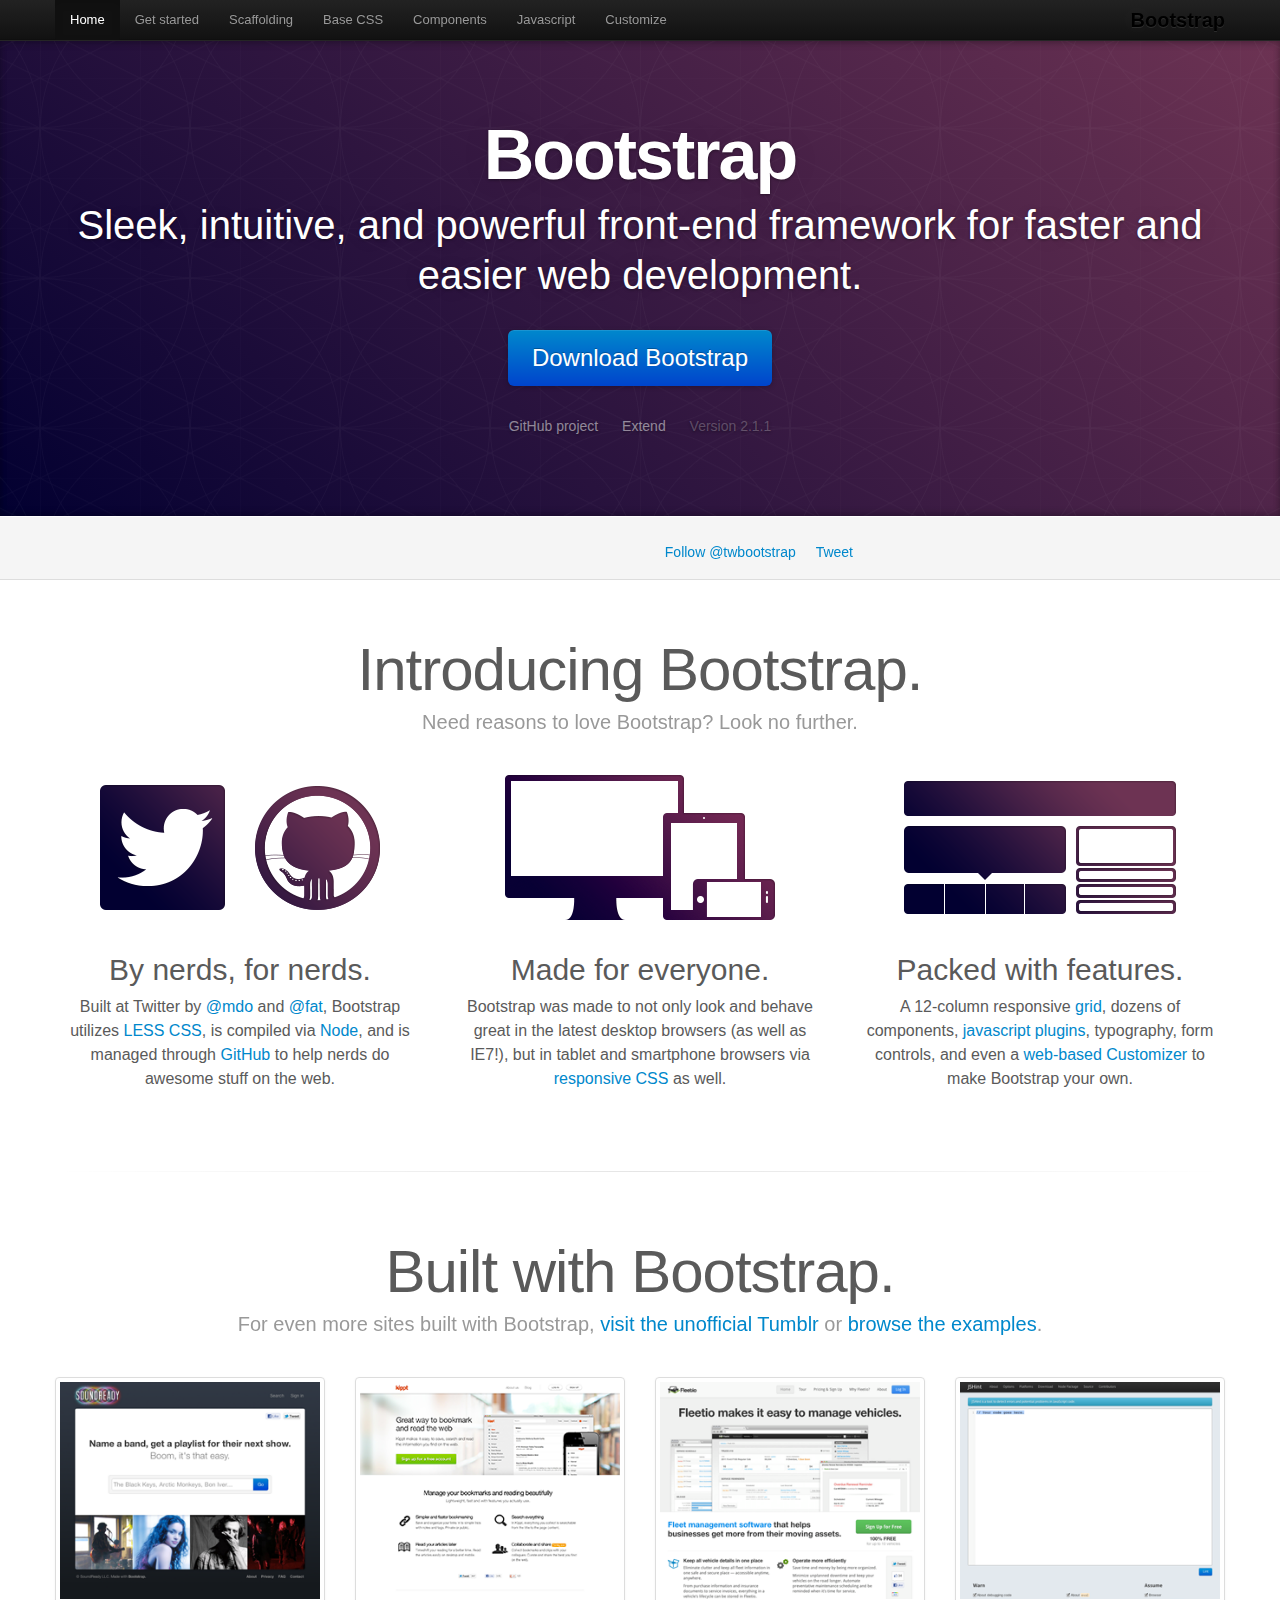
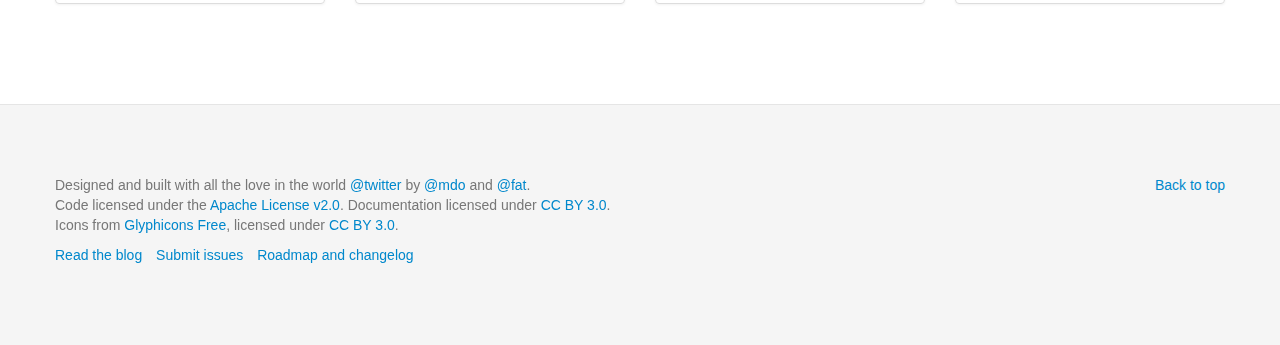
<file: bootstrap/docs/index.html>
<!DOCTYPE html>
<html lang="en">
  <head>
    <meta charset="utf-8">
    <title>Twitter Bootstrap</title>
    <meta name="viewport" content="width=device-width, initial-scale=1.0">
    <meta name="description" content="">
    <meta name="author" content="">

    <!-- Le styles -->
    <link href="assets/css/bootstrap.css" rel="stylesheet">
    <link href="assets/css/bootstrap-responsive.css" rel="stylesheet">
    <link href="assets/css/docs.css" rel="stylesheet">
    <link href="assets/js/google-code-prettify/prettify.css" rel="stylesheet">

    <!-- Le HTML5 shim, for IE6-8 support of HTML5 elements -->
    <!--[if lt IE 9]>
      <script src="http://html5shim.googlecode.com/svn/trunk/html5.js"></script>
    <![endif]-->

    <!-- Le fav and touch icons -->
    <link rel="shortcut icon" href="assets/ico/favicon.ico">
    <link rel="apple-touch-icon-precomposed" sizes="144x144" href="assets/ico/apple-touch-icon-144-precomposed.png">
    <link rel="apple-touch-icon-precomposed" sizes="114x114" href="assets/ico/apple-touch-icon-114-precomposed.png">
    <link rel="apple-touch-icon-precomposed" sizes="72x72" href="assets/ico/apple-touch-icon-72-precomposed.png">
    <link rel="apple-touch-icon-precomposed" href="assets/ico/apple-touch-icon-57-precomposed.png">

  </head>

  <body data-spy="scroll" data-target=".bs-docs-sidebar">

    <!-- Navbar
    ================================================== -->
    <div class="navbar navbar-inverse navbar-fixed-top">
      <div class="navbar-inner">
        <div class="container">
          <button type="button" class="btn btn-navbar" data-toggle="collapse" data-target=".nav-collapse">
            <span class="icon-bar"></span>
            <span class="icon-bar"></span>
            <span class="icon-bar"></span>
          </button>
          <a class="brand" href="./index.html">Bootstrap</a>
          <div class="nav-collapse collapse">
            <ul class="nav">
              <li class="active">
                <a href="./index.html">Home</a>
              </li>
              <li class="">
                <a href="./getting-started.html">Get started</a>
              </li>
              <li class="">
                <a href="./scaffolding.html">Scaffolding</a>
              </li>
              <li class="">
                <a href="./base-css.html">Base CSS</a>
              </li>
              <li class="">
                <a href="./components.html">Components</a>
              </li>
              <li class="">
                <a href="./javascript.html">Javascript</a>
              </li>
              <li class="">
                <a href="./customize.html">Customize</a>
              </li>
            </ul>
          </div>
        </div>
      </div>
    </div>

<div class="jumbotron masthead">
  <div class="container">
    <h1>Bootstrap</h1>
    <p>Sleek, intuitive, and powerful front-end framework for faster and easier web development.</p>
    <p><a href="assets/bootstrap.zip" class="btn btn-primary btn-large" >Download Bootstrap</a></p>
    <ul class="masthead-links">
      <li><a href="http://github.com/twitter/bootstrap" >GitHub project</a></li>
      <li><a href="./extend.html" >Extend</a></li>
      <li>Version 2.1.1</li>
    </ul>
  </div>
</div>

<div class="bs-docs-social">
  <div class="container">
    <ul class="bs-docs-social-buttons">
      <li>
        <iframe class="github-btn" src="http://ghbtns.com/github-btn.html?user=twitter&repo=bootstrap&type=watch&count=true" allowtransparency="true" frameborder="0" scrolling="0" width="100px" height="20px"></iframe>
      </li>
      <li>
        <iframe class="github-btn" src="http://ghbtns.com/github-btn.html?user=twitter&repo=bootstrap&type=fork&count=true" allowtransparency="true" frameborder="0" scrolling="0" width="98px" height="20px"></iframe>
      </li>
      <li class="follow-btn">
        <a href="https://twitter.com/twbootstrap" class="twitter-follow-button" data-link-color="#0069D6" data-show-count="true">Follow @twbootstrap</a>
      </li>
      <li class="tweet-btn">
        <a href="https://twitter.com/share" class="twitter-share-button" data-url="http://twitter.github.com/bootstrap/" data-count="horizontal" data-via="twbootstrap" data-related="mdo:Creator of Twitter Bootstrap">Tweet</a>
      </li>
    </ul>
  </div>
</div>

<div class="container">

  <div class="marketing">

    <h1>Introducing Bootstrap.</h1>
    <p class="marketing-byline">Need reasons to love Bootstrap? Look no further.</p>

    <div class="row-fluid">
      <div class="span4">
        <img src="assets/img/bs-docs-twitter-github.png">
        <h2>By nerds, for nerds.</h2>
        <p>Built at Twitter by <a href="http://twitter.com/mdo">@mdo</a> and <a href="http://twitter.com/fat">@fat</a>, Bootstrap utilizes <a href="http://lesscss.org">LESS CSS</a>, is compiled via <a href="http://nodejs.org">Node</a>, and is managed through <a href="http://github.com">GitHub</a> to help nerds do awesome stuff on the web.</p>
      </div>
      <div class="span4">
        <img src="assets/img/bs-docs-responsive-illustrations.png">
        <h2>Made for everyone.</h2>
        <p>Bootstrap was made to not only look and behave great in the latest desktop browsers (as well as IE7!), but in tablet and smartphone browsers via <a href="./scaffolding.html#responsive">responsive CSS</a> as well.</p>
      </div>
      <div class="span4">
        <img src="assets/img/bs-docs-bootstrap-features.png">
        <h2>Packed with features.</h2>
        <p>A 12-column responsive <a href="./scaffolding.html#grid">grid</a>, dozens of components, <a href="./javascript.html">javascript plugins</a>, typography, form controls, and even a <a href="./customize.html">web-based Customizer</a> to make Bootstrap your own.</p>
      </div>
    </div>

    <hr class="soften">

    <h1>Built with Bootstrap.</h1>
    <p class="marketing-byline">For even more sites built with Bootstrap, <a href="http://builtwithbootstrap.tumblr.com/" target="_blank">visit the unofficial Tumblr</a> or <a href="./getting-started.html#examples">browse the examples</a>.</p>
    <div class="row-fluid">
      <ul class="thumbnails example-sites">
        <li class="span3">
          <a class="thumbnail" href="http://soundready.fm/" target="_blank">
            <img src="assets/img/example-sites/soundready.png" alt="SoundReady.fm">
          </a>
        </li>
        <li class="span3">
          <a class="thumbnail" href="http://kippt.com/" target="_blank">
            <img src="assets/img/example-sites/kippt.png" alt="Kippt">
          </a>
        </li>
        <li class="span3">
          <a class="thumbnail" href="http://www.fleetio.com/" target="_blank">
            <img src="assets/img/example-sites/fleetio.png" alt="Fleetio">
          </a>
        </li>
        <li class="span3">
          <a class="thumbnail" href="http://www.jshint.com/" target="_blank">
            <img src="assets/img/example-sites/jshint.png" alt="JS Hint">
          </a>
        </li>
      </ul>
     </div>

  </div>

</div>



    <!-- Footer
    ================================================== -->
    <footer class="footer">
      <div class="container">
        <p class="pull-right"><a href="#">Back to top</a></p>
        <p>Designed and built with all the love in the world <a href="http://twitter.com/twitter" target="_blank">@twitter</a> by <a href="http://twitter.com/mdo" target="_blank">@mdo</a> and <a href="http://twitter.com/fat" target="_blank">@fat</a>.</p>
        <p>Code licensed under the <a href="http://www.apache.org/licenses/LICENSE-2.0" target="_blank">Apache License v2.0</a>. Documentation licensed under <a href="http://creativecommons.org/licenses/by/3.0/">CC BY 3.0</a>.</p>
        <p>Icons from <a href="http://glyphicons.com">Glyphicons Free</a>, licensed under <a href="http://creativecommons.org/licenses/by/3.0/">CC BY 3.0</a>.</p>
        <ul class="footer-links">
          <li><a href="http://blog.getbootstrap.com">Read the blog</a></li>
          <li><a href="https://github.com/twitter/bootstrap/issues?state=open">Submit issues</a></li>
          <li><a href="https://github.com/twitter/bootstrap/wiki">Roadmap and changelog</a></li>
        </ul>
      </div>
    </footer>



    <!-- Le javascript
    ================================================== -->
    <!-- Placed at the end of the document so the pages load faster -->
    <script type="text/javascript" src="http://platform.twitter.com/widgets.js"></script>
    <script src="assets/js/jquery.js"></script>
    <script src="assets/js/google-code-prettify/prettify.js"></script>
    <script src="assets/js/bootstrap-transition.js"></script>
    <script src="assets/js/bootstrap-alert.js"></script>
    <script src="assets/js/bootstrap-modal.js"></script>
    <script src="assets/js/bootstrap-dropdown.js"></script>
    <script src="assets/js/bootstrap-scrollspy.js"></script>
    <script src="assets/js/bootstrap-tab.js"></script>
    <script src="assets/js/bootstrap-tooltip.js"></script>
    <script src="assets/js/bootstrap-popover.js"></script>
    <script src="assets/js/bootstrap-button.js"></script>
    <script src="assets/js/bootstrap-collapse.js"></script>
    <script src="assets/js/bootstrap-carousel.js"></script>
    <script src="assets/js/bootstrap-typeahead.js"></script>
    <script src="assets/js/bootstrap-affix.js"></script>
    <script src="assets/js/application.js"></script>



  </body>
</html>
</file>
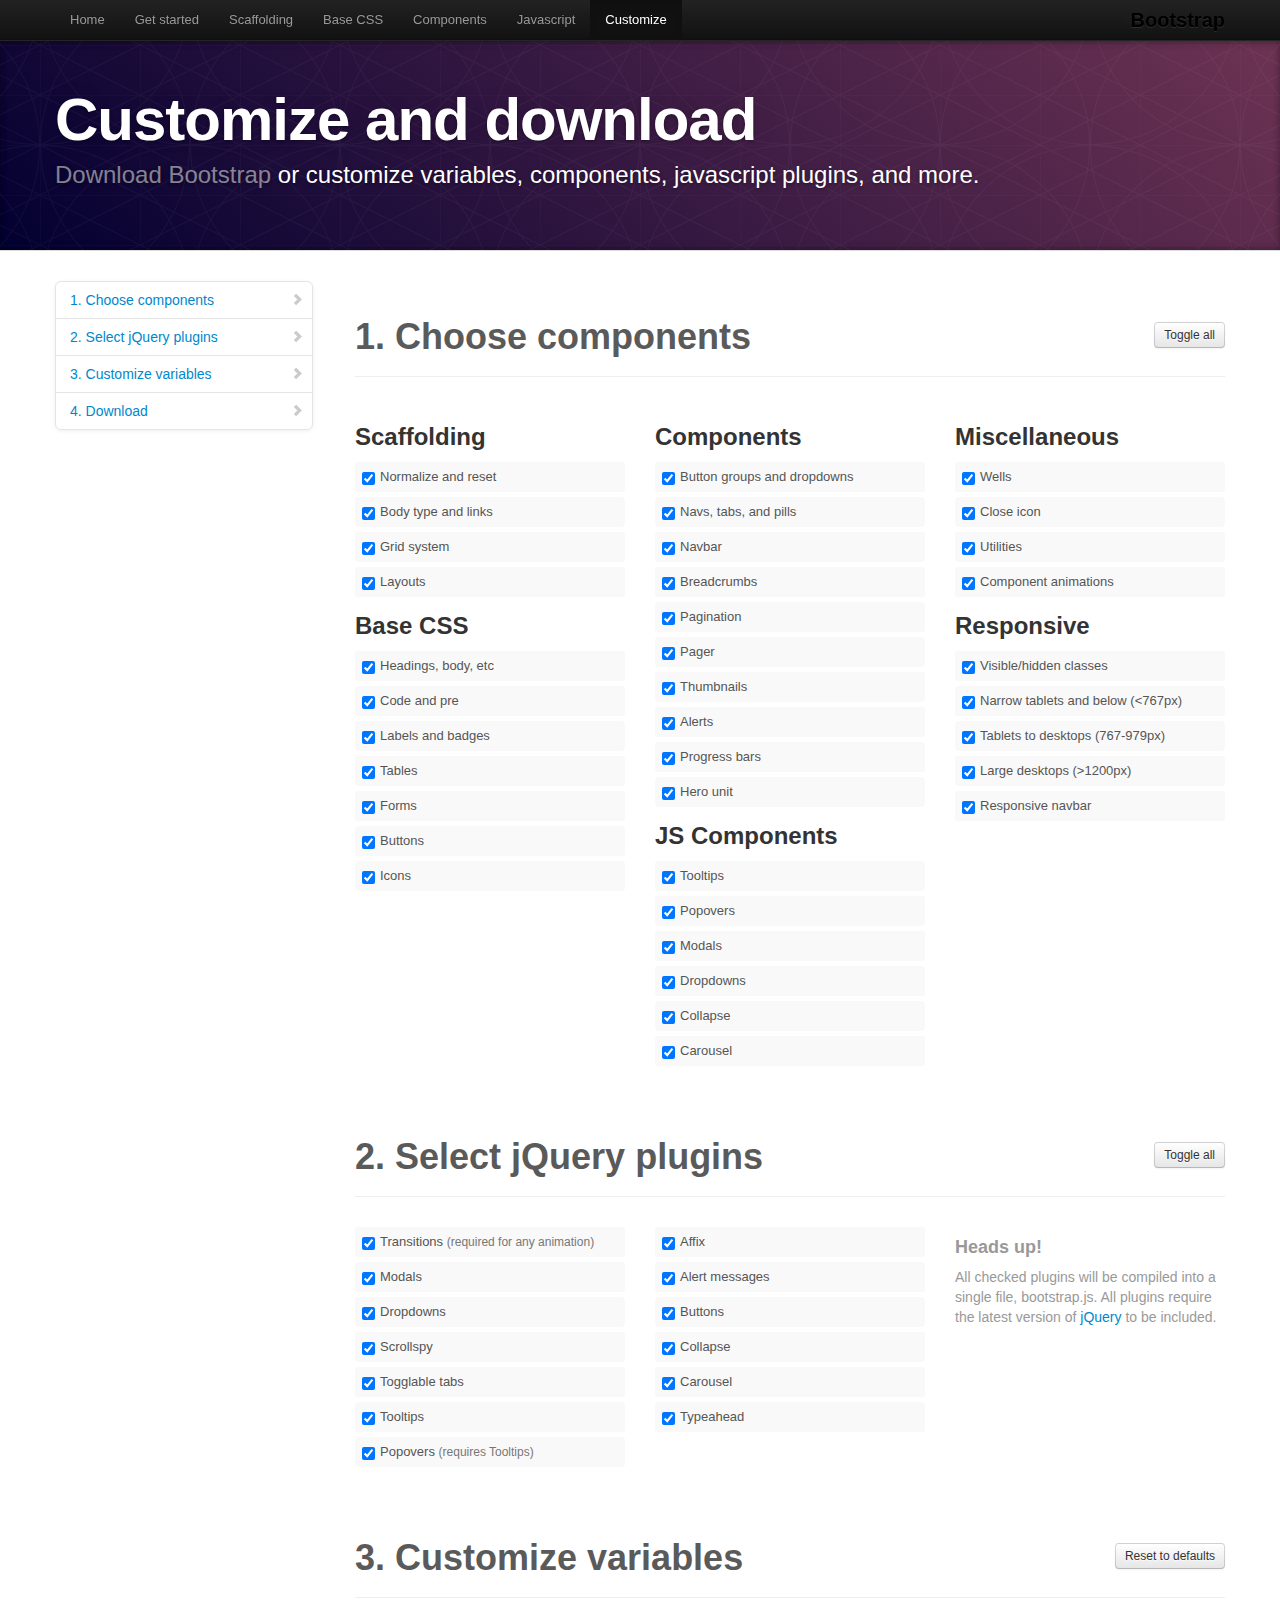
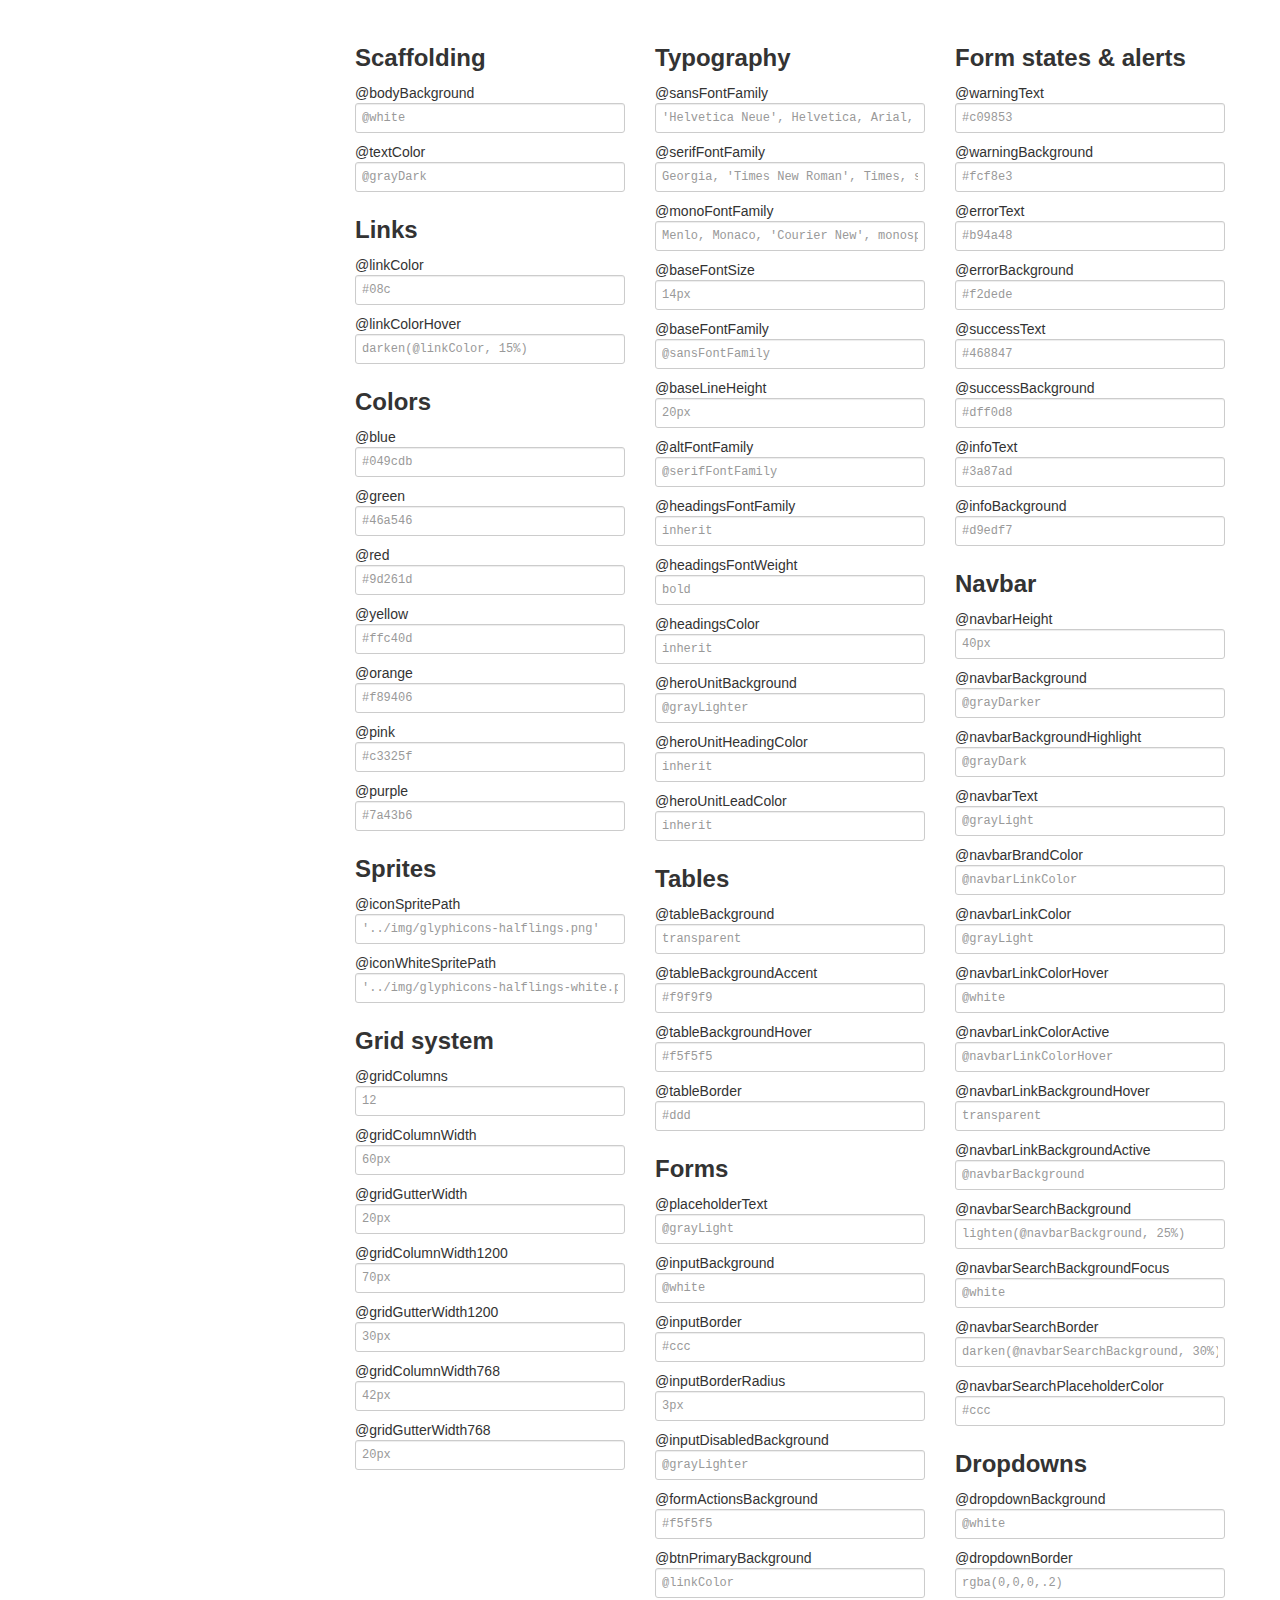
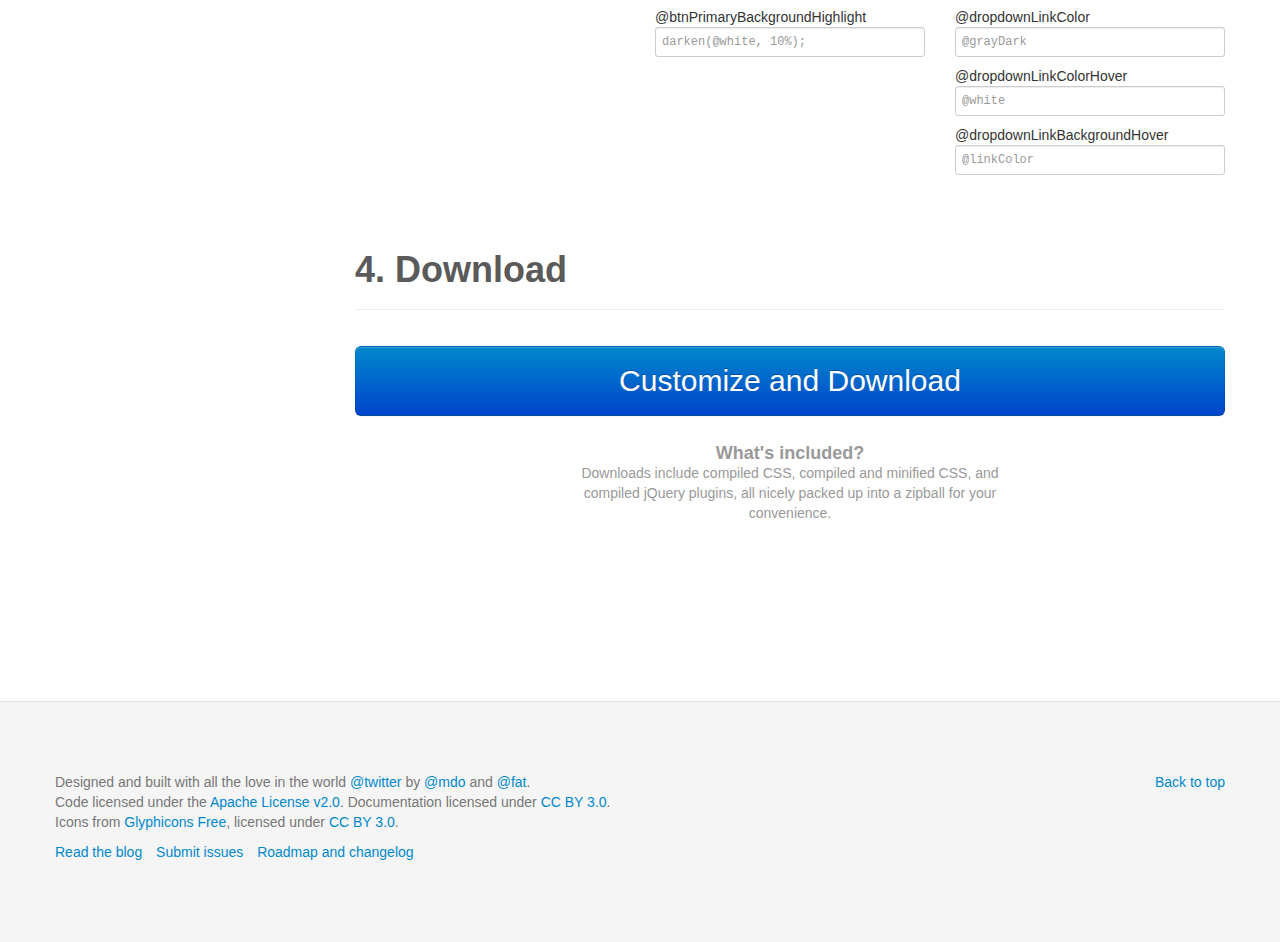
<file: bootstrap/docs/customize.html>
<!DOCTYPE html>
<html lang="en">
  <head>
    <meta charset="utf-8">
    <title>Customize · Twitter Bootstrap</title>
    <meta name="viewport" content="width=device-width, initial-scale=1.0">
    <meta name="description" content="">
    <meta name="author" content="">

    <!-- Le styles -->
    <link href="assets/css/bootstrap.css" rel="stylesheet">
    <link href="assets/css/bootstrap-responsive.css" rel="stylesheet">
    <link href="assets/css/docs.css" rel="stylesheet">
    <link href="assets/js/google-code-prettify/prettify.css" rel="stylesheet">

    <!-- Le HTML5 shim, for IE6-8 support of HTML5 elements -->
    <!--[if lt IE 9]>
      <script src="http://html5shim.googlecode.com/svn/trunk/html5.js"></script>
    <![endif]-->

    <!-- Le fav and touch icons -->
    <link rel="shortcut icon" href="assets/ico/favicon.ico">
    <link rel="apple-touch-icon-precomposed" sizes="144x144" href="assets/ico/apple-touch-icon-144-precomposed.png">
    <link rel="apple-touch-icon-precomposed" sizes="114x114" href="assets/ico/apple-touch-icon-114-precomposed.png">
    <link rel="apple-touch-icon-precomposed" sizes="72x72" href="assets/ico/apple-touch-icon-72-precomposed.png">
    <link rel="apple-touch-icon-precomposed" href="assets/ico/apple-touch-icon-57-precomposed.png">

  </head>

  <body data-spy="scroll" data-target=".bs-docs-sidebar">

    <!-- Navbar
    ================================================== -->
    <div class="navbar navbar-inverse navbar-fixed-top">
      <div class="navbar-inner">
        <div class="container">
          <button type="button" class="btn btn-navbar" data-toggle="collapse" data-target=".nav-collapse">
            <span class="icon-bar"></span>
            <span class="icon-bar"></span>
            <span class="icon-bar"></span>
          </button>
          <a class="brand" href="./index.html">Bootstrap</a>
          <div class="nav-collapse collapse">
            <ul class="nav">
              <li class="">
                <a href="./index.html">Home</a>
              </li>
              <li class="">
                <a href="./getting-started.html">Get started</a>
              </li>
              <li class="">
                <a href="./scaffolding.html">Scaffolding</a>
              </li>
              <li class="">
                <a href="./base-css.html">Base CSS</a>
              </li>
              <li class="">
                <a href="./components.html">Components</a>
              </li>
              <li class="">
                <a href="./javascript.html">Javascript</a>
              </li>
              <li class="active">
                <a href="./customize.html">Customize</a>
              </li>
            </ul>
          </div>
        </div>
      </div>
    </div>

<!-- Masthead
================================================== -->
<header class="jumbotron subhead" id="overview">
  <div class="container">
    <h1>Customize and download</h1>
    <p class="lead"><a href="https://github.com/twitter/bootstrap/zipball/master">Download Bootstrap</a> or customize variables, components, javascript plugins, and more.</p>
  </div>
</header>


  <div class="container">

    <!-- Docs nav
    ================================================== -->
    <div class="row">
      <div class="span3 bs-docs-sidebar">
        <ul class="nav nav-list bs-docs-sidenav">
          <li><a href="#components"><i class="icon-chevron-right"></i> 1. Choose components</a></li>
          <li><a href="#plugins"><i class="icon-chevron-right"></i> 2. Select jQuery plugins</a></li>
          <li><a href="#variables"><i class="icon-chevron-right"></i> 3. Customize variables</a></li>
          <li><a href="#download"><i class="icon-chevron-right"></i> 4. Download</a></li>
        </ul>
      </div>
      <div class="span9">


        <!-- Customize form
        ================================================== -->
        <form>
          <section class="download" id="components">
            <div class="page-header">
              <a class="btn btn-small pull-right toggle-all" href="#">Toggle all</a>
              <h1>
                1. Choose components
              </h1>
            </div>
            <div class="row download-builder">
              <div class="span3">
                <h3>Scaffolding</h3>
                <label class="checkbox"><input checked="checked" type="checkbox" value="reset.less"> Normalize and reset</label>
                <label class="checkbox"><input checked="checked" type="checkbox" value="scaffolding.less"> Body type and links</label>
                <label class="checkbox"><input checked="checked" type="checkbox" value="grid.less"> Grid system</label>
                <label class="checkbox"><input checked="checked" type="checkbox" value="layouts.less"> Layouts</label>
                <h3>Base CSS</h3>
                <label class="checkbox"><input checked="checked" type="checkbox" value="type.less"> Headings, body, etc</label>
                <label class="checkbox"><input checked="checked" type="checkbox" value="code.less"> Code and pre</label>
                <label class="checkbox"><input checked="checked" type="checkbox" value="labels-badges.less"> Labels and badges</label>
                <label class="checkbox"><input checked="checked" type="checkbox" value="tables.less"> Tables</label>
                <label class="checkbox"><input checked="checked" type="checkbox" value="forms.less"> Forms</label>
                <label class="checkbox"><input checked="checked" type="checkbox" value="buttons.less"> Buttons</label>
                <label class="checkbox"><input checked="checked" type="checkbox" value="sprites.less"> Icons</label>
              </div><!-- /span -->
              <div class="span3">
                <h3>Components</h3>
                <label class="checkbox"><input checked="checked" type="checkbox" value="button-groups.less"> Button groups and dropdowns</label>
                <label class="checkbox"><input checked="checked" type="checkbox" value="navs.less"> Navs, tabs, and pills</label>
                <label class="checkbox"><input checked="checked" type="checkbox" value="navbar.less"> Navbar</label>
                <label class="checkbox"><input checked="checked" type="checkbox" value="breadcrumbs.less"> Breadcrumbs</label>
                <label class="checkbox"><input checked="checked" type="checkbox" value="pagination.less"> Pagination</label>
                <label class="checkbox"><input checked="checked" type="checkbox" value="pager.less"> Pager</label>
                <label class="checkbox"><input checked="checked" type="checkbox" value="thumbnails.less"> Thumbnails</label>
                <label class="checkbox"><input checked="checked" type="checkbox" value="alerts.less"> Alerts</label>
                <label class="checkbox"><input checked="checked" type="checkbox" value="progress-bars.less"> Progress bars</label>
                <label class="checkbox"><input checked="checked" type="checkbox" value="hero-unit.less"> Hero unit</label>
                <h3>JS Components</h3>
                <label class="checkbox"><input checked="checked" type="checkbox" value="tooltip.less"> Tooltips</label>
                <label class="checkbox"><input checked="checked" type="checkbox" value="popovers.less"> Popovers</label>
                <label class="checkbox"><input checked="checked" type="checkbox" value="modals.less"> Modals</label>
                <label class="checkbox"><input checked="checked" type="checkbox" value="dropdowns.less"> Dropdowns</label>
                <label class="checkbox"><input checked="checked" type="checkbox" value="accordion.less"> Collapse</label>
                <label class="checkbox"><input checked="checked" type="checkbox" value="carousel.less"> Carousel</label>
              </div><!-- /span -->
              <div class="span3">
                <h3>Miscellaneous</h3>
                <label class="checkbox"><input checked="checked" type="checkbox" value="wells.less"> Wells</label>
                <label class="checkbox"><input checked="checked" type="checkbox" value="close.less"> Close icon</label>
                <label class="checkbox"><input checked="checked" type="checkbox" value="utilities.less"> Utilities</label>
                <label class="checkbox"><input checked="checked" type="checkbox" value="component-animations.less"> Component animations</label>
                <h3>Responsive</h3>
                <label class="checkbox"><input checked="checked" type="checkbox" value="responsive-utilities.less"> Visible/hidden classes</label>
                <label class="checkbox"><input checked="checked" type="checkbox" value="responsive-767px-max.less"> Narrow tablets and below (<767px)</label>
                <label class="checkbox"><input checked="checked" type="checkbox" value="responsive-768px-979px.less"> Tablets to desktops (767-979px)</label>
                <label class="checkbox"><input checked="checked" type="checkbox" value="responsive-1200px-min.less"> Large desktops (>1200px)</label>
                <label class="checkbox"><input checked="checked" type="checkbox" value="responsive-navbar.less"> Responsive navbar</label>
              </div><!-- /span -->
            </div><!-- /row -->
          </section>

          <section class="download" id="plugins">
            <div class="page-header">
              <a class="btn btn-small pull-right toggle-all" href="#">Toggle all</a>
              <h1>
                2. Select jQuery plugins
              </h1>
            </div>
            <div class="row download-builder">
              <div class="span3">
                <label class="checkbox">
                  <input type="checkbox" checked="true" value="bootstrap-transition.js">
                  Transitions <small>(required for any animation)</small>
                </label>
                <label class="checkbox">
                  <input type="checkbox" checked="true" value="bootstrap-modal.js">
                  Modals
                </label>
                <label class="checkbox">
                  <input type="checkbox" checked="true" value="bootstrap-dropdown.js">
                  Dropdowns
                </label>
                <label class="checkbox">
                  <input type="checkbox" checked="true" value="bootstrap-scrollspy.js">
                  Scrollspy
                </label>
                <label class="checkbox">
                  <input type="checkbox" checked="true" value="bootstrap-tab.js">
                  Togglable tabs
                </label>
                <label class="checkbox">
                  <input type="checkbox" checked="true" value="bootstrap-tooltip.js">
                  Tooltips
                </label>
                <label class="checkbox">
                  <input type="checkbox" checked="true" value="bootstrap-popover.js">
                  Popovers <small>(requires Tooltips)</small>
                </label>
              </div><!-- /span -->
              <div class="span3">
                <label class="checkbox">
                  <input type="checkbox" checked="true" value="bootstrap-affix.js">
                  Affix
                </label>
                <label class="checkbox">
                  <input type="checkbox" checked="true" value="bootstrap-alert.js">
                  Alert messages
                </label>
                <label class="checkbox">
                  <input type="checkbox" checked="true" value="bootstrap-button.js">
                  Buttons
                </label>
                <label class="checkbox">
                  <input type="checkbox" checked="true" value="bootstrap-collapse.js">
                  Collapse
                </label>
                <label class="checkbox">
                  <input type="checkbox" checked="true" value="bootstrap-carousel.js">
                  Carousel
                </label>
                <label class="checkbox">
                  <input type="checkbox" checked="true" value="bootstrap-typeahead.js">
                  Typeahead
                </label>
              </div><!-- /span -->
              <div class="span3">
                <h4 class="muted">Heads up!</h4>
                <p class="muted">All checked plugins will be compiled into a single file, bootstrap.js. All plugins require the latest version of <a href="http://jquery.com/" target="_blank">jQuery</a> to be included.</p>
              </div><!-- /span -->
            </div><!-- /row -->
          </section>


          <section class="download" id="variables">
            <div class="page-header">
              <a class="btn btn-small pull-right toggle-all" href="#">Reset to defaults</a>
              <h1>
                3. Customize variables
              </h1>
            </div>
            <div class="row download-builder">
              <div class="span3">
                <h3>Scaffolding</h3>
                <label>@bodyBackground</label>
                <input type="text" class="span3" placeholder="@white">
                <label>@textColor</label>
                <input type="text" class="span3" placeholder="@grayDark">

                <h3>Links</h3>
                <label>@linkColor</label>
                <input type="text" class="span3" placeholder="#08c">
                <label>@linkColorHover</label>
                <input type="text" class="span3" placeholder="darken(@linkColor, 15%)">
                <h3>Colors</h3>
                <label>@blue</label>
                <input type="text" class="span3" placeholder="#049cdb">
                <label>@green</label>
                <input type="text" class="span3" placeholder="#46a546">
                <label>@red</label>
                <input type="text" class="span3" placeholder="#9d261d">
                <label>@yellow</label>
                <input type="text" class="span3" placeholder="#ffc40d">
                <label>@orange</label>
                <input type="text" class="span3" placeholder="#f89406">
                <label>@pink</label>
                <input type="text" class="span3" placeholder="#c3325f">
                <label>@purple</label>
                <input type="text" class="span3" placeholder="#7a43b6">

                <h3>Sprites</h3>
                <label>@iconSpritePath</label>
                <input type="text" class="span3" placeholder="'../img/glyphicons-halflings.png'">
                <label>@iconWhiteSpritePath</label>
                <input type="text" class="span3" placeholder="'../img/glyphicons-halflings-white.png'">

                <h3>Grid system</h3>
                <label>@gridColumns</label>
                <input type="text" class="span3" placeholder="12">
                <label>@gridColumnWidth</label>
                <input type="text" class="span3" placeholder="60px">
                <label>@gridGutterWidth</label>
                <input type="text" class="span3" placeholder="20px">
                <label>@gridColumnWidth1200</label>
                <input type="text" class="span3" placeholder="70px">
                <label>@gridGutterWidth1200</label>
                <input type="text" class="span3" placeholder="30px">
                <label>@gridColumnWidth768</label>
                <input type="text" class="span3" placeholder="42px">
                <label>@gridGutterWidth768</label>
                <input type="text" class="span3" placeholder="20px">

              </div><!-- /span -->
              <div class="span3">

                <h3>Typography</h3>
                <label>@sansFontFamily</label>
                <input type="text" class="span3" placeholder="'Helvetica Neue', Helvetica, Arial, sans-serif">
                <label>@serifFontFamily</label>
                <input type="text" class="span3" placeholder="Georgia, 'Times New Roman', Times, serif">
                <label>@monoFontFamily</label>
                <input type="text" class="span3" placeholder="Menlo, Monaco, 'Courier New', monospace">
                <label>@baseFontSize</label>
                <input type="text" class="span3" placeholder="14px">
                <label>@baseFontFamily</label>
                <input type="text" class="span3" placeholder="@sansFontFamily">
                <label>@baseLineHeight</label>
                <input type="text" class="span3" placeholder="20px">
                <label>@altFontFamily</label>
                <input type="text" class="span3" placeholder="@serifFontFamily">
                <label>@headingsFontFamily</label>
                <input type="text" class="span3" placeholder="inherit">
                <label>@headingsFontWeight</label>
                <input type="text" class="span3" placeholder="bold">
                <label>@headingsColor</label>
                <input type="text" class="span3" placeholder="inherit">
                <label>@heroUnitBackground</label>
                <input type="text" class="span3" placeholder="@grayLighter">
                <label>@heroUnitHeadingColor</label>
                <input type="text" class="span3" placeholder="inherit">
                <label>@heroUnitLeadColor</label>
                <input type="text" class="span3" placeholder="inherit">

                <h3>Tables</h3>
                <label>@tableBackground</label>
                <input type="text" class="span3" placeholder="transparent">
                <label>@tableBackgroundAccent</label>
                <input type="text" class="span3" placeholder="#f9f9f9">
                <label>@tableBackgroundHover</label>
                <input type="text" class="span3" placeholder="#f5f5f5">
                <label>@tableBorder</label>
                <input type="text" class="span3" placeholder="#ddd">

                <h3>Forms</h3>
                <label>@placeholderText</label>
                <input type="text" class="span3" placeholder="@grayLight">
                <label>@inputBackground</label>
                <input type="text" class="span3" placeholder="@white">
                <label>@inputBorder</label>
                <input type="text" class="span3" placeholder="#ccc">
                <label>@inputBorderRadius</label>
                <input type="text" class="span3" placeholder="3px">
                <label>@inputDisabledBackground</label>
                <input type="text" class="span3" placeholder="@grayLighter">
                <label>@formActionsBackground</label>
                <input type="text" class="span3" placeholder="#f5f5f5">
                <label>@btnPrimaryBackground</label>
                <input type="text" class="span3" placeholder="@linkColor">
                <label>@btnPrimaryBackgroundHighlight</label>
                <input type="text" class="span3" placeholder="darken(@white, 10%);">

              </div><!-- /span -->
              <div class="span3">

                <h3>Form states &amp; alerts</h3>
                <label>@warningText</label>
                <input type="text" class="span3" placeholder="#c09853">
                <label>@warningBackground</label>
                <input type="text" class="span3" placeholder="#fcf8e3">
                <label>@errorText</label>
                <input type="text" class="span3" placeholder="#b94a48">
                <label>@errorBackground</label>
                <input type="text" class="span3" placeholder="#f2dede">
                <label>@successText</label>
                <input type="text" class="span3" placeholder="#468847">
                <label>@successBackground</label>
                <input type="text" class="span3" placeholder="#dff0d8">
                <label>@infoText</label>
                <input type="text" class="span3" placeholder="#3a87ad">
                <label>@infoBackground</label>
                <input type="text" class="span3" placeholder="#d9edf7">

                <h3>Navbar</h3>
                <label>@navbarHeight</label>
                <input type="text" class="span3" placeholder="40px">
                <label>@navbarBackground</label>
                <input type="text" class="span3" placeholder="@grayDarker">
                <label>@navbarBackgroundHighlight</label>
                <input type="text" class="span3" placeholder="@grayDark">
                <label>@navbarText</label>
                <input type="text" class="span3" placeholder="@grayLight">
                <label>@navbarBrandColor</label>
                <input type="text" class="span3" placeholder="@navbarLinkColor">
                <label>@navbarLinkColor</label>
                <input type="text" class="span3" placeholder="@grayLight">
                <label>@navbarLinkColorHover</label>
                <input type="text" class="span3" placeholder="@white">
                <label>@navbarLinkColorActive</label>
                <input type="text" class="span3" placeholder="@navbarLinkColorHover">
                <label>@navbarLinkBackgroundHover</label>
                <input type="text" class="span3" placeholder="transparent">
                <label>@navbarLinkBackgroundActive</label>
                <input type="text" class="span3" placeholder="@navbarBackground">
                <label>@navbarSearchBackground</label>
                <input type="text" class="span3" placeholder="lighten(@navbarBackground, 25%)">
                <label>@navbarSearchBackgroundFocus</label>
                <input type="text" class="span3" placeholder="@white">
                <label>@navbarSearchBorder</label>
                <input type="text" class="span3" placeholder="darken(@navbarSearchBackground, 30%)">
                <label>@navbarSearchPlaceholderColor</label>
                <input type="text" class="span3" placeholder="#ccc">

                <h3>Dropdowns</h3>
                <label>@dropdownBackground</label>
                <input type="text" class="span3" placeholder="@white">
                <label>@dropdownBorder</label>
                <input type="text" class="span3" placeholder="rgba(0,0,0,.2)">
                <label>@dropdownLinkColor</label>
                <input type="text" class="span3" placeholder="@grayDark">
                <label>@dropdownLinkColorHover</label>
                <input type="text" class="span3" placeholder="@white">
                <label>@dropdownLinkBackgroundHover</label>
                <input type="text" class="span3" placeholder="@linkColor">
              </div><!-- /span -->
            </div><!-- /row -->
          </section>

          <section class="download" id="download">
            <div class="page-header">
              <h1>
                4. Download
              </h1>
            </div>
            <div class="download-btn">
              <a class="btn btn-primary" href="#" >Customize and Download</a>
              <h4>What's included?</h4>
              <p>Downloads include compiled CSS, compiled and minified CSS, and compiled jQuery plugins, all nicely packed up into a zipball for your convenience.</p>
            </div>
          </section><!-- /download -->
        </form>



      </div>
    </div>

  </div>



    <!-- Footer
    ================================================== -->
    <footer class="footer">
      <div class="container">
        <p class="pull-right"><a href="#">Back to top</a></p>
        <p>Designed and built with all the love in the world <a href="http://twitter.com/twitter" target="_blank">@twitter</a> by <a href="http://twitter.com/mdo" target="_blank">@mdo</a> and <a href="http://twitter.com/fat" target="_blank">@fat</a>.</p>
        <p>Code licensed under the <a href="http://www.apache.org/licenses/LICENSE-2.0" target="_blank">Apache License v2.0</a>. Documentation licensed under <a href="http://creativecommons.org/licenses/by/3.0/">CC BY 3.0</a>.</p>
        <p>Icons from <a href="http://glyphicons.com">Glyphicons Free</a>, licensed under <a href="http://creativecommons.org/licenses/by/3.0/">CC BY 3.0</a>.</p>
        <ul class="footer-links">
          <li><a href="http://blog.getbootstrap.com">Read the blog</a></li>
          <li><a href="https://github.com/twitter/bootstrap/issues?state=open">Submit issues</a></li>
          <li><a href="https://github.com/twitter/bootstrap/wiki">Roadmap and changelog</a></li>
        </ul>
      </div>
    </footer>



    <!-- Le javascript
    ================================================== -->
    <!-- Placed at the end of the document so the pages load faster -->
    <script type="text/javascript" src="http://platform.twitter.com/widgets.js"></script>
    <script src="assets/js/jquery.js"></script>
    <script src="assets/js/google-code-prettify/prettify.js"></script>
    <script src="assets/js/bootstrap-transition.js"></script>
    <script src="assets/js/bootstrap-alert.js"></script>
    <script src="assets/js/bootstrap-modal.js"></script>
    <script src="assets/js/bootstrap-dropdown.js"></script>
    <script src="assets/js/bootstrap-scrollspy.js"></script>
    <script src="assets/js/bootstrap-tab.js"></script>
    <script src="assets/js/bootstrap-tooltip.js"></script>
    <script src="assets/js/bootstrap-popover.js"></script>
    <script src="assets/js/bootstrap-button.js"></script>
    <script src="assets/js/bootstrap-collapse.js"></script>
    <script src="assets/js/bootstrap-carousel.js"></script>
    <script src="assets/js/bootstrap-typeahead.js"></script>
    <script src="assets/js/bootstrap-affix.js"></script>
    <script src="assets/js/application.js"></script>



  </body>
</html>
</file>
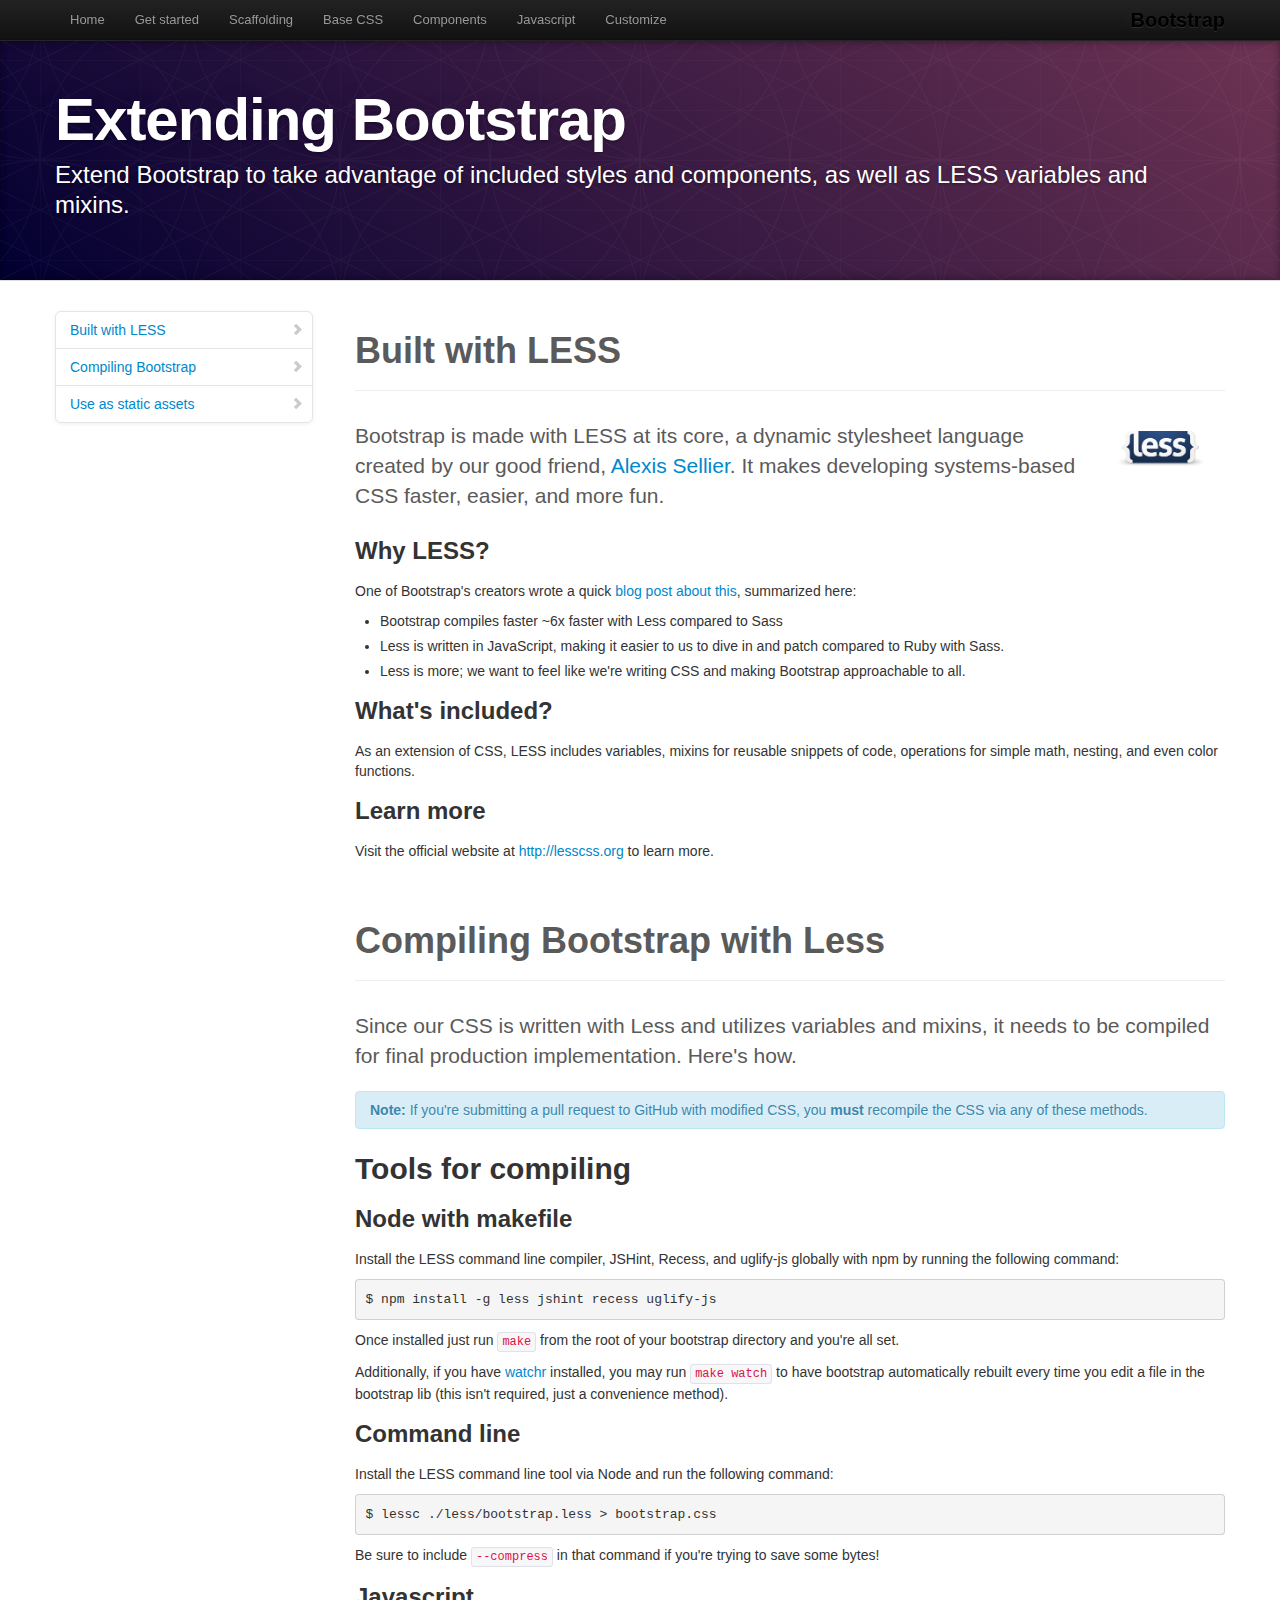
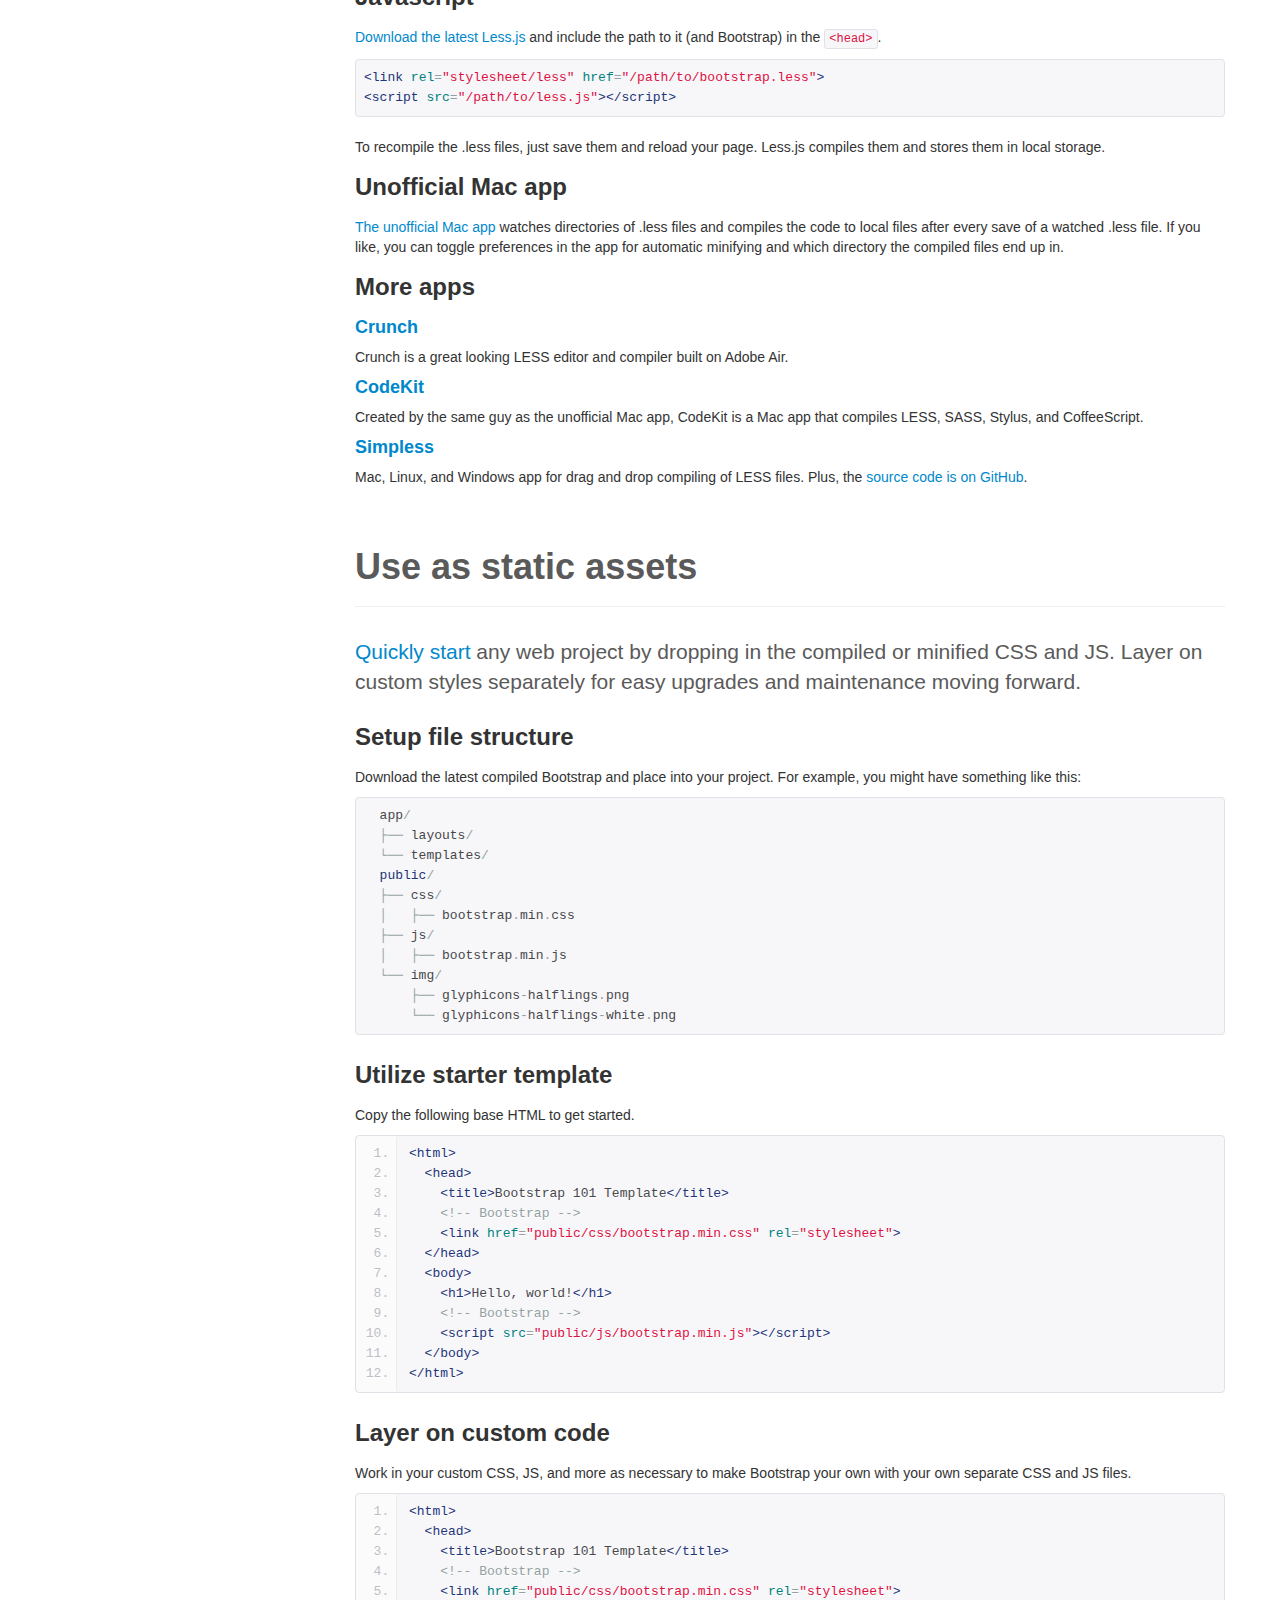
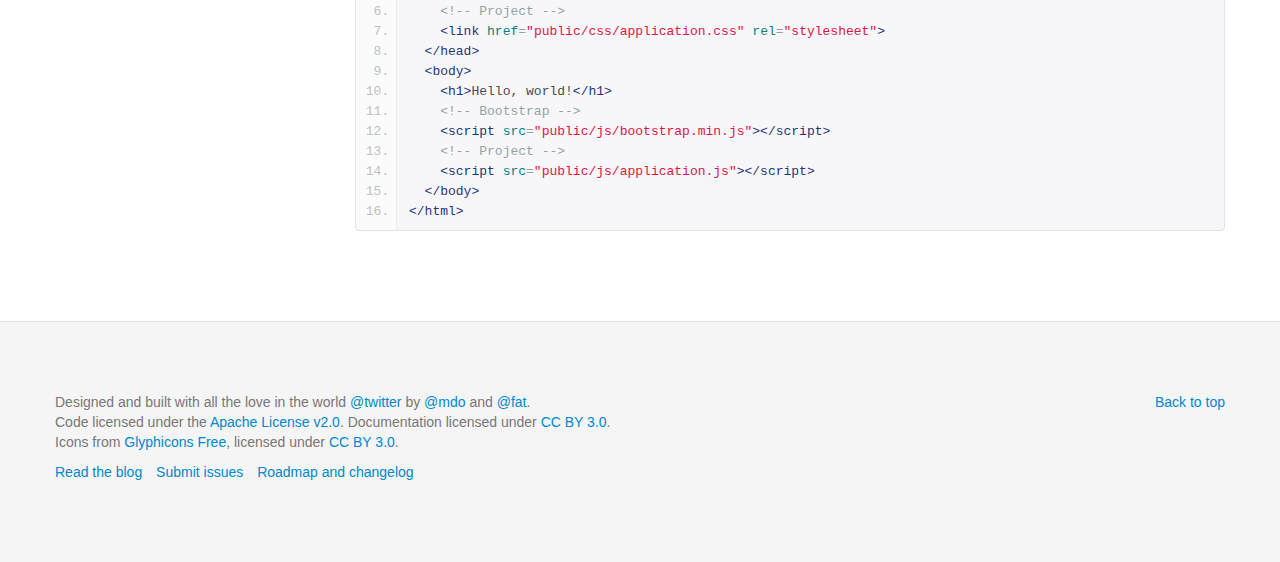
<file: bootstrap/docs/extend.html>
<!DOCTYPE html>
<html lang="en">
  <head>
    <meta charset="utf-8">
    <title>Extend · Twitter Bootstrap</title>
    <meta name="viewport" content="width=device-width, initial-scale=1.0">
    <meta name="description" content="">
    <meta name="author" content="">

    <!-- Le styles -->
    <link href="assets/css/bootstrap.css" rel="stylesheet">
    <link href="assets/css/bootstrap-responsive.css" rel="stylesheet">
    <link href="assets/css/docs.css" rel="stylesheet">
    <link href="assets/js/google-code-prettify/prettify.css" rel="stylesheet">

    <!-- Le HTML5 shim, for IE6-8 support of HTML5 elements -->
    <!--[if lt IE 9]>
      <script src="http://html5shim.googlecode.com/svn/trunk/html5.js"></script>
    <![endif]-->

    <!-- Le fav and touch icons -->
    <link rel="shortcut icon" href="assets/ico/favicon.ico">
    <link rel="apple-touch-icon-precomposed" sizes="144x144" href="assets/ico/apple-touch-icon-144-precomposed.png">
    <link rel="apple-touch-icon-precomposed" sizes="114x114" href="assets/ico/apple-touch-icon-114-precomposed.png">
    <link rel="apple-touch-icon-precomposed" sizes="72x72" href="assets/ico/apple-touch-icon-72-precomposed.png">
    <link rel="apple-touch-icon-precomposed" href="assets/ico/apple-touch-icon-57-precomposed.png">

  </head>

  <body data-spy="scroll" data-target=".bs-docs-sidebar">

    <!-- Navbar
    ================================================== -->
    <div class="navbar navbar-inverse navbar-fixed-top">
      <div class="navbar-inner">
        <div class="container">
          <button type="button" class="btn btn-navbar" data-toggle="collapse" data-target=".nav-collapse">
            <span class="icon-bar"></span>
            <span class="icon-bar"></span>
            <span class="icon-bar"></span>
          </button>
          <a class="brand" href="./index.html">Bootstrap</a>
          <div class="nav-collapse collapse">
            <ul class="nav">
              <li class="">
                <a href="./index.html">Home</a>
              </li>
              <li class="">
                <a href="./getting-started.html">Get started</a>
              </li>
              <li class="">
                <a href="./scaffolding.html">Scaffolding</a>
              </li>
              <li class="">
                <a href="./base-css.html">Base CSS</a>
              </li>
              <li class="">
                <a href="./components.html">Components</a>
              </li>
              <li class="">
                <a href="./javascript.html">Javascript</a>
              </li>
              <li class="">
                <a href="./customize.html">Customize</a>
              </li>
            </ul>
          </div>
        </div>
      </div>
    </div>

<!-- Subhead
================================================== -->
<header class="jumbotron subhead" id="overview">
  <div class="container">
    <h1>Extending Bootstrap</h1>
    <p class="lead">Extend Bootstrap to take advantage of included styles and components, as well as LESS variables and mixins.</p>
  <div>
</header>

  <div class="container">

    <!-- Docs nav
    ================================================== -->
    <div class="row">
      <div class="span3 bs-docs-sidebar">
        <ul class="nav nav-list bs-docs-sidenav">
          <li><a href="#built-with-less"><i class="icon-chevron-right"></i> Built with LESS</a></li>
          <li><a href="#compiling"><i class="icon-chevron-right"></i> Compiling Bootstrap</a></li>
          <li><a href="#static-assets"><i class="icon-chevron-right"></i> Use as static assets</a></li>
        </ul>
      </div>
      <div class="span9">



        <!-- BUILT WITH LESS
        ================================================== -->
        <section id="built-with-less">
          <div class="page-header">
            <h1>Built with LESS</h1>
          </div>

          <img style="float: right; height: 36px; margin: 10px 20px 20px" src="assets/img/less-logo-large.png" alt="LESS CSS">
          <p class="lead">Bootstrap is made with LESS at its core, a dynamic stylesheet language created by our good friend, <a href="http://cloudhead.io">Alexis Sellier</a>. It makes developing systems-based CSS faster, easier, and more fun.</p>

          <h3>Why LESS?</h3>
          <p>One of Bootstrap's creators wrote a quick <a href="http://www.wordsbyf.at/2012/03/08/why-less/">blog post about this</a>, summarized here:</p>
          <ul>
            <li>Bootstrap compiles faster ~6x faster with Less compared to Sass</li>
            <li>Less is written in JavaScript, making it easier to us to dive in and patch compared to Ruby with Sass.</li>
            <li>Less is more; we want to feel like we're writing CSS and making Bootstrap approachable to all.</li>
          </ul>

          <h3>What's included?</h3>
          <p>As an extension of CSS, LESS includes variables, mixins for reusable snippets of code, operations for simple math, nesting, and even color functions.</p>

          <h3>Learn more</h3>
          <p>Visit the official website at <a href="http://lesscss.org">http://lesscss.org</a> to learn more.</p>
        </section>



        <!-- COMPILING LESS AND BOOTSTRAP
        ================================================== -->
        <section id="compiling">
          <div class="page-header">
            <h1>Compiling Bootstrap with Less</h1>
          </div>

          <p class="lead">Since our CSS is written with Less and utilizes variables and mixins, it needs to be compiled for final production implementation. Here's how.</p>

          <div class="alert alert-info">
            <strong>Note:</strong> If you're submitting a pull request to GitHub with modified CSS, you <strong>must</strong> recompile the CSS via any of these methods.
          </div>

          <h2>Tools for compiling</h2>

          <h3>Node with makefile</h3>
          <p>Install the LESS command line compiler, JSHint, Recess, and uglify-js globally with npm by running the following command:</p>
          <pre>$ npm install -g less jshint recess uglify-js</pre>
          <p>Once installed just run <code>make</code> from the root of your bootstrap directory and you're all set.</p>
          <p>Additionally, if you have <a href="https://github.com/mynyml/watchr">watchr</a> installed, you may run <code>make watch</code> to have bootstrap automatically rebuilt every time you edit a file in the bootstrap lib (this isn't required, just a convenience method).</p>

          <h3>Command line</h3>
          <p>Install the LESS command line tool via Node and run the following command:</p>
          <pre>$ lessc ./less/bootstrap.less > bootstrap.css</pre>
          <p>Be sure to include <code>--compress</code> in that command if you're trying to save some bytes!</p>

          <h3>Javascript</h3>
          <p><a href="http://lesscss.org/">Download the latest Less.js</a> and include the path to it (and Bootstrap) in the <code>&lt;head&gt;</code>.</p>
<pre class="prettyprint">
&lt;link rel="stylesheet/less" href="/path/to/bootstrap.less"&gt;
&lt;script src="/path/to/less.js"&gt;&lt;/script&gt;
</pre>
          <p>To recompile the .less files, just save them and reload your page. Less.js compiles them and stores them in local storage.</p>

          <h3>Unofficial Mac app</h3>
          <p><a href="http://incident57.com/less/">The unofficial Mac app</a> watches directories of .less files and compiles the code to local files after every save of a watched .less file. If you like, you can toggle preferences in the app for automatic minifying and which directory the compiled files end up in.</p>

          <h3>More apps</h3>
          <h4><a href="http://crunchapp.net/" target="_blank">Crunch</a></h4>
          <p>Crunch is a great looking LESS editor and compiler built on Adobe Air.</p>
          <h4><a href="http://incident57.com/codekit/" target="_blank">CodeKit</a></h4>
          <p>Created by the same guy as the unofficial Mac app, CodeKit is a Mac app that compiles LESS, SASS, Stylus, and CoffeeScript.</p>
          <h4><a href="http://wearekiss.com/simpless" target="_blank">Simpless</a></h4>
          <p>Mac, Linux, and Windows app for drag and drop compiling of LESS files. Plus, the <a href="https://github.com/Paratron/SimpLESS" target="_blank">source code is on GitHub</a>.</p>

        </section>



        <!-- Static assets
        ================================================== -->
        <section id="static-assets">
          <div class="page-header">
            <h1>Use as static assets</h1>
          </div>
          <p class="lead"><a href="./getting-started.html">Quickly start</a> any web project by dropping in the compiled or minified CSS and JS. Layer on custom styles separately for easy upgrades and maintenance moving forward.</p>

          <h3>Setup file structure</h3>
          <p>Download the latest compiled Bootstrap and place into your project. For example, you might have something like this:</p>
<pre class="prettyprint">
  app/
  ├── layouts/
  └── templates/
  public/
  ├── css/
  │   ├── bootstrap.min.css
  ├── js/
  │   ├── bootstrap.min.js
  └── img/
      ├── glyphicons-halflings.png
      └── glyphicons-halflings-white.png
</pre>

          <h3>Utilize starter template</h3>
          <p>Copy the following base HTML to get started.</p>
<pre class="prettyprint linenums">
&lt;html&gt;
  &lt;head&gt;
    &lt;title&gt;Bootstrap 101 Template&lt;/title&gt;
    &lt;!-- Bootstrap --&gt;
    &lt;link href="public/css/bootstrap.min.css" rel="stylesheet"&gt;
  &lt;/head&gt;
  &lt;body&gt;
    &lt;h1&gt;Hello, world!&lt;/h1&gt;
    &lt;!-- Bootstrap --&gt;
    &lt;script src="public/js/bootstrap.min.js"&gt;&lt;/script&gt;
  &lt;/body&gt;
&lt;/html&gt;
</pre>

          <h3>Layer on custom code</h3>
          <p>Work in your custom CSS, JS, and more as necessary to make Bootstrap your own with your own separate CSS and JS files.</p>
<pre class="prettyprint linenums">
&lt;html&gt;
  &lt;head&gt;
    &lt;title&gt;Bootstrap 101 Template&lt;/title&gt;
    &lt;!-- Bootstrap --&gt;
    &lt;link href="public/css/bootstrap.min.css" rel="stylesheet"&gt;
    &lt;!-- Project --&gt;
    &lt;link href="public/css/application.css" rel="stylesheet"&gt;
  &lt;/head&gt;
  &lt;body&gt;
    &lt;h1&gt;Hello, world!&lt;/h1&gt;
    &lt;!-- Bootstrap --&gt;
    &lt;script src="public/js/bootstrap.min.js"&gt;&lt;/script&gt;
    &lt;!-- Project --&gt;
    &lt;script src="public/js/application.js"&gt;&lt;/script&gt;
  &lt;/body&gt;
&lt;/html&gt;
</pre>

        </section>

      </div>
    </div>

  </div>



    <!-- Footer
    ================================================== -->
    <footer class="footer">
      <div class="container">
        <p class="pull-right"><a href="#">Back to top</a></p>
        <p>Designed and built with all the love in the world <a href="http://twitter.com/twitter" target="_blank">@twitter</a> by <a href="http://twitter.com/mdo" target="_blank">@mdo</a> and <a href="http://twitter.com/fat" target="_blank">@fat</a>.</p>
        <p>Code licensed under the <a href="http://www.apache.org/licenses/LICENSE-2.0" target="_blank">Apache License v2.0</a>. Documentation licensed under <a href="http://creativecommons.org/licenses/by/3.0/">CC BY 3.0</a>.</p>
        <p>Icons from <a href="http://glyphicons.com">Glyphicons Free</a>, licensed under <a href="http://creativecommons.org/licenses/by/3.0/">CC BY 3.0</a>.</p>
        <ul class="footer-links">
          <li><a href="http://blog.getbootstrap.com">Read the blog</a></li>
          <li><a href="https://github.com/twitter/bootstrap/issues?state=open">Submit issues</a></li>
          <li><a href="https://github.com/twitter/bootstrap/wiki">Roadmap and changelog</a></li>
        </ul>
      </div>
    </footer>



    <!-- Le javascript
    ================================================== -->
    <!-- Placed at the end of the document so the pages load faster -->
    <script type="text/javascript" src="http://platform.twitter.com/widgets.js"></script>
    <script src="assets/js/jquery.js"></script>
    <script src="assets/js/google-code-prettify/prettify.js"></script>
    <script src="assets/js/bootstrap-transition.js"></script>
    <script src="assets/js/bootstrap-alert.js"></script>
    <script src="assets/js/bootstrap-modal.js"></script>
    <script src="assets/js/bootstrap-dropdown.js"></script>
    <script src="assets/js/bootstrap-scrollspy.js"></script>
    <script src="assets/js/bootstrap-tab.js"></script>
    <script src="assets/js/bootstrap-tooltip.js"></script>
    <script src="assets/js/bootstrap-popover.js"></script>
    <script src="assets/js/bootstrap-button.js"></script>
    <script src="assets/js/bootstrap-collapse.js"></script>
    <script src="assets/js/bootstrap-carousel.js"></script>
    <script src="assets/js/bootstrap-typeahead.js"></script>
    <script src="assets/js/bootstrap-affix.js"></script>
    <script src="assets/js/application.js"></script>



  </body>
</html>
</file>
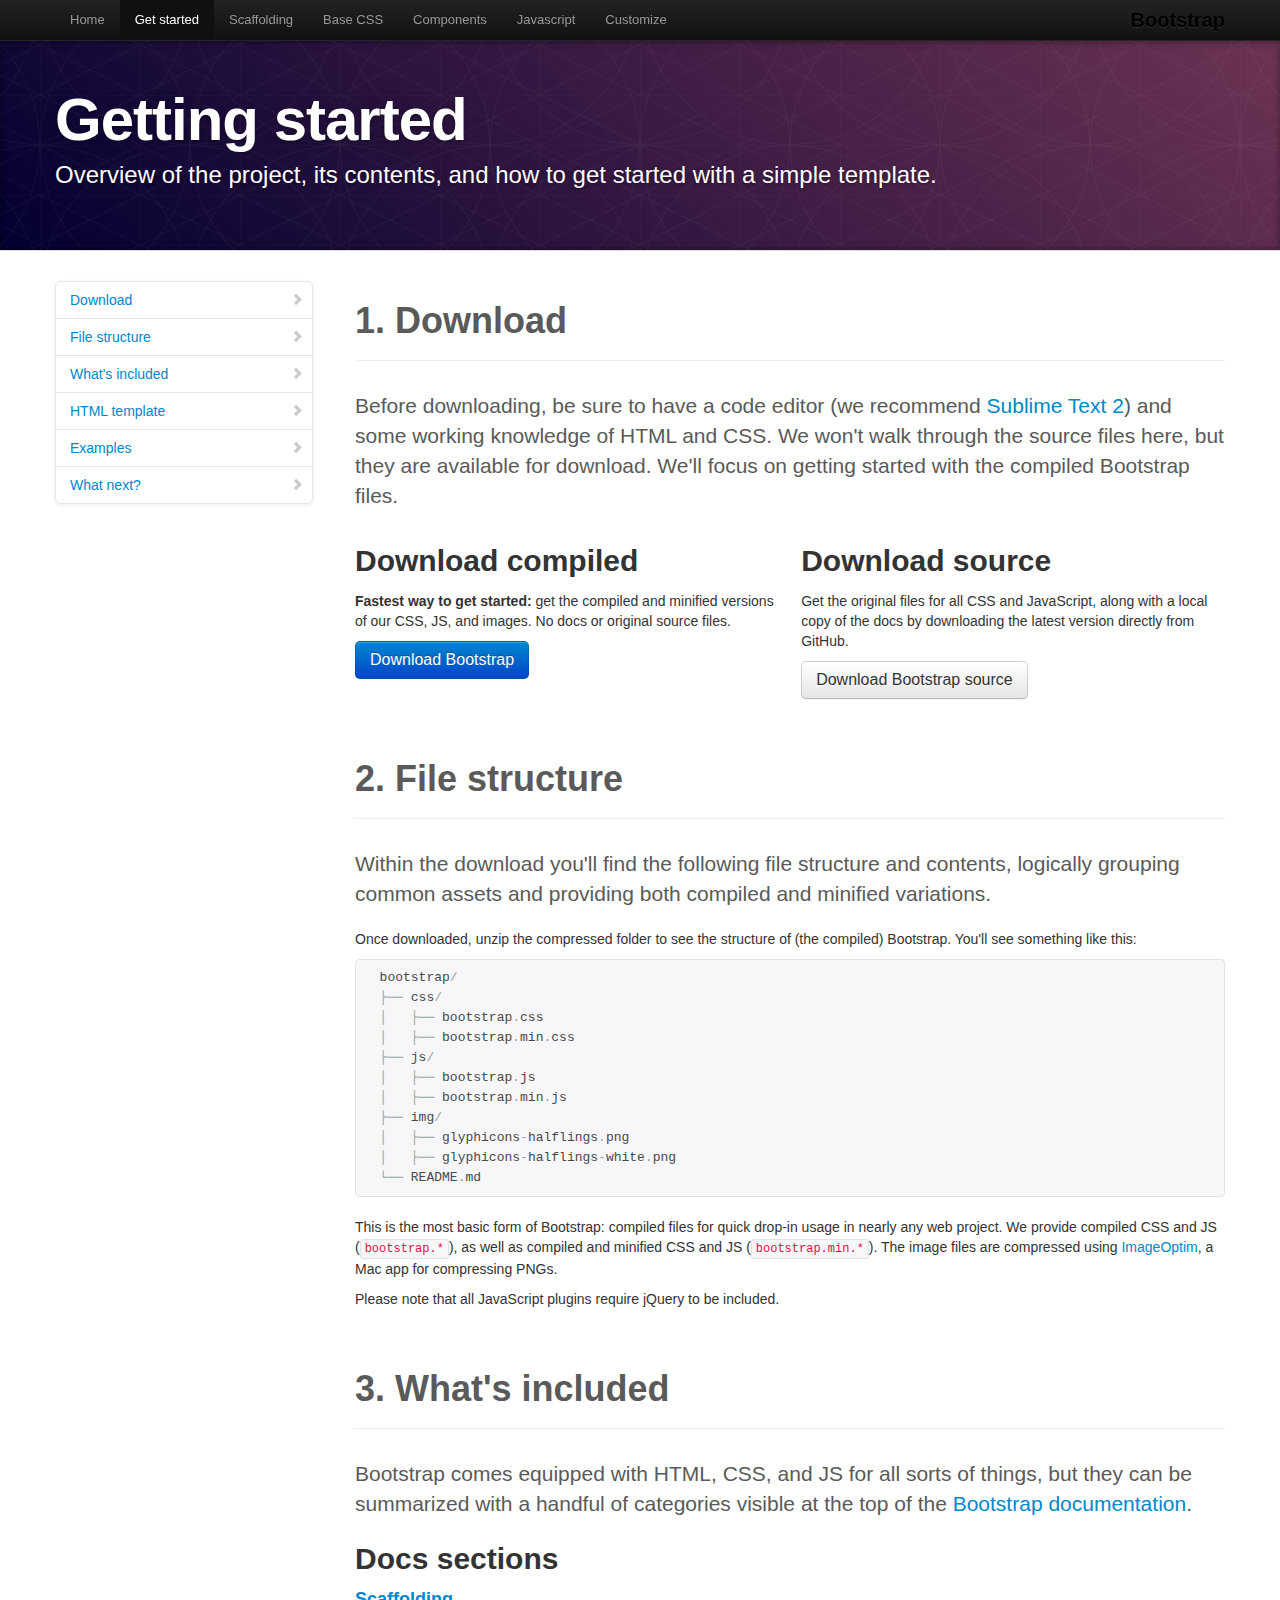
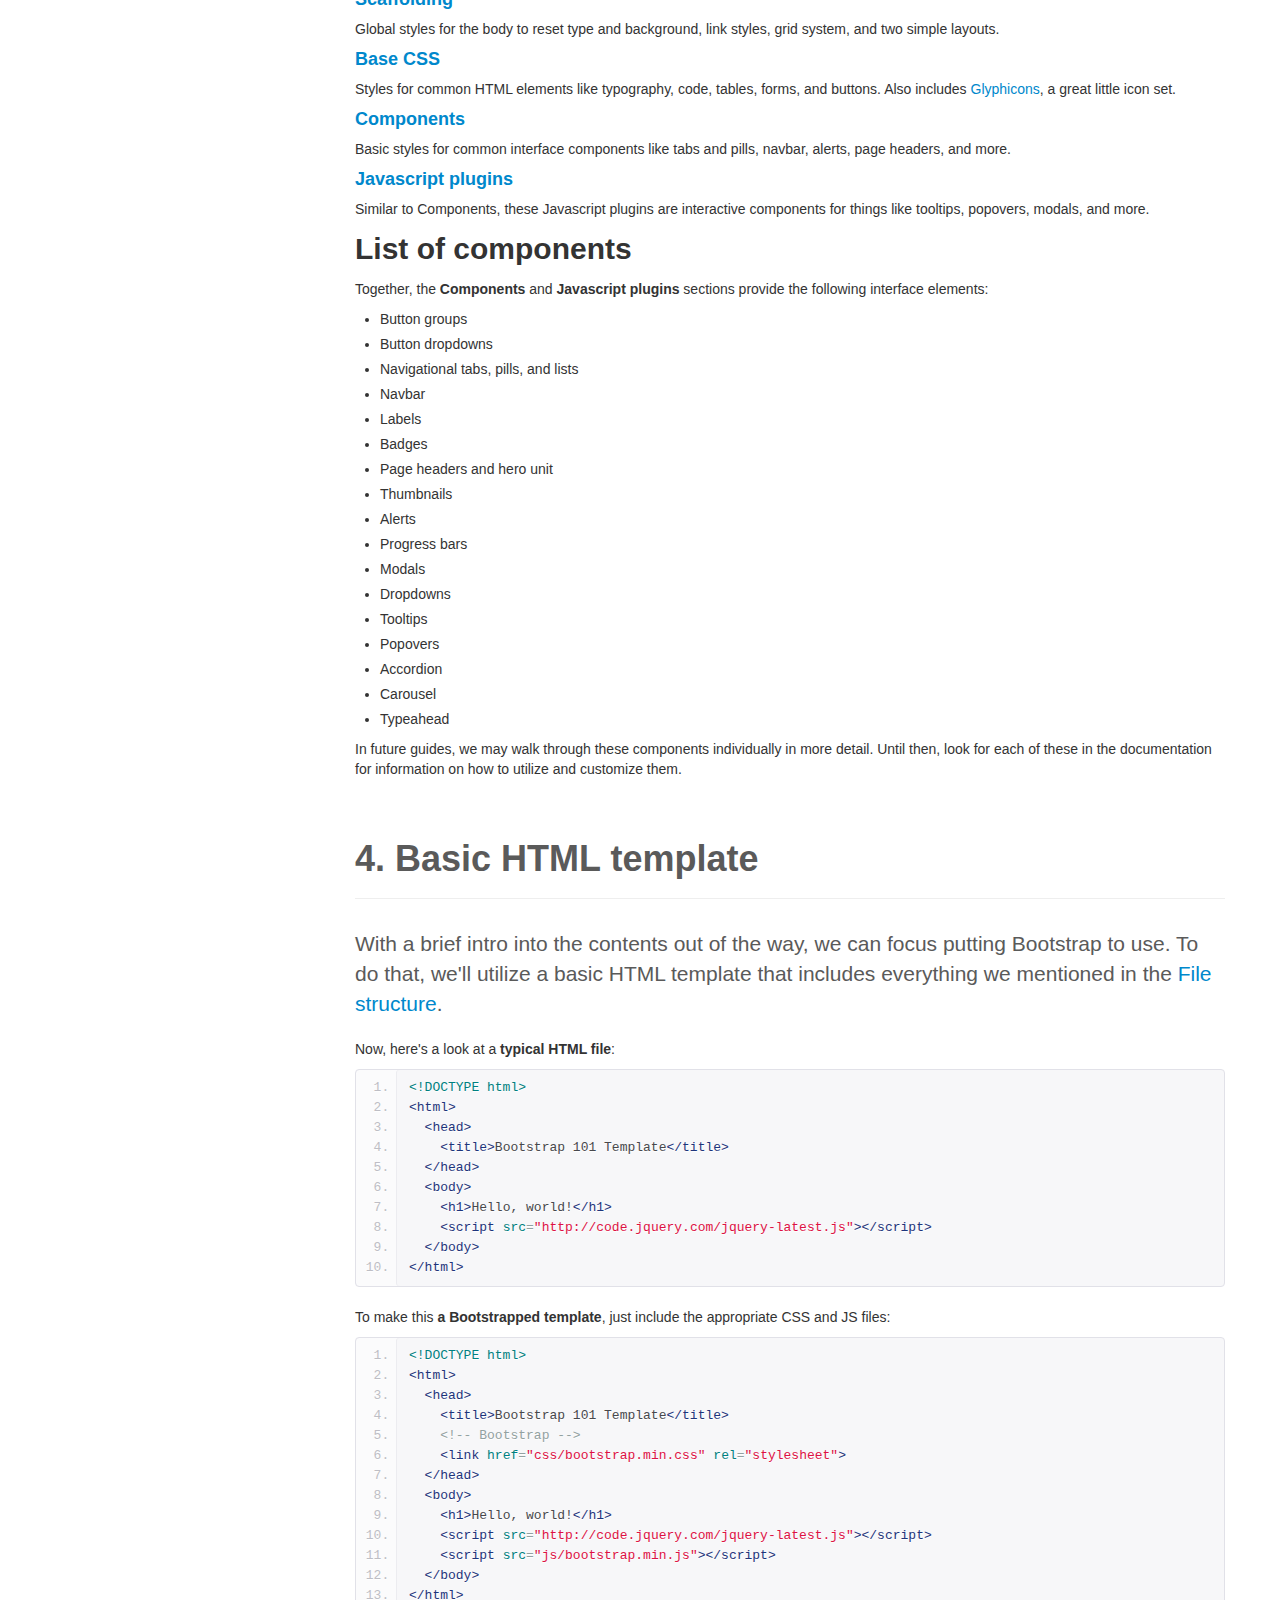
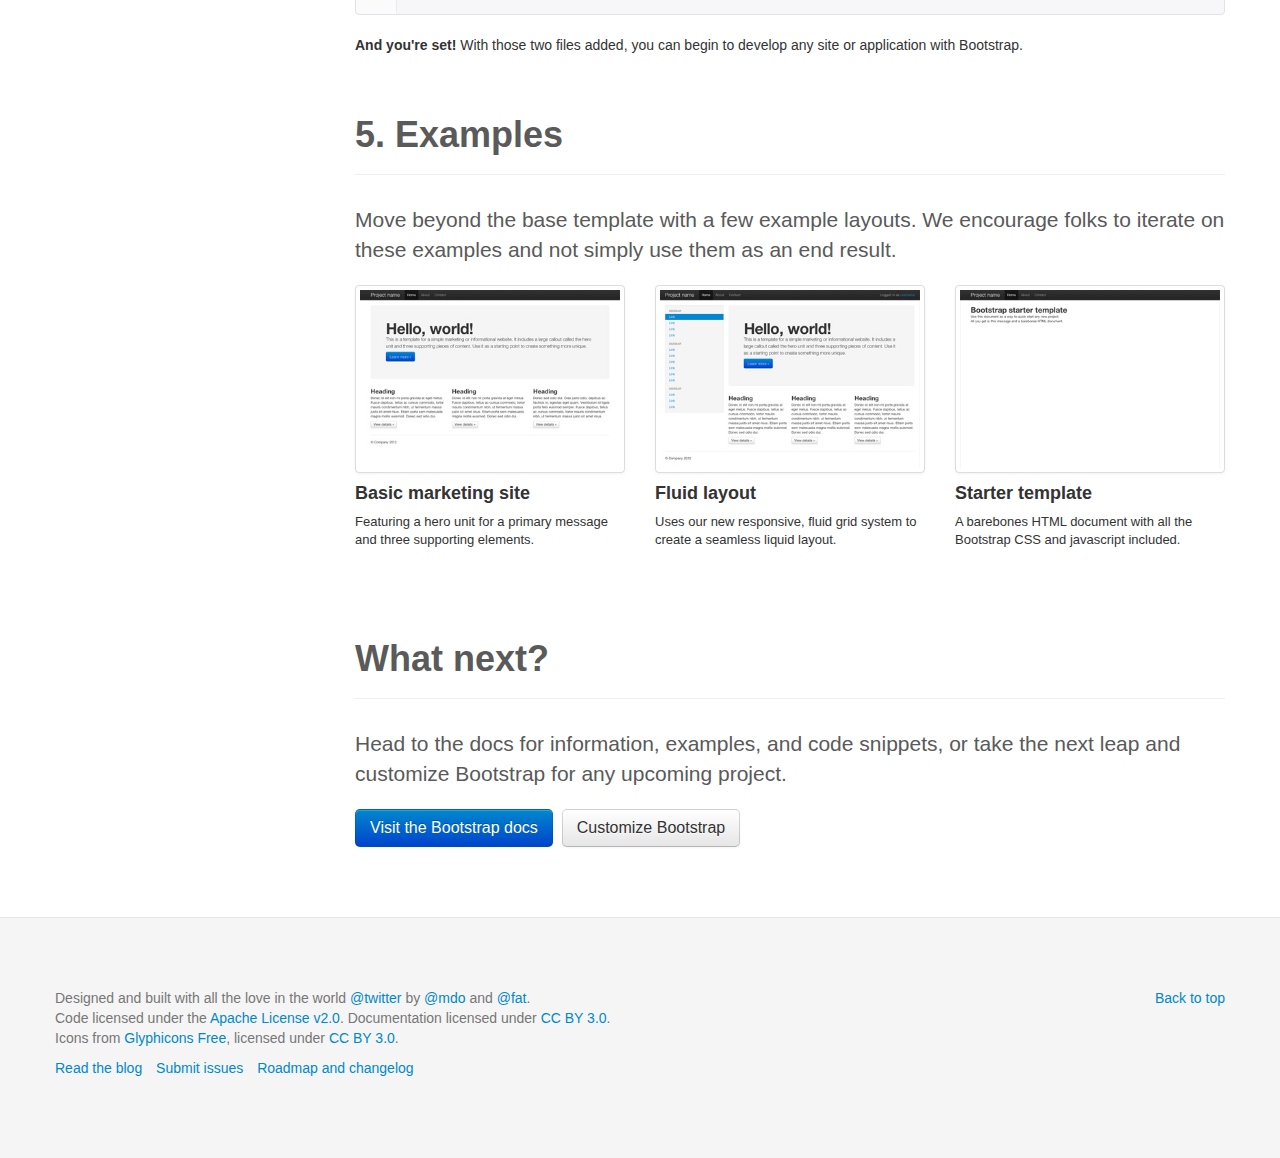
<file: bootstrap/docs/getting-started.html>
<!DOCTYPE html>
<html lang="en">
  <head>
    <meta charset="utf-8">
    <title>Getting · Twitter Bootstrap</title>
    <meta name="viewport" content="width=device-width, initial-scale=1.0">
    <meta name="description" content="">
    <meta name="author" content="">

    <!-- Le styles -->
    <link href="assets/css/bootstrap.css" rel="stylesheet">
    <link href="assets/css/bootstrap-responsive.css" rel="stylesheet">
    <link href="assets/css/docs.css" rel="stylesheet">
    <link href="assets/js/google-code-prettify/prettify.css" rel="stylesheet">

    <!-- Le HTML5 shim, for IE6-8 support of HTML5 elements -->
    <!--[if lt IE 9]>
      <script src="http://html5shim.googlecode.com/svn/trunk/html5.js"></script>
    <![endif]-->

    <!-- Le fav and touch icons -->
    <link rel="shortcut icon" href="assets/ico/favicon.ico">
    <link rel="apple-touch-icon-precomposed" sizes="144x144" href="assets/ico/apple-touch-icon-144-precomposed.png">
    <link rel="apple-touch-icon-precomposed" sizes="114x114" href="assets/ico/apple-touch-icon-114-precomposed.png">
    <link rel="apple-touch-icon-precomposed" sizes="72x72" href="assets/ico/apple-touch-icon-72-precomposed.png">
    <link rel="apple-touch-icon-precomposed" href="assets/ico/apple-touch-icon-57-precomposed.png">

  </head>

  <body data-spy="scroll" data-target=".bs-docs-sidebar">

    <!-- Navbar
    ================================================== -->
    <div class="navbar navbar-inverse navbar-fixed-top">
      <div class="navbar-inner">
        <div class="container">
          <button type="button" class="btn btn-navbar" data-toggle="collapse" data-target=".nav-collapse">
            <span class="icon-bar"></span>
            <span class="icon-bar"></span>
            <span class="icon-bar"></span>
          </button>
          <a class="brand" href="./index.html">Bootstrap</a>
          <div class="nav-collapse collapse">
            <ul class="nav">
              <li class="">
                <a href="./index.html">Home</a>
              </li>
              <li class="active">
                <a href="./getting-started.html">Get started</a>
              </li>
              <li class="">
                <a href="./scaffolding.html">Scaffolding</a>
              </li>
              <li class="">
                <a href="./base-css.html">Base CSS</a>
              </li>
              <li class="">
                <a href="./components.html">Components</a>
              </li>
              <li class="">
                <a href="./javascript.html">Javascript</a>
              </li>
              <li class="">
                <a href="./customize.html">Customize</a>
              </li>
            </ul>
          </div>
        </div>
      </div>
    </div>

<!-- Subhead
================================================== -->
<header class="jumbotron subhead" id="overview">
  <div class="container">
    <h1>Getting started</h1>
    <p class="lead">Overview of the project, its contents, and how to get started with a simple template.</p>
  </div>
</header>


  <div class="container">

    <!-- Docs nav
    ================================================== -->
    <div class="row">
      <div class="span3 bs-docs-sidebar">
        <ul class="nav nav-list bs-docs-sidenav">
          <li><a href="#download-bootstrap"><i class="icon-chevron-right"></i> Download</a></li>
          <li><a href="#file-structure"><i class="icon-chevron-right"></i> File structure</a></li>
          <li><a href="#contents"><i class="icon-chevron-right"></i> What's included</a></li>
          <li><a href="#html-template"><i class="icon-chevron-right"></i> HTML template</a></li>
          <li><a href="#examples"><i class="icon-chevron-right"></i> Examples</a></li>
          <li><a href="#what-next"><i class="icon-chevron-right"></i> What next?</a></li>
        </ul>
      </div>
      <div class="span9">



        <!-- Download
        ================================================== -->
        <section id="download-bootstrap">
          <div class="page-header">
            <h1>1. Download</h1>
          </div>
          <p class="lead">Before downloading, be sure to have a code editor (we recommend <a href="http://sublimetext.com/2">Sublime Text 2</a>) and some working knowledge of HTML and CSS. We won't walk through the source files here, but they are available for download. We'll focus on getting started with the compiled Bootstrap files.</p>

          <div class="row-fluid">
            <div class="span6">
              <h2>Download compiled</h2>
              <p><strong>Fastest way to get started:</strong> get the compiled and minified versions of our CSS, JS, and images. No docs or original source files.</p>
              <p><a class="btn btn-large btn-primary" href="assets/bootstrap.zip" >Download Bootstrap</a></p>
            </div>
            <div class="span6">
              <h2>Download source</h2>
              <p>Get the original files for all CSS and JavaScript, along with a local copy of the docs by downloading the latest version directly from GitHub.</p>
              <p><a class="btn btn-large" href="https://github.com/twitter/bootstrap/zipball/master" >Download Bootstrap source</a></p>
            </div>
          </div>
        </section>



        <!-- File structure
        ================================================== -->
        <section id="file-structure">
          <div class="page-header">
            <h1>2. File structure</h1>
          </div>
          <p class="lead">Within the download you'll find the following file structure and contents, logically grouping common assets and providing both compiled and minified variations.</p>
          <p>Once downloaded, unzip the compressed folder to see the structure of (the compiled) Bootstrap. You'll see something like this:</p>
<pre class="prettyprint">
  bootstrap/
  ├── css/
  │   ├── bootstrap.css
  │   ├── bootstrap.min.css
  ├── js/
  │   ├── bootstrap.js
  │   ├── bootstrap.min.js
  ├── img/
  │   ├── glyphicons-halflings.png
  │   ├── glyphicons-halflings-white.png
  └── README.md
</pre>
          <p>This is the most basic form of Bootstrap: compiled files for quick drop-in usage in nearly any web project. We provide compiled CSS and JS (<code>bootstrap.*</code>), as well as compiled and minified CSS and JS (<code>bootstrap.min.*</code>). The image files are compressed using <a href="http://imageoptim.com/">ImageOptim</a>, a Mac app for compressing PNGs.</p>
          <p>Please note that all JavaScript plugins require jQuery to be included.</p>
        </section>



        <!-- Contents
        ================================================== -->
        <section id="contents">
          <div class="page-header">
            <h1>3. What's included</h1>
          </div>
          <p class="lead">Bootstrap comes equipped with HTML, CSS, and JS for all sorts of things, but they can be summarized with a handful of categories visible at the top of the <a href="http://getbootstrap.com">Bootstrap documentation</a>.</p>

          <h2>Docs sections</h2>
          <h4><a href="http://twitter.github.com/bootstrap/scaffolding.html">Scaffolding</a></h4>
          <p>Global styles for the body to reset type and background, link styles, grid system, and two simple layouts.</p>
          <h4><a href="http://twitter.github.com/bootstrap/base-css.html">Base CSS</a></h4>
          <p>Styles for common HTML elements like typography, code, tables, forms, and buttons. Also includes <a href="http://glyphicons.com">Glyphicons</a>, a great little icon set.</p>
          <h4><a href="http://twitter.github.com/bootstrap/components.html">Components</a></h4>
          <p>Basic styles for common interface components like tabs and pills, navbar, alerts, page headers, and more.</p>
          <h4><a href="http://twitter.github.com/bootstrap/javascript.html">Javascript plugins</a></h4>
          <p>Similar to Components, these Javascript plugins are interactive components for things like tooltips, popovers, modals, and more.</p>

          <h2>List of components</h2>
          <p>Together, the <strong>Components</strong> and <strong>Javascript plugins</strong> sections provide the following interface elements:</p>
          <ul>
            <li>Button groups</li>
            <li>Button dropdowns</li>
            <li>Navigational tabs, pills, and lists</li>
            <li>Navbar</li>
            <li>Labels</li>
            <li>Badges</li>
            <li>Page headers and hero unit</li>
            <li>Thumbnails</li>
            <li>Alerts</li>
            <li>Progress bars</li>
            <li>Modals</li>
            <li>Dropdowns</li>
            <li>Tooltips</li>
            <li>Popovers</li>
            <li>Accordion</li>
            <li>Carousel</li>
            <li>Typeahead</li>
          </ul>
          <p>In future guides, we may walk through these components individually in more detail. Until then, look for each of these in the documentation for information on how to utilize and customize them.</p>
        </section>



        <!-- HTML template
        ================================================== -->
        <section id="html-template">
          <div class="page-header">
            <h1>4. Basic HTML template</h1>
          </div>
          <p class="lead">With a brief intro into the contents out of the way, we can focus putting Bootstrap to use. To do that, we'll utilize a basic HTML template that includes everything we mentioned in the <a href="#file-structure">File structure</a>.</p>
          <p>Now, here's a look at a <strong>typical HTML file</strong>:</p>
<pre class="prettyprint linenums">
&lt;!DOCTYPE html&gt;
&lt;html&gt;
  &lt;head&gt;
    &lt;title&gt;Bootstrap 101 Template&lt;/title&gt;
  &lt;/head&gt;
  &lt;body&gt;
    &lt;h1&gt;Hello, world!&lt;/h1&gt;
    &lt;script src="http://code.jquery.com/jquery-latest.js"&gt;&lt;/script&gt;
  &lt;/body&gt;
&lt;/html&gt;
</pre>
          <p>To make this <strong>a Bootstrapped template</strong>, just include the appropriate CSS and JS files:</p>
<pre class="prettyprint linenums">
&lt;!DOCTYPE html&gt;
&lt;html&gt;
  &lt;head&gt;
    &lt;title&gt;Bootstrap 101 Template&lt;/title&gt;
    &lt;!-- Bootstrap --&gt;
    &lt;link href="css/bootstrap.min.css" rel="stylesheet"&gt;
  &lt;/head&gt;
  &lt;body&gt;
    &lt;h1&gt;Hello, world!&lt;/h1&gt;
    &lt;script src="http://code.jquery.com/jquery-latest.js"&gt;&lt;/script&gt;
    &lt;script src="js/bootstrap.min.js"&gt;&lt;/script&gt;
  &lt;/body&gt;
&lt;/html&gt;
</pre>
          <p><strong>And you're set!</strong> With those two files added, you can begin to develop any site or application with Bootstrap.</p>
        </section>



        <!-- Examples
        ================================================== -->
        <section id="examples">
          <div class="page-header">
            <h1>5. Examples</h1>
          </div>
          <p class="lead">Move beyond the base template with a few example layouts. We encourage folks to iterate on these examples and not simply use them as an end result.</p>
          <ul class="thumbnails bootstrap-examples">
            <li class="span3">
              <a class="thumbnail" href="examples/hero.html">
                <img src="assets/img/examples/bootstrap-example-hero.jpg" alt="">
              </a>
              <h4>Basic marketing site</h4>
              <p>Featuring a hero unit for a primary message and three supporting elements.</p>
            </li>
            <li class="span3">
              <a class="thumbnail" href="examples/fluid.html">
                <img src="assets/img/examples/bootstrap-example-fluid.jpg" alt="">
              </a>
              <h4>Fluid layout</h4>
              <p>Uses our new responsive, fluid grid system to create a seamless liquid layout.</p>
            </li>
            <li class="span3">
              <a class="thumbnail" href="examples/starter-template.html">
                <img src="assets/img/examples/bootstrap-example-starter.jpg" alt="">
              </a>
              <h4>Starter template</h4>
              <p>A barebones HTML document with all the Bootstrap CSS and javascript included.</p>
            </li>
          </ul>
        </section>




        <!-- Next
        ================================================== -->
        <section id="what-next">
          <div class="page-header">
            <h1>What next?</h1>
          </div>
          <p class="lead">Head to the docs for information, examples, and code snippets, or take the next leap and customize Bootstrap for any upcoming project.</p>
          <a class="btn btn-large btn-primary" href="./scaffolding.html" >Visit the Bootstrap docs</a>
          <a class="btn btn-large" href="./customize.html" style="margin-left: 5px;" >Customize Bootstrap</a>
        </section>




      </div>
    </div>

  </div>



    <!-- Footer
    ================================================== -->
    <footer class="footer">
      <div class="container">
        <p class="pull-right"><a href="#">Back to top</a></p>
        <p>Designed and built with all the love in the world <a href="http://twitter.com/twitter" target="_blank">@twitter</a> by <a href="http://twitter.com/mdo" target="_blank">@mdo</a> and <a href="http://twitter.com/fat" target="_blank">@fat</a>.</p>
        <p>Code licensed under the <a href="http://www.apache.org/licenses/LICENSE-2.0" target="_blank">Apache License v2.0</a>. Documentation licensed under <a href="http://creativecommons.org/licenses/by/3.0/">CC BY 3.0</a>.</p>
        <p>Icons from <a href="http://glyphicons.com">Glyphicons Free</a>, licensed under <a href="http://creativecommons.org/licenses/by/3.0/">CC BY 3.0</a>.</p>
        <ul class="footer-links">
          <li><a href="http://blog.getbootstrap.com">Read the blog</a></li>
          <li><a href="https://github.com/twitter/bootstrap/issues?state=open">Submit issues</a></li>
          <li><a href="https://github.com/twitter/bootstrap/wiki">Roadmap and changelog</a></li>
        </ul>
      </div>
    </footer>



    <!-- Le javascript
    ================================================== -->
    <!-- Placed at the end of the document so the pages load faster -->
    <script type="text/javascript" src="http://platform.twitter.com/widgets.js"></script>
    <script src="assets/js/jquery.js"></script>
    <script src="assets/js/google-code-prettify/prettify.js"></script>
    <script src="assets/js/bootstrap-transition.js"></script>
    <script src="assets/js/bootstrap-alert.js"></script>
    <script src="assets/js/bootstrap-modal.js"></script>
    <script src="assets/js/bootstrap-dropdown.js"></script>
    <script src="assets/js/bootstrap-scrollspy.js"></script>
    <script src="assets/js/bootstrap-tab.js"></script>
    <script src="assets/js/bootstrap-tooltip.js"></script>
    <script src="assets/js/bootstrap-popover.js"></script>
    <script src="assets/js/bootstrap-button.js"></script>
    <script src="assets/js/bootstrap-collapse.js"></script>
    <script src="assets/js/bootstrap-carousel.js"></script>
    <script src="assets/js/bootstrap-typeahead.js"></script>
    <script src="assets/js/bootstrap-affix.js"></script>
    <script src="assets/js/application.js"></script>



  </body>
</html>
</file>
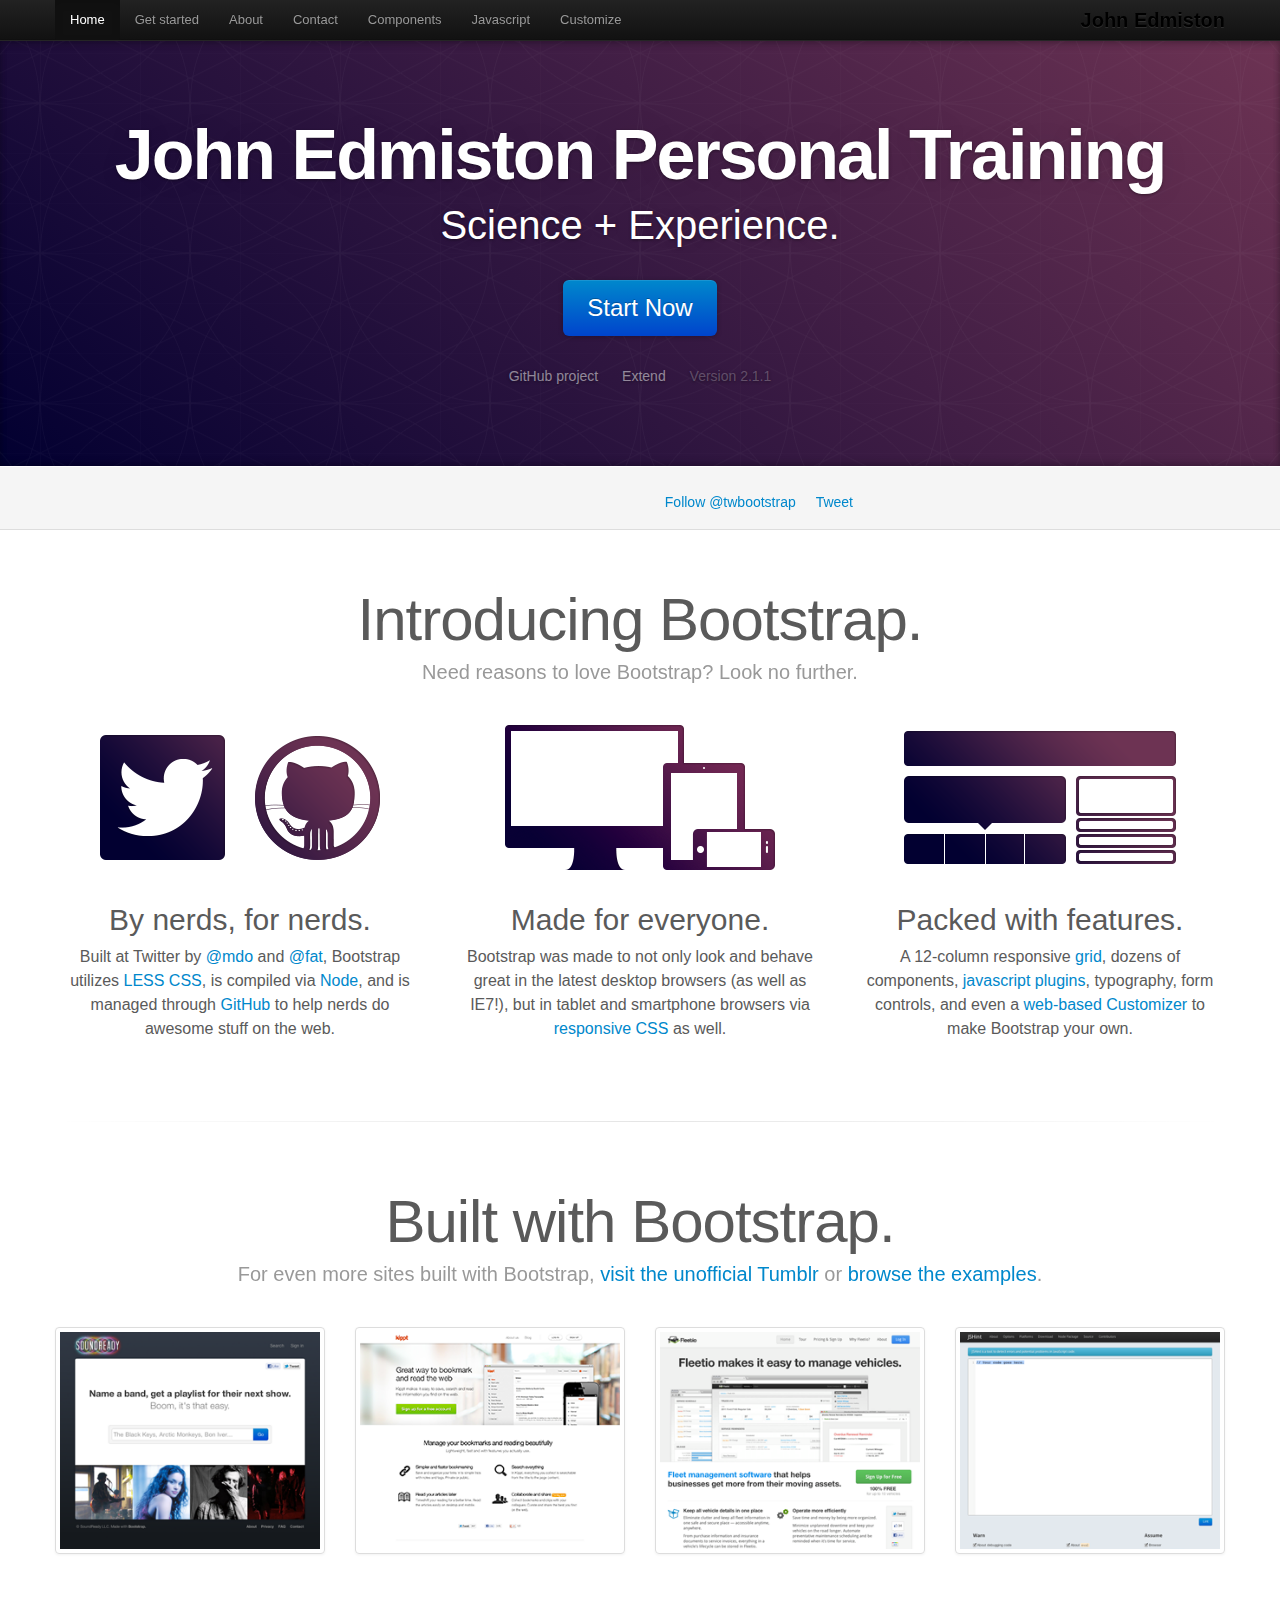
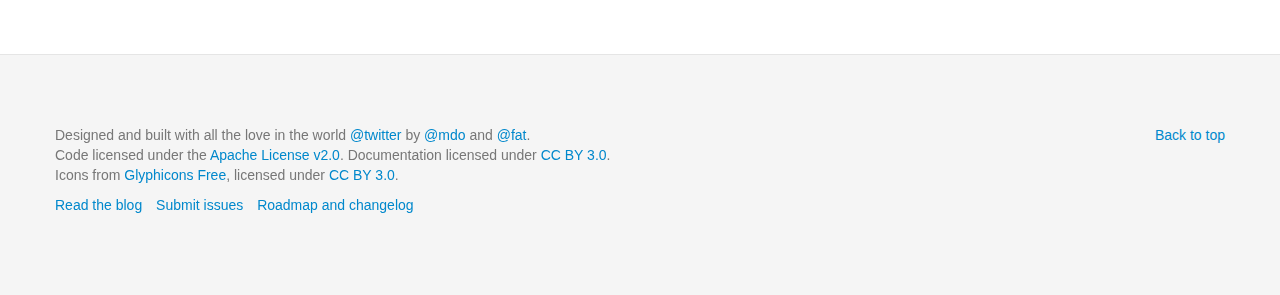
<file: bootstrap/docs/index copy.html>
<!DOCTYPE html>
<html lang="en">
  <head>
    <meta charset="utf-8">
    <title>Twitter Bootstrap</title>
    <meta name="viewport" content="width=device-width, initial-scale=1.0">
    <meta name="description" content="">
    <meta name="author" content="">

    <!-- Le styles -->
    <link href="assets/css/bootstrap.css" rel="stylesheet">
    <link href="assets/css/bootstrap-responsive.css" rel="stylesheet">
    <link href="assets/css/docs.css" rel="stylesheet">
    <link href="assets/js/google-code-prettify/prettify.css" rel="stylesheet">

    <!-- Le HTML5 shim, for IE6-8 support of HTML5 elements -->
    <!--[if lt IE 9]>
      <script src="http://html5shim.googlecode.com/svn/trunk/html5.js"></script>
    <![endif]-->

    <!-- Le fav and touch icons -->
    <link rel="shortcut icon" href="assets/ico/favicon.ico">
    <link rel="apple-touch-icon-precomposed" sizes="144x144" href="assets/ico/apple-touch-icon-144-precomposed.png">
    <link rel="apple-touch-icon-precomposed" sizes="114x114" href="assets/ico/apple-touch-icon-114-precomposed.png">
    <link rel="apple-touch-icon-precomposed" sizes="72x72" href="assets/ico/apple-touch-icon-72-precomposed.png">
    <link rel="apple-touch-icon-precomposed" href="assets/ico/apple-touch-icon-57-precomposed.png">

  </head>

  <body data-spy="scroll" data-target=".bs-docs-sidebar">

    <!-- Navbar
    ================================================== -->
    <div class="navbar navbar-inverse navbar-fixed-top">
      <div class="navbar-inner">
        <div class="container">
          <button type="button" class="btn btn-navbar" data-toggle="collapse" data-target=".nav-collapse">
            <span class="icon-bar"></span>
            <span class="icon-bar"></span>
            <span class="icon-bar"></span>
          </button>
          <a class="brand" href="./index.html">John Edmiston</a>
          <div class="nav-collapse collapse">
            <ul class="nav">
              <li class="active">
                <a href="./index.html">Home</a>
              </li>
              <li class="">
                <a href="./getting-started.html">Get started</a>
              </li>
              <li class="">
                <a href="./scaffolding.html">About</a>
              </li>
              <li class="">
                <a href="./base-css.html">Contact</a>
              </li>
              <li class="">
                <a href="./components.html">Components</a>
              </li>
              <li class="">
                <a href="./javascript.html">Javascript</a>
              </li>
              <li class="">
                <a href="./customize.html">Customize</a>
              </li>
            </ul>
          </div>
        </div>
      </div>
    </div>

<div class="jumbotron masthead">
  <div class="container">
    <h1>John Edmiston Personal Training</h1>
    <p>Science + Experience.</p>
    <p><a href="assets/bootstrap.zip" class="btn btn-primary btn-large" >Start Now</a></p>
    <ul class="masthead-links">
      <li><a href="http://github.com/twitter/bootstrap" >GitHub project</a></li>
      <li><a href="./extend.html" >Extend</a></li>
      <li>Version 2.1.1</li>
    </ul>
  </div>
</div>

<div class="bs-docs-social">
  <div class="container">
    <ul class="bs-docs-social-buttons">
      <li>
        <iframe class="github-btn" src="http://ghbtns.com/github-btn.html?user=twitter&repo=bootstrap&type=watch&count=true" allowtransparency="true" frameborder="0" scrolling="0" width="100px" height="20px"></iframe>
      </li>
      <li>
        <iframe class="github-btn" src="http://ghbtns.com/github-btn.html?user=twitter&repo=bootstrap&type=fork&count=true" allowtransparency="true" frameborder="0" scrolling="0" width="98px" height="20px"></iframe>
      </li>
      <li class="follow-btn">
        <a href="https://twitter.com/twbootstrap" class="twitter-follow-button" data-link-color="#0069D6" data-show-count="true">Follow @twbootstrap</a>
      </li>
      <li class="tweet-btn">
        <a href="https://twitter.com/share" class="twitter-share-button" data-url="http://twitter.github.com/bootstrap/" data-count="horizontal" data-via="twbootstrap" data-related="mdo:Creator of Twitter Bootstrap">Tweet</a>
      </li>
    </ul>
  </div>
</div>

<div class="container">

  <div class="marketing">

    <h1>Introducing Bootstrap.</h1>
    <p class="marketing-byline">Need reasons to love Bootstrap? Look no further.</p>

    <div class="row-fluid">
      <div class="span4">
        <img src="assets/img/bs-docs-twitter-github.png">
        <h2>By nerds, for nerds.</h2>
        <p>Built at Twitter by <a href="http://twitter.com/mdo">@mdo</a> and <a href="http://twitter.com/fat">@fat</a>, Bootstrap utilizes <a href="http://lesscss.org">LESS CSS</a>, is compiled via <a href="http://nodejs.org">Node</a>, and is managed through <a href="http://github.com">GitHub</a> to help nerds do awesome stuff on the web.</p>
      </div>
      <div class="span4">
        <img src="assets/img/bs-docs-responsive-illustrations.png">
        <h2>Made for everyone.</h2>
        <p>Bootstrap was made to not only look and behave great in the latest desktop browsers (as well as IE7!), but in tablet and smartphone browsers via <a href="./scaffolding.html#responsive">responsive CSS</a> as well.</p>
      </div>
      <div class="span4">
        <img src="assets/img/bs-docs-bootstrap-features.png">
        <h2>Packed with features.</h2>
        <p>A 12-column responsive <a href="./scaffolding.html#grid">grid</a>, dozens of components, <a href="./javascript.html">javascript plugins</a>, typography, form controls, and even a <a href="./customize.html">web-based Customizer</a> to make Bootstrap your own.</p>
      </div>
    </div>

    <hr class="soften">

    <h1>Built with Bootstrap.</h1>
    <p class="marketing-byline">For even more sites built with Bootstrap, <a href="http://builtwithbootstrap.tumblr.com/" target="_blank">visit the unofficial Tumblr</a> or <a href="./getting-started.html#examples">browse the examples</a>.</p>
    <div class="row-fluid">
      <ul class="thumbnails example-sites">
        <li class="span3">
          <a class="thumbnail" href="http://soundready.fm/" target="_blank">
            <img src="assets/img/example-sites/soundready.png" alt="SoundReady.fm">
          </a>
        </li>
        <li class="span3">
          <a class="thumbnail" href="http://kippt.com/" target="_blank">
            <img src="assets/img/example-sites/kippt.png" alt="Kippt">
          </a>
        </li>
        <li class="span3">
          <a class="thumbnail" href="http://www.fleetio.com/" target="_blank">
            <img src="assets/img/example-sites/fleetio.png" alt="Fleetio">
          </a>
        </li>
        <li class="span3">
          <a class="thumbnail" href="http://www.jshint.com/" target="_blank">
            <img src="assets/img/example-sites/jshint.png" alt="JS Hint">
          </a>
        </li>
      </ul>
     </div>

  </div>

</div>



    <!-- Footer
    ================================================== -->
    <footer class="footer">
      <div class="container">
        <p class="pull-right"><a href="#">Back to top</a></p>
        <p>Designed and built with all the love in the world <a href="http://twitter.com/twitter" target="_blank">@twitter</a> by <a href="http://twitter.com/mdo" target="_blank">@mdo</a> and <a href="http://twitter.com/fat" target="_blank">@fat</a>.</p>
        <p>Code licensed under the <a href="http://www.apache.org/licenses/LICENSE-2.0" target="_blank">Apache License v2.0</a>. Documentation licensed under <a href="http://creativecommons.org/licenses/by/3.0/">CC BY 3.0</a>.</p>
        <p>Icons from <a href="http://glyphicons.com">Glyphicons Free</a>, licensed under <a href="http://creativecommons.org/licenses/by/3.0/">CC BY 3.0</a>.</p>
        <ul class="footer-links">
          <li><a href="http://blog.getbootstrap.com">Read the blog</a></li>
          <li><a href="https://github.com/twitter/bootstrap/issues?state=open">Submit issues</a></li>
          <li><a href="https://github.com/twitter/bootstrap/wiki">Roadmap and changelog</a></li>
        </ul>
      </div>
    </footer>



    <!-- Le javascript
    ================================================== -->
    <!-- Placed at the end of the document so the pages load faster -->
    <script type="text/javascript" src="http://platform.twitter.com/widgets.js"></script>
    <script src="assets/js/jquery.js"></script>
    <script src="assets/js/google-code-prettify/prettify.js"></script>
    <script src="assets/js/bootstrap-transition.js"></script>
    <script src="assets/js/bootstrap-alert.js"></script>
    <script src="assets/js/bootstrap-modal.js"></script>
    <script src="assets/js/bootstrap-dropdown.js"></script>
    <script src="assets/js/bootstrap-scrollspy.js"></script>
    <script src="assets/js/bootstrap-tab.js"></script>
    <script src="assets/js/bootstrap-tooltip.js"></script>
    <script src="assets/js/bootstrap-popover.js"></script>
    <script src="assets/js/bootstrap-button.js"></script>
    <script src="assets/js/bootstrap-collapse.js"></script>
    <script src="assets/js/bootstrap-carousel.js"></script>
    <script src="assets/js/bootstrap-typeahead.js"></script>
    <script src="assets/js/bootstrap-affix.js"></script>
    <script src="assets/js/application.js"></script>



  </body>
</html>
</file>
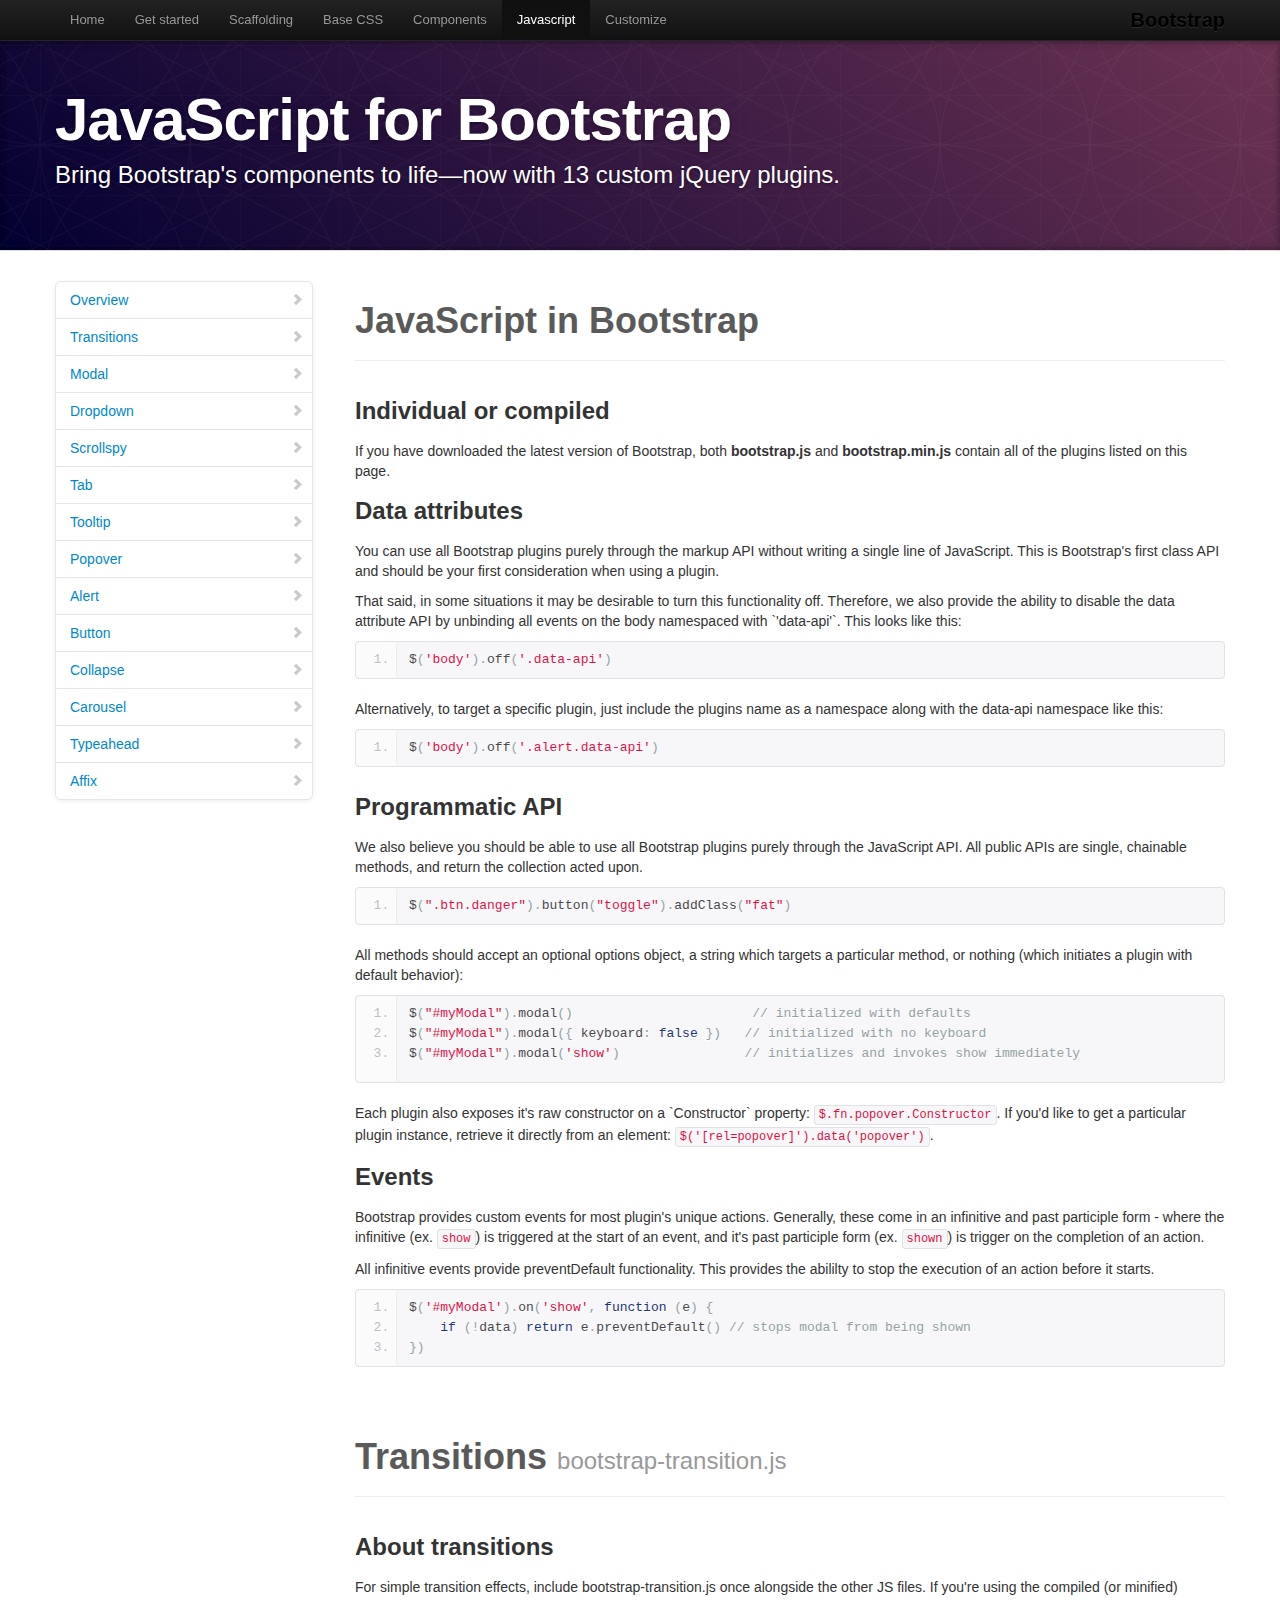
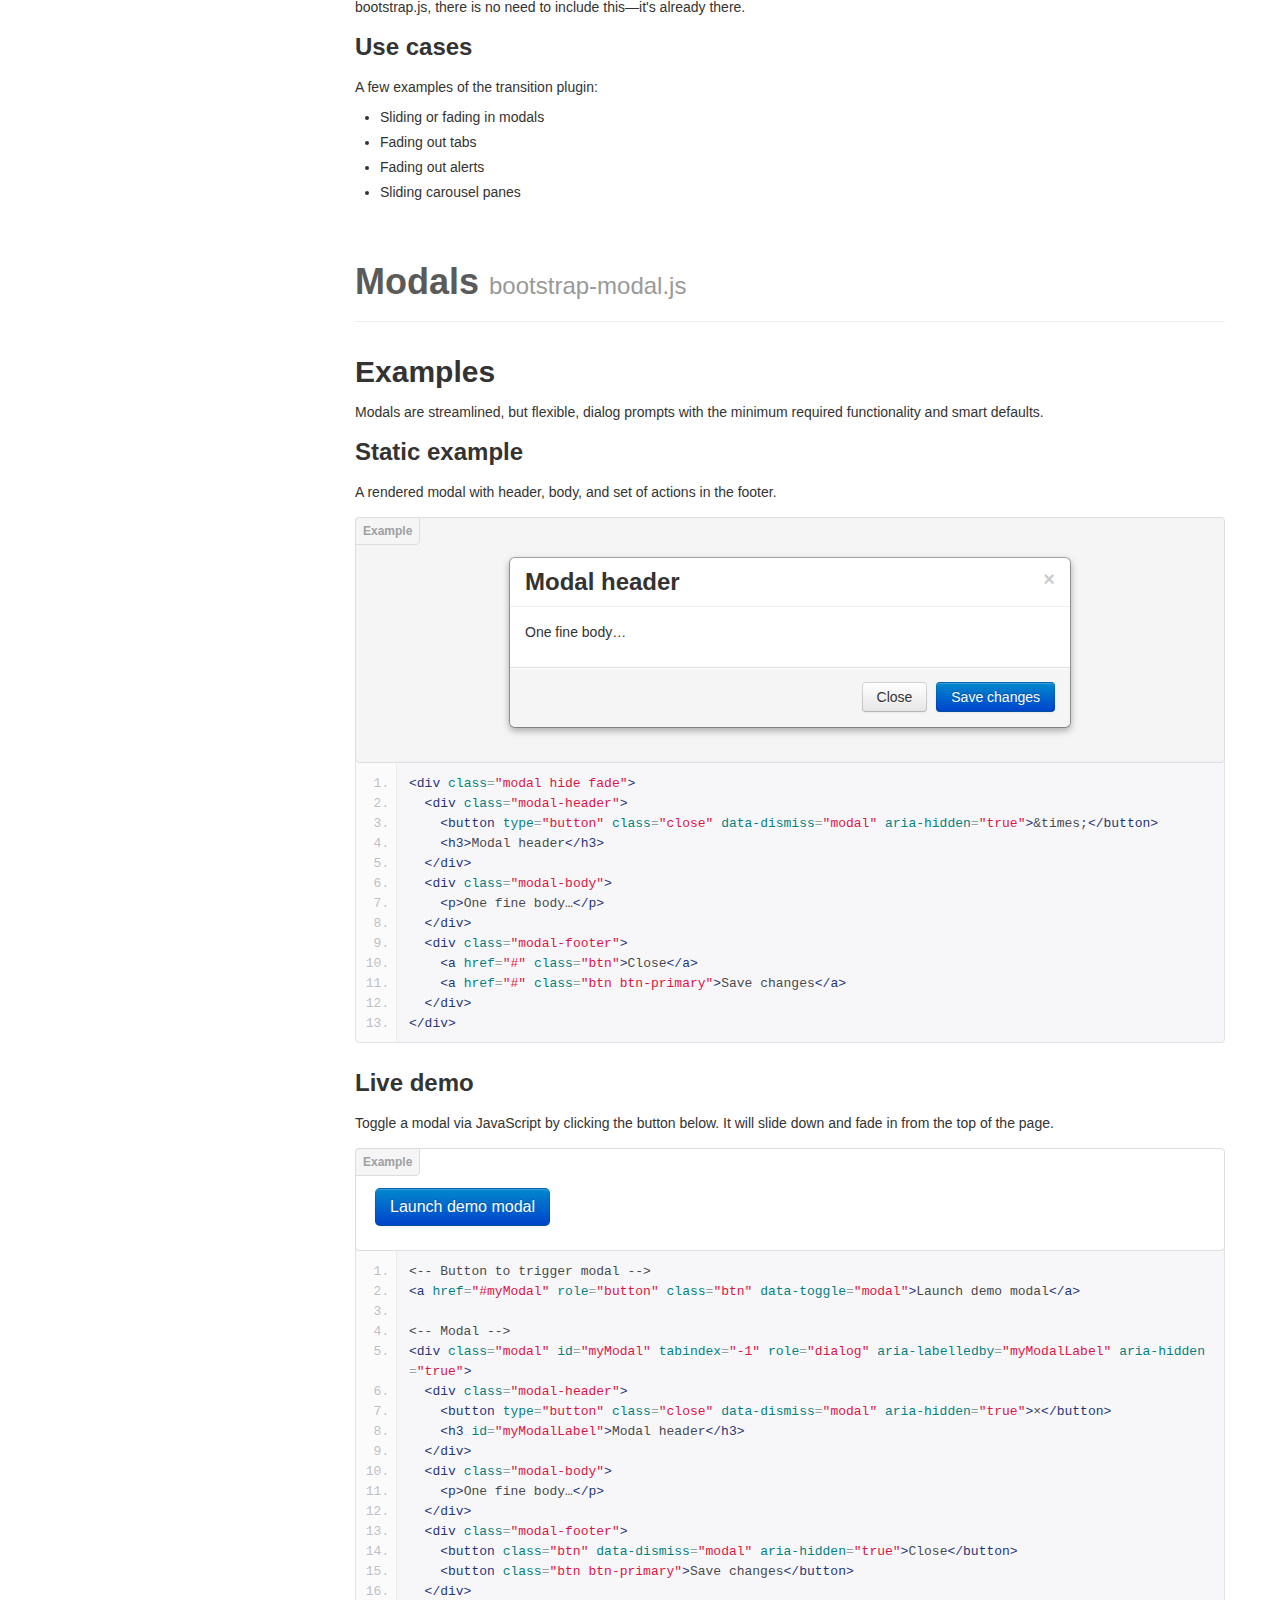
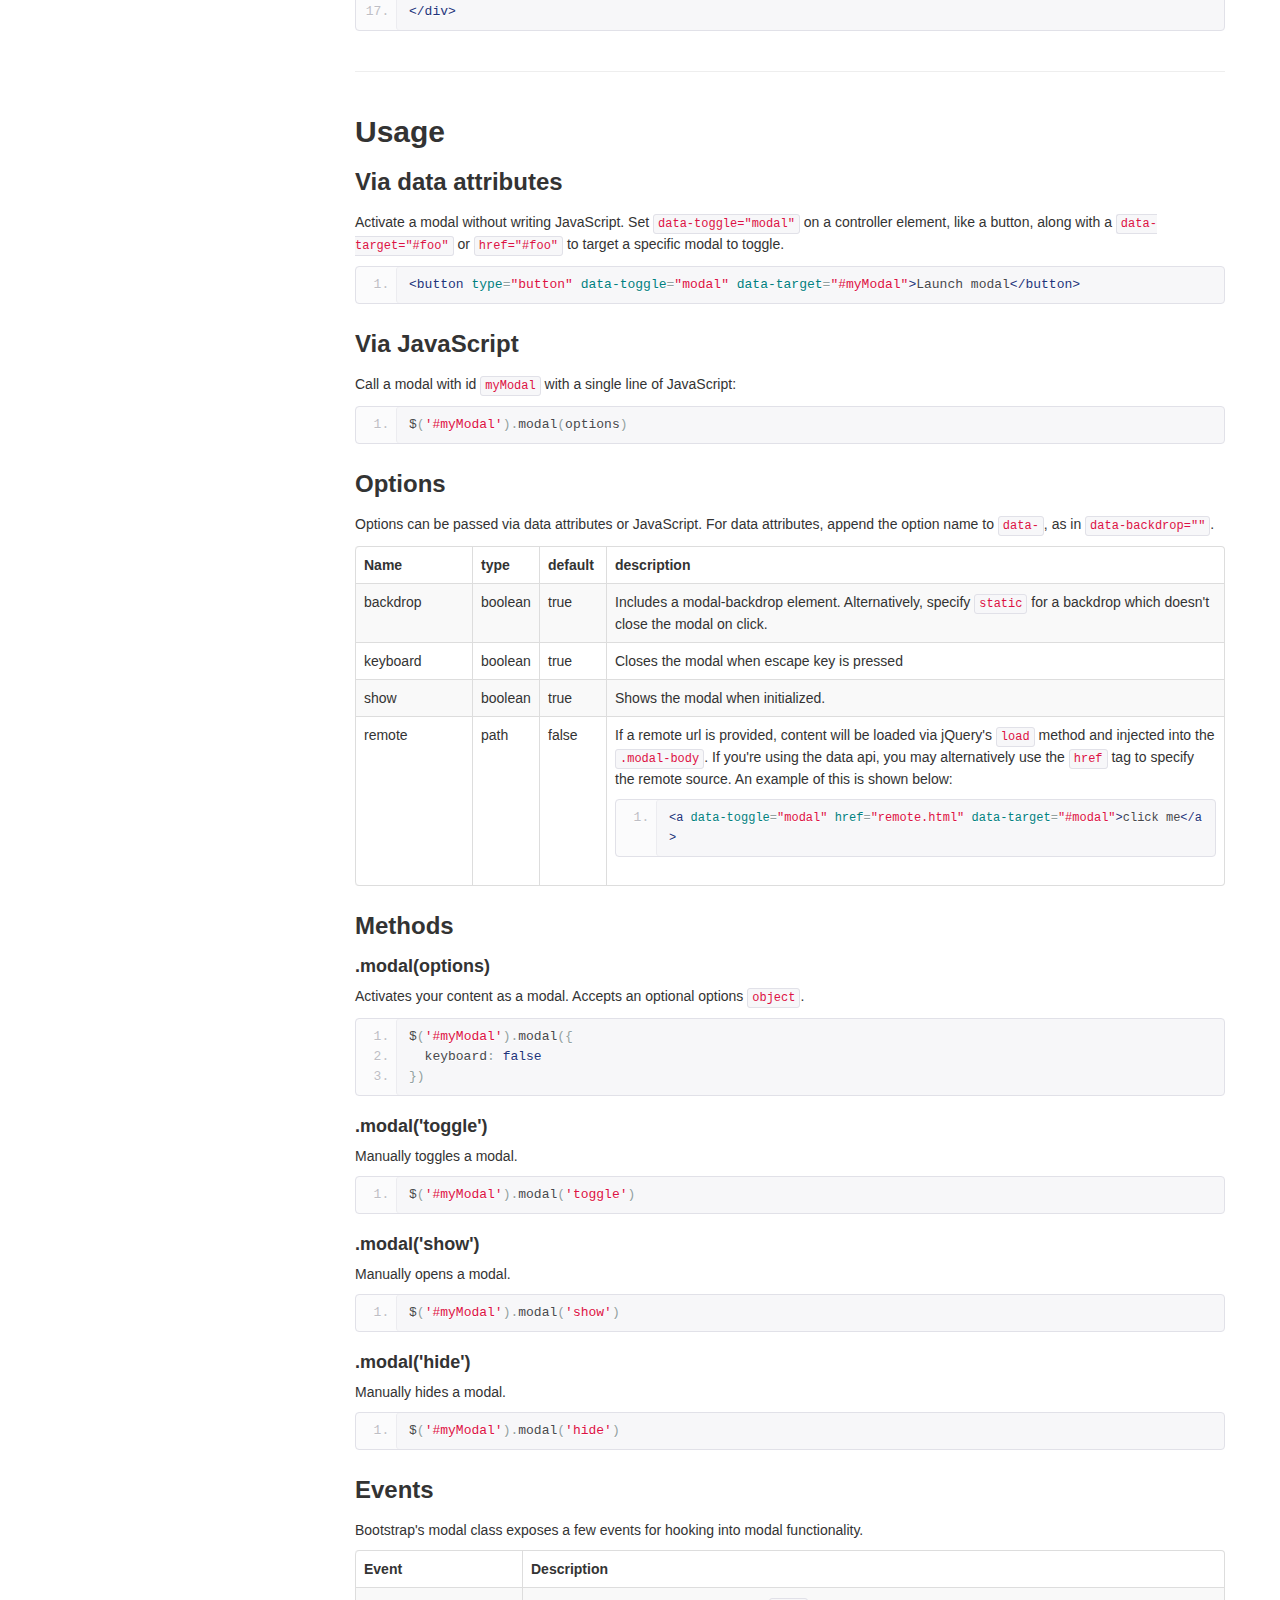
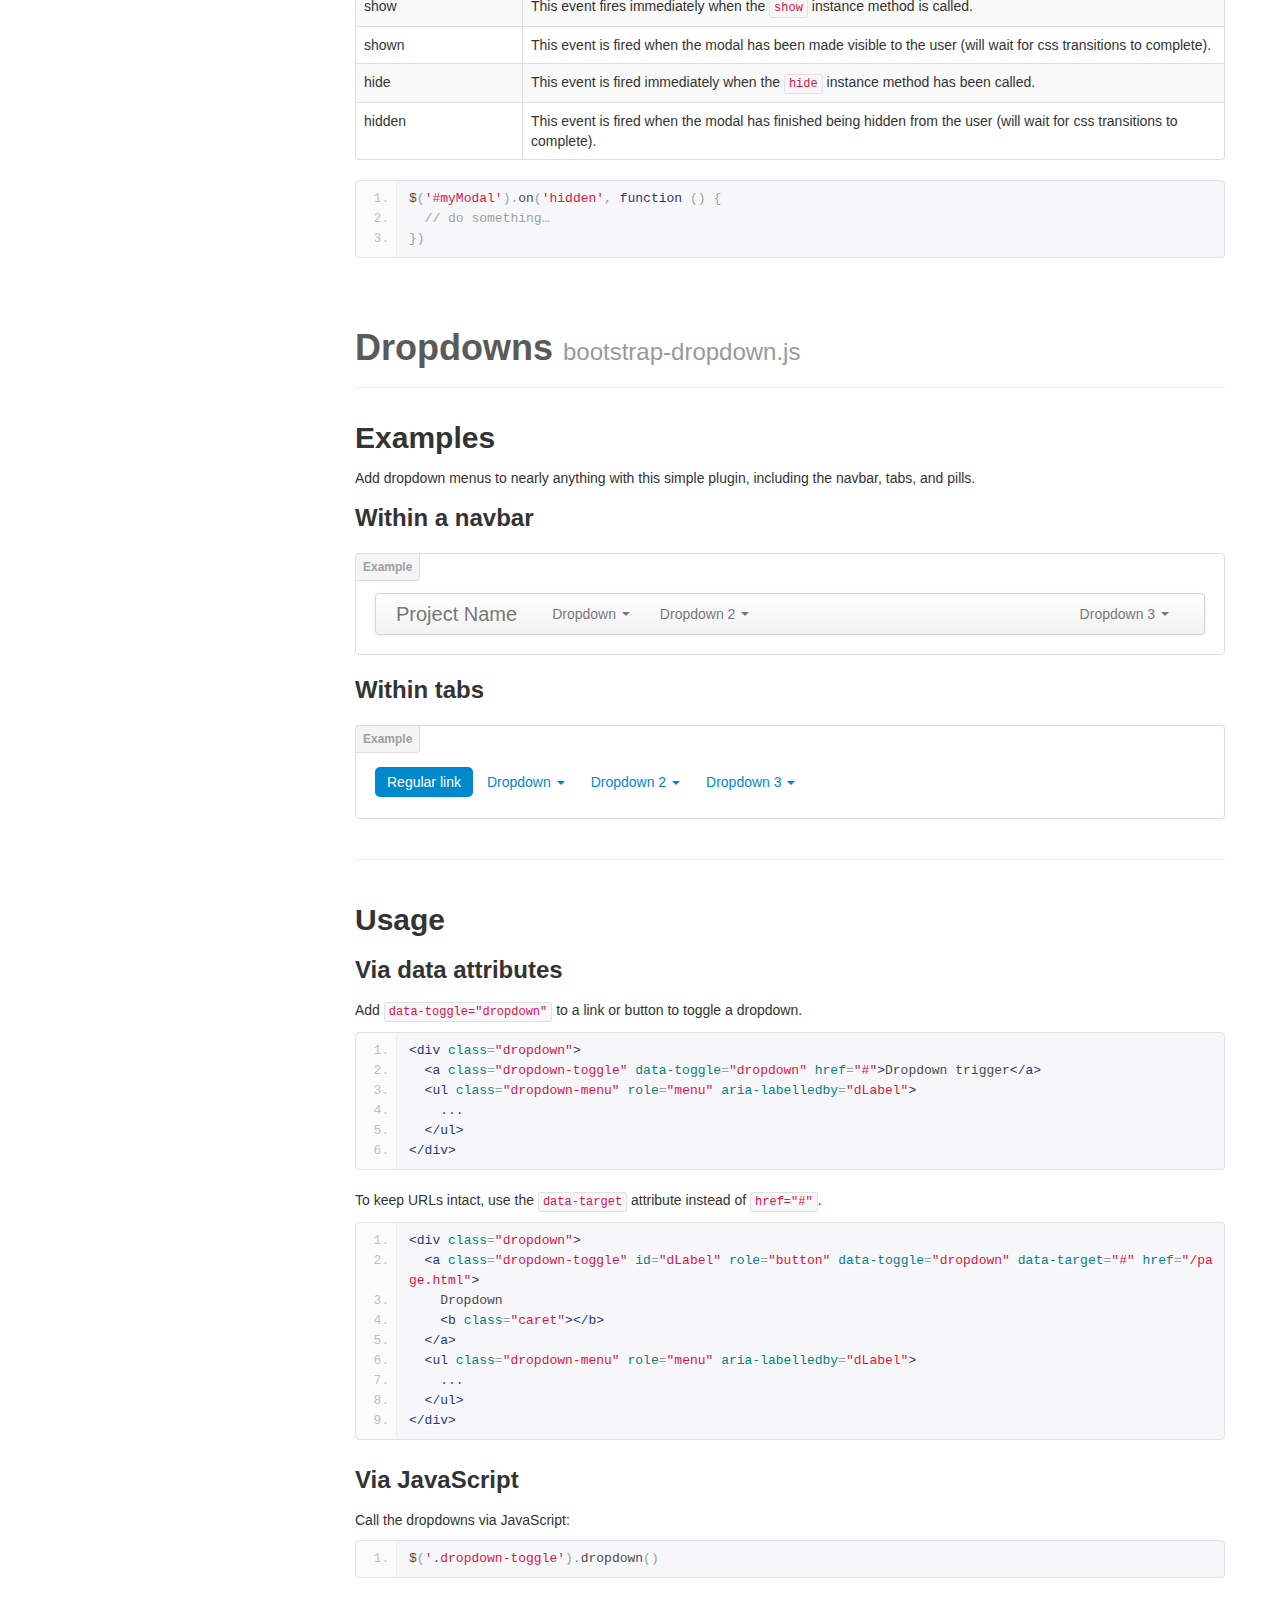
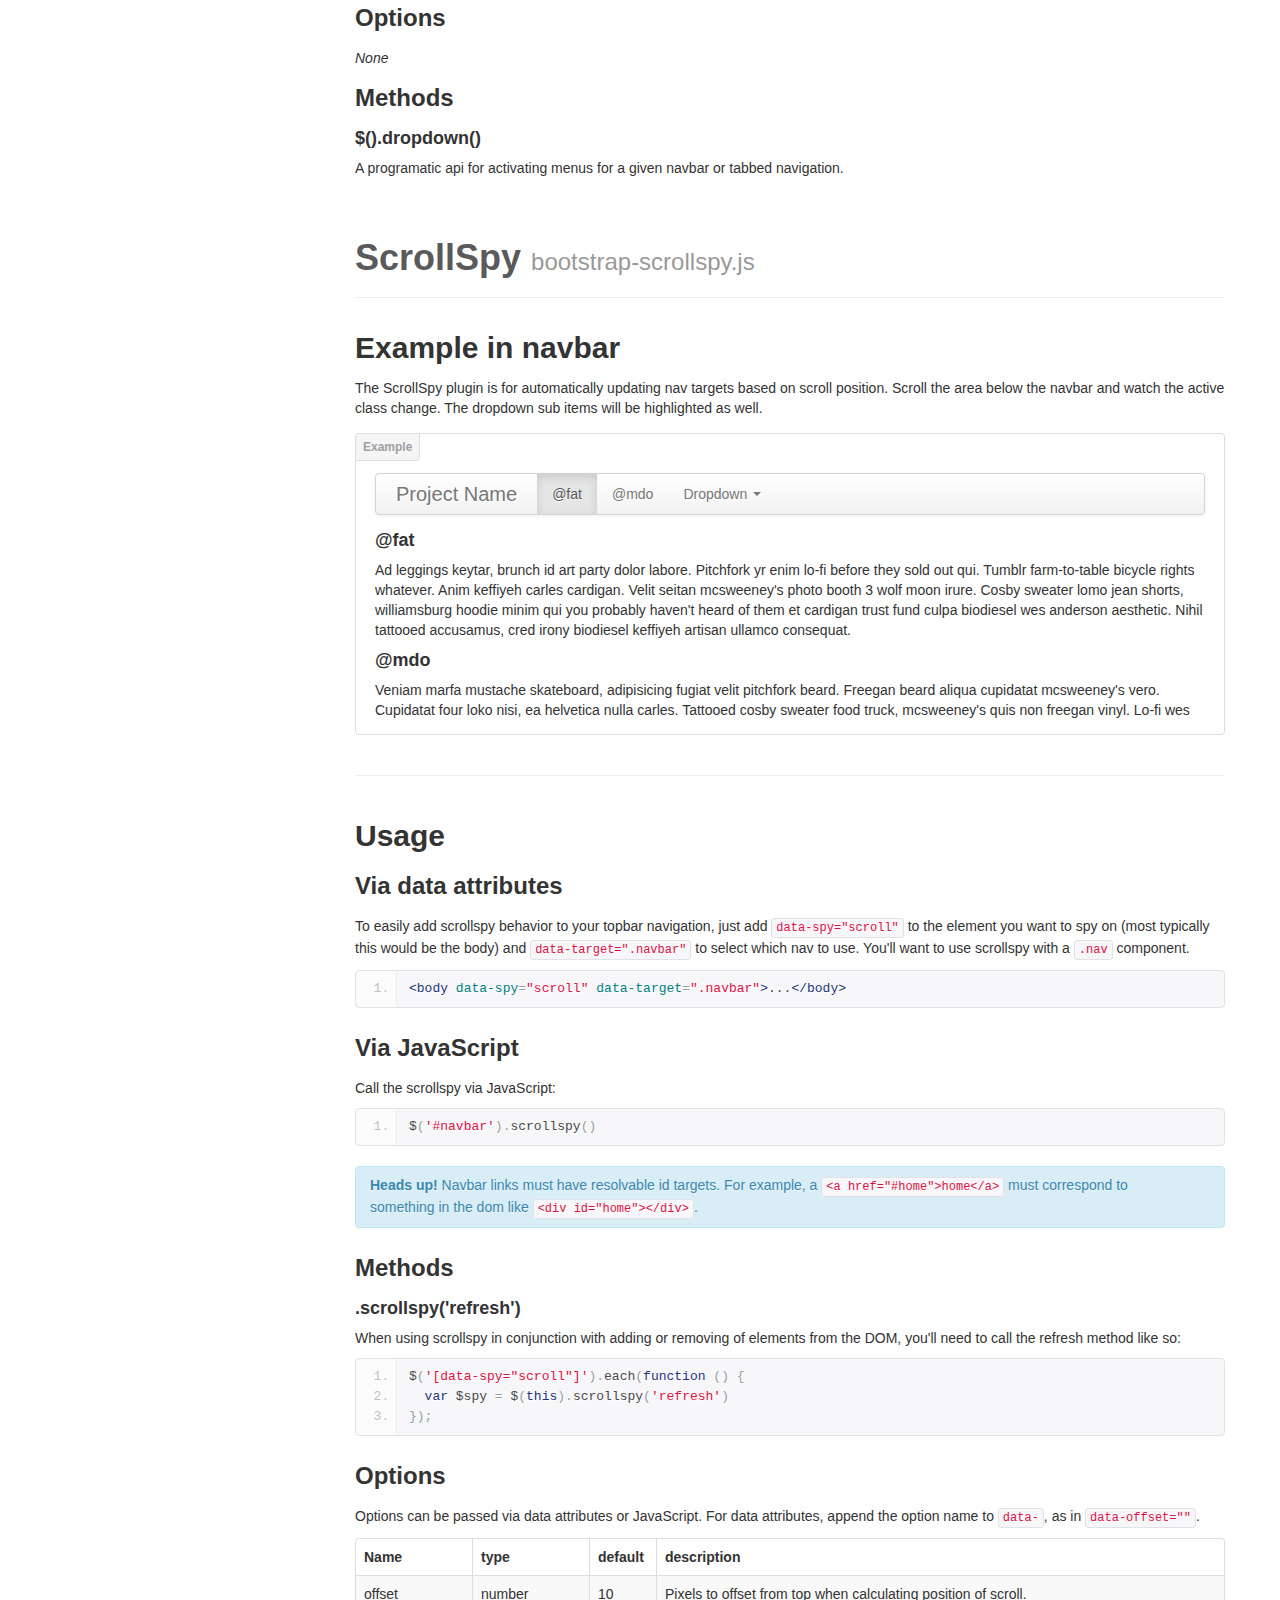
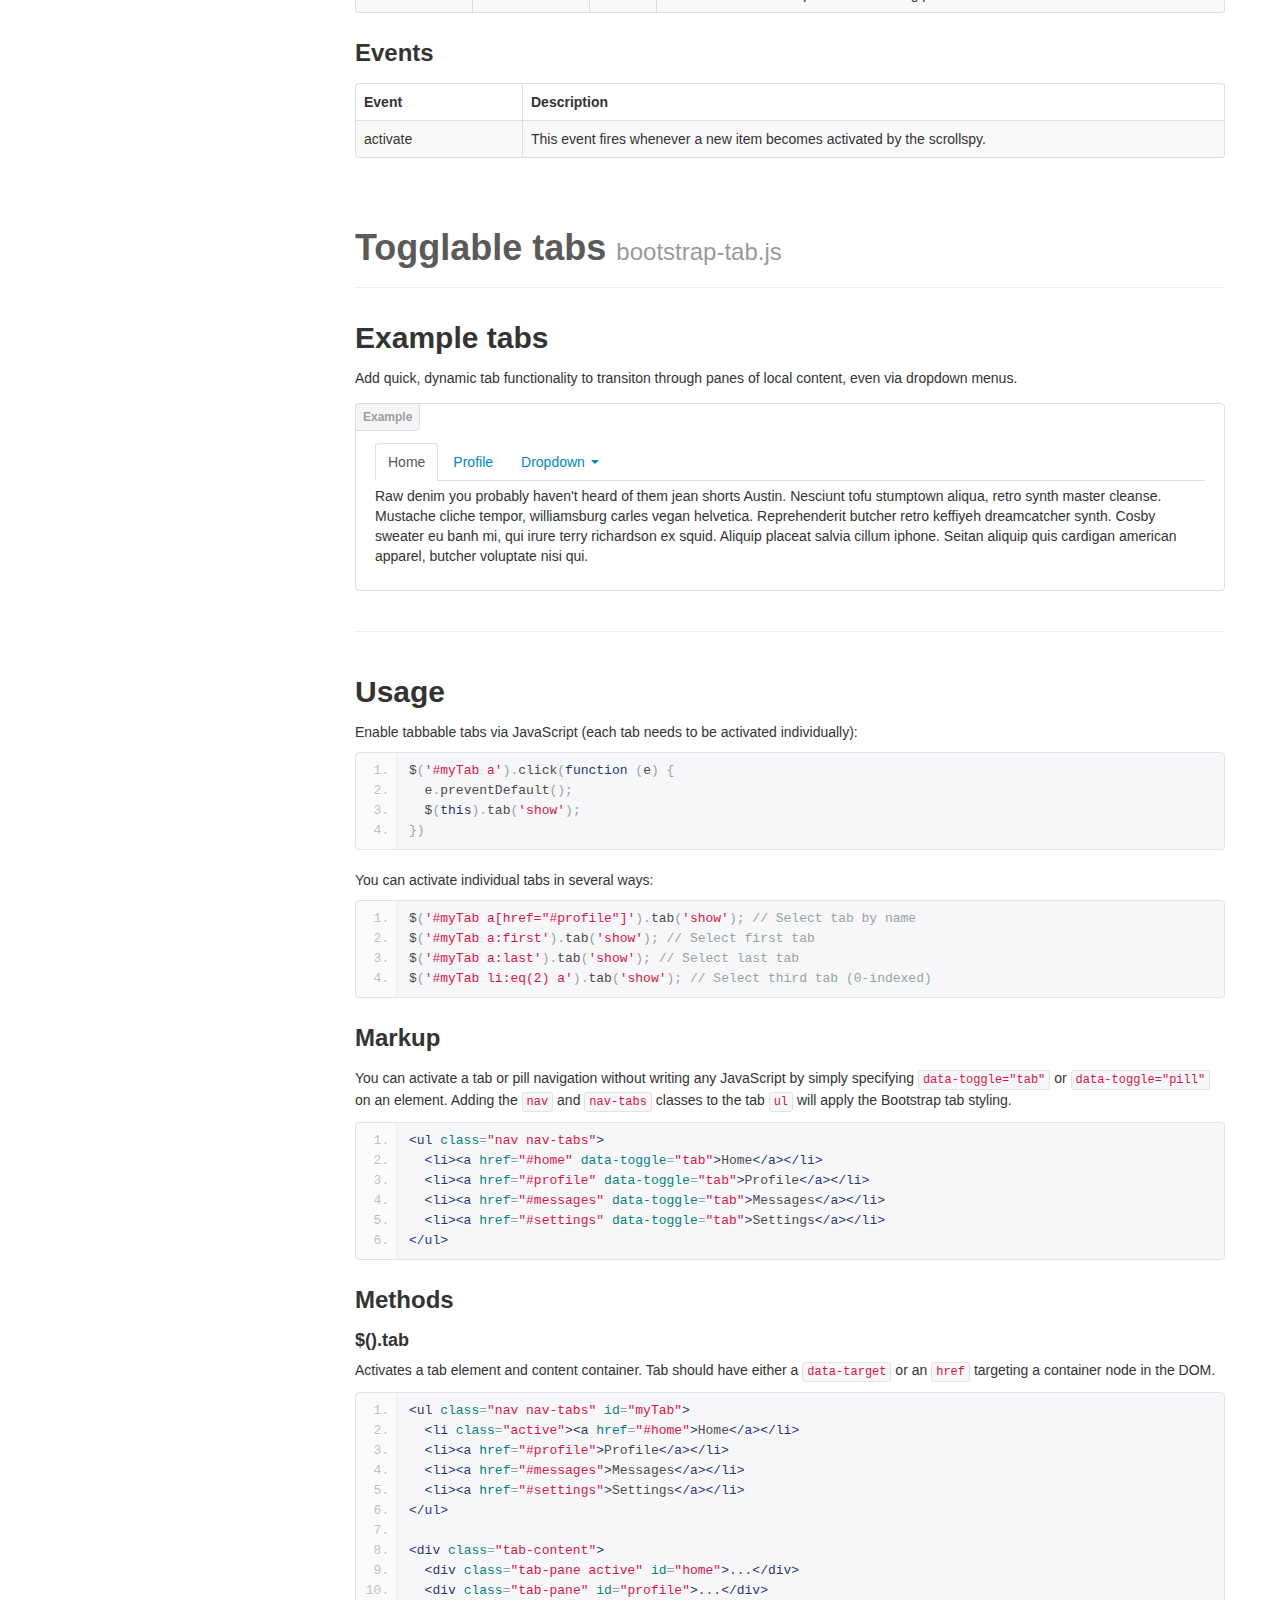
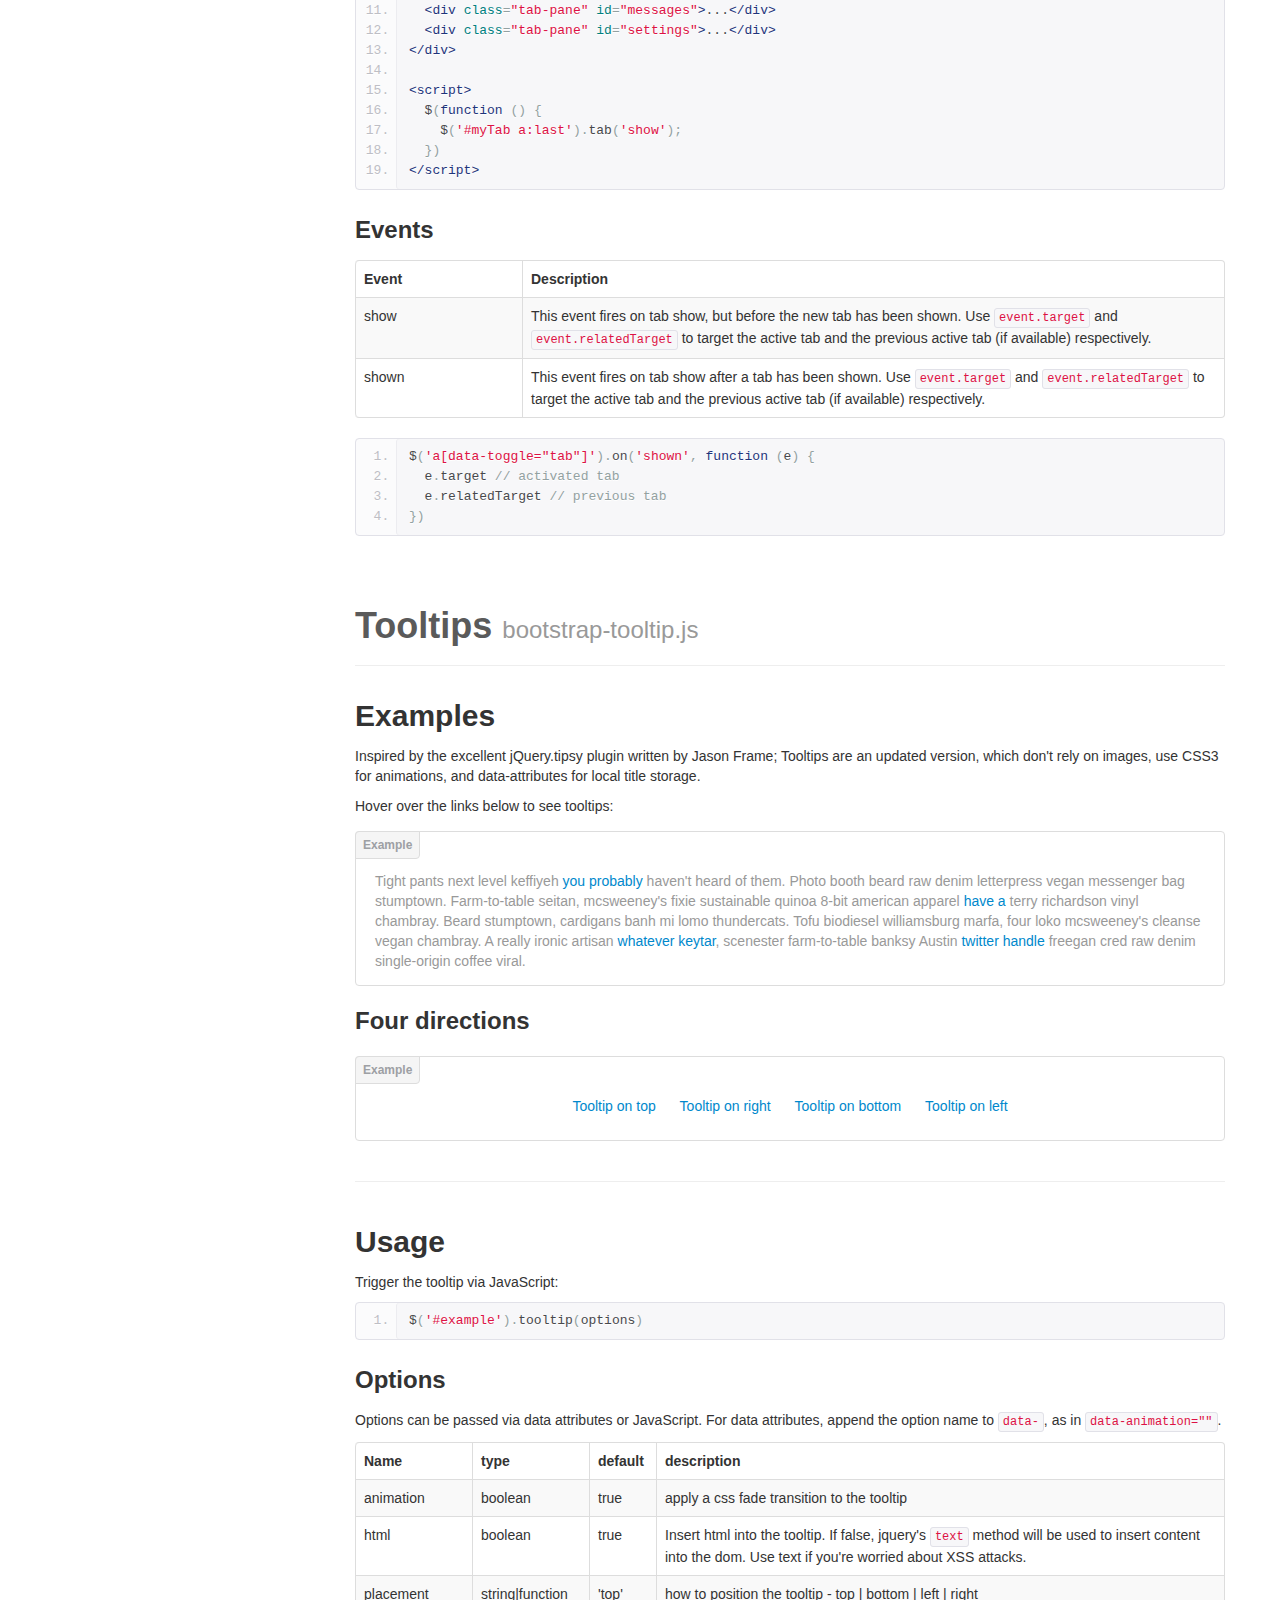
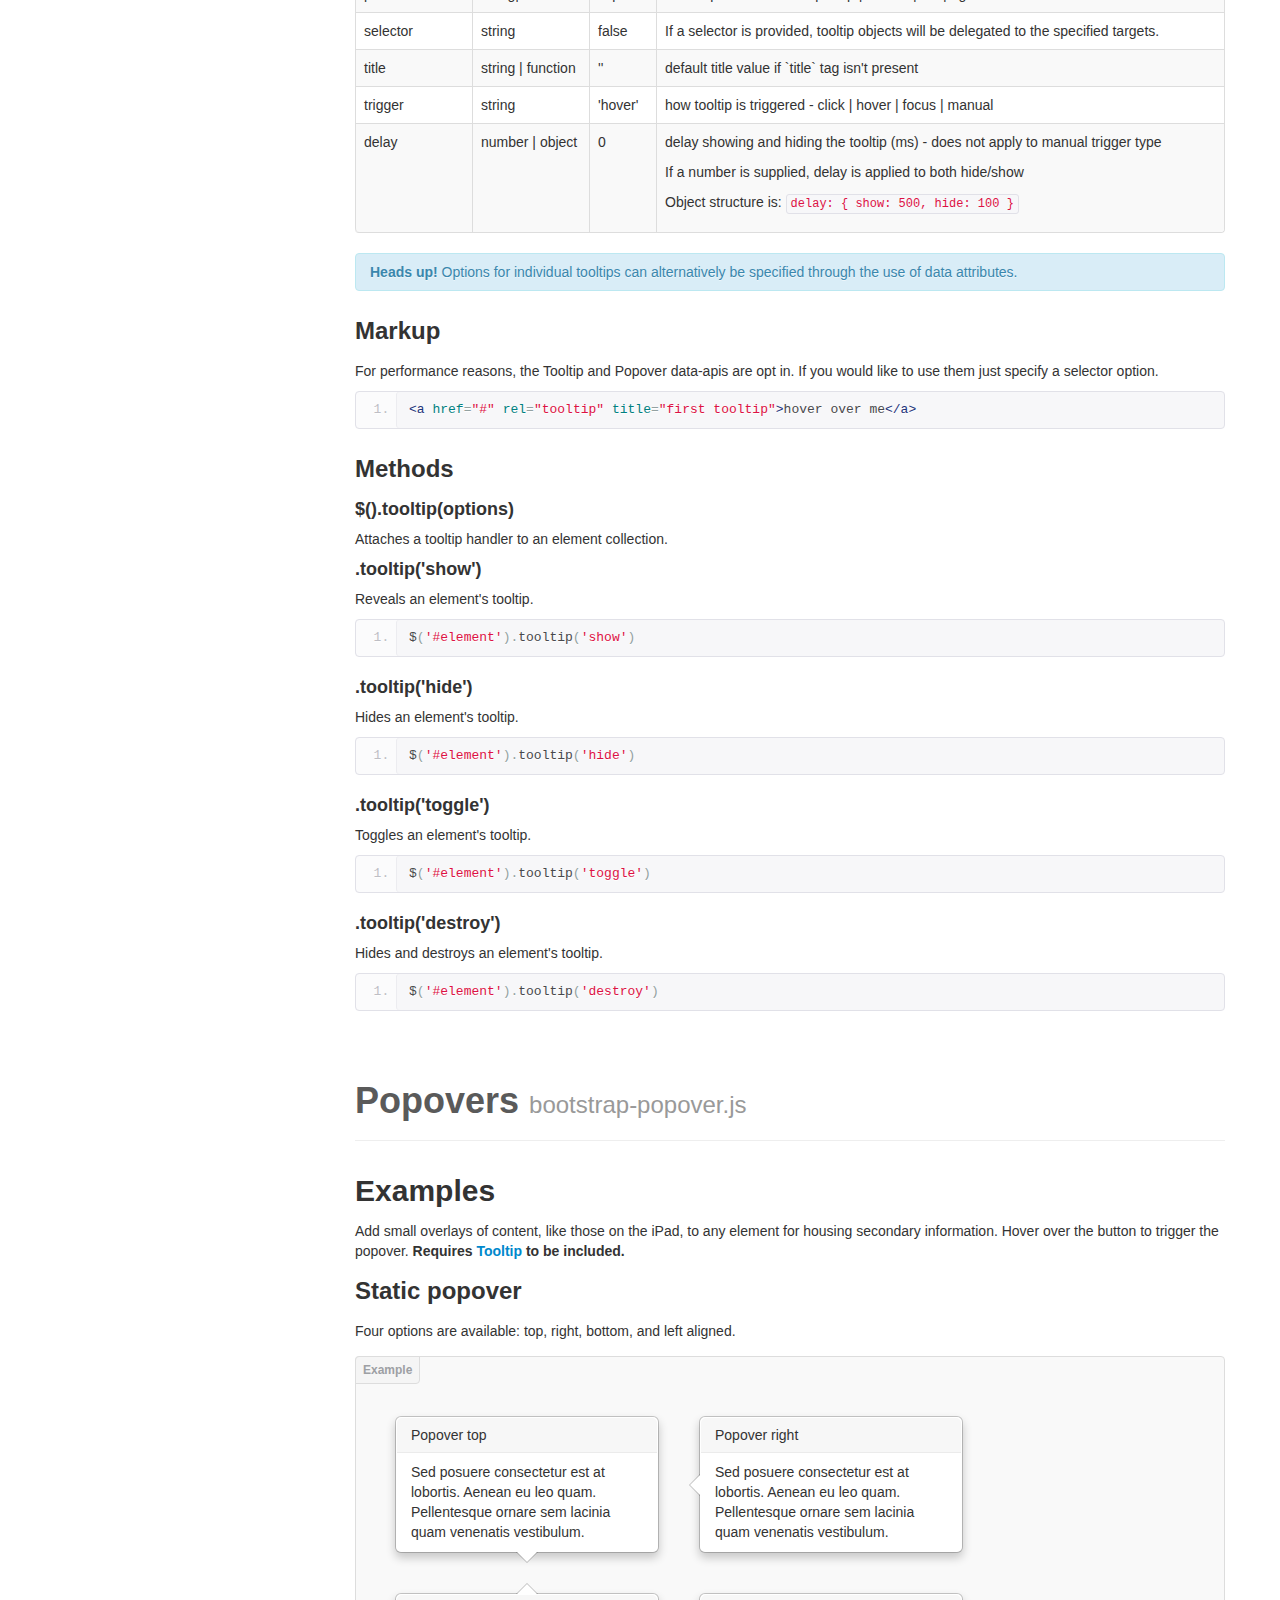
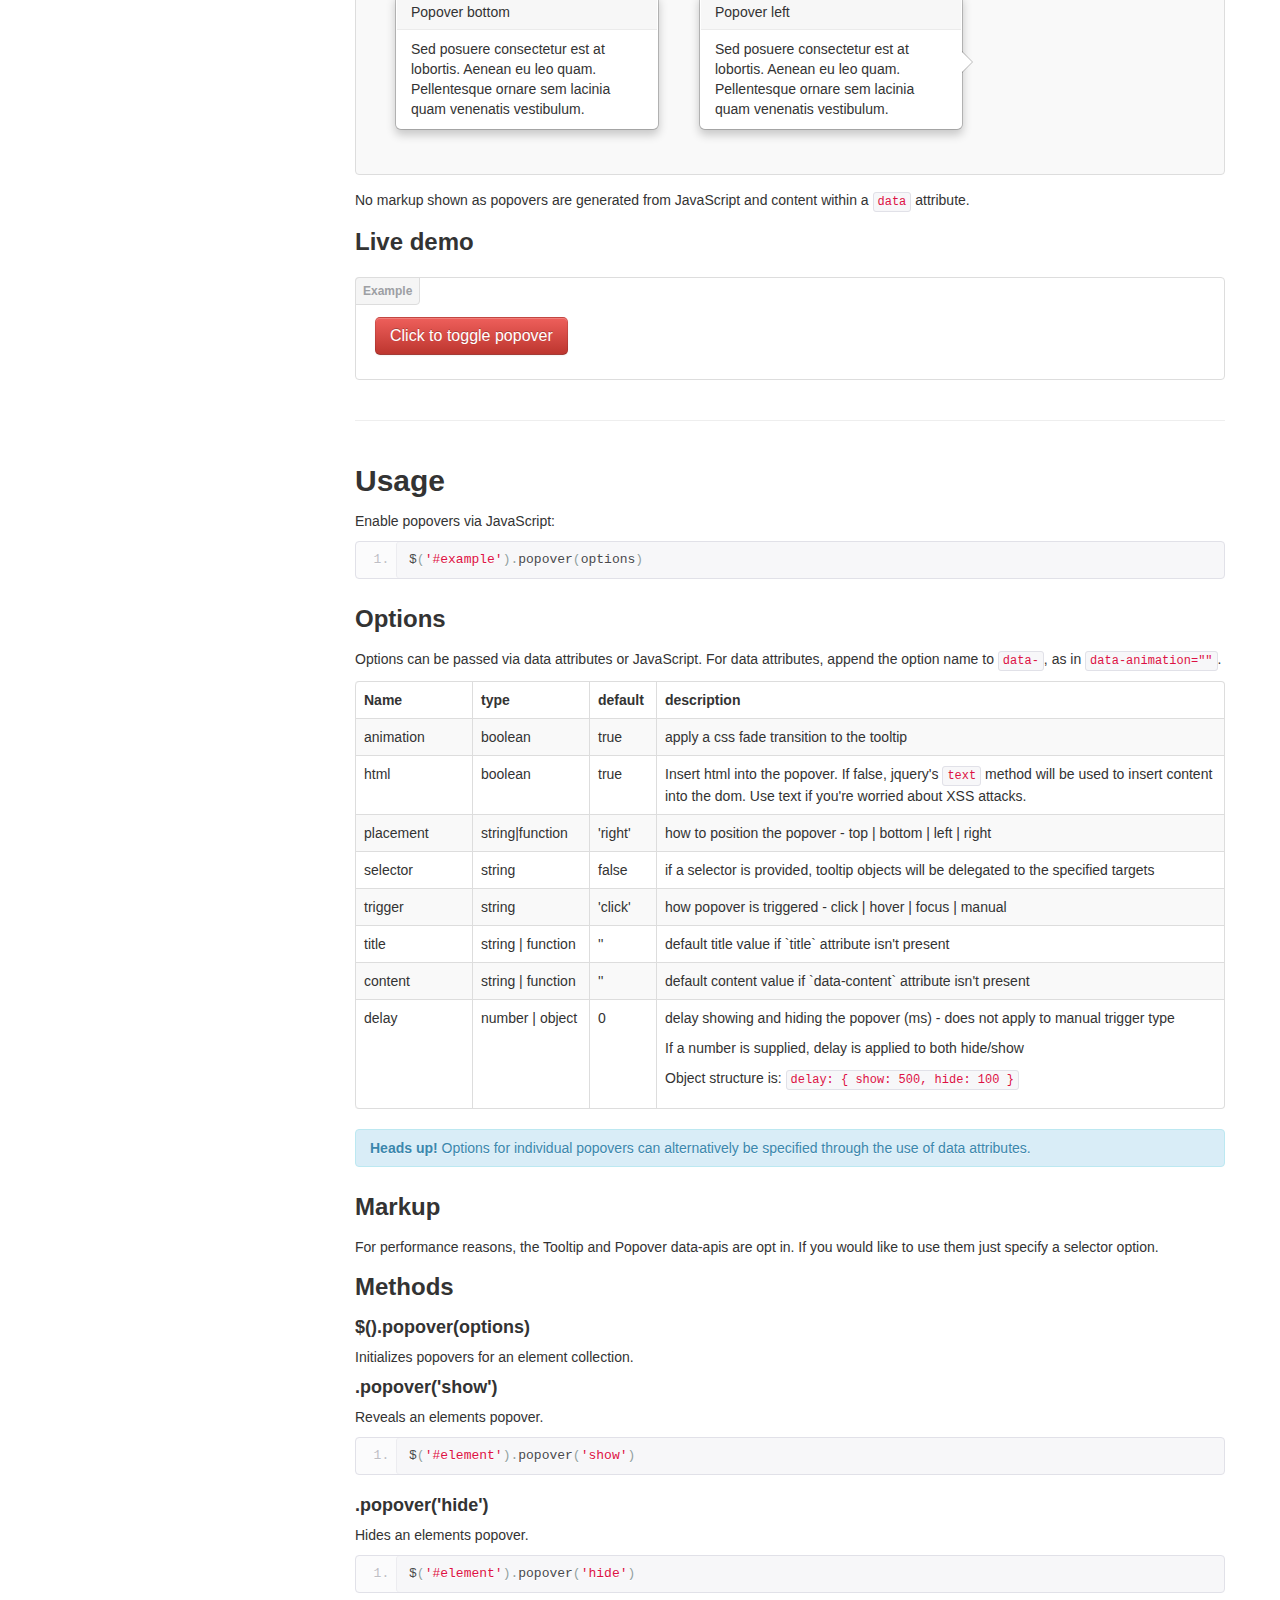
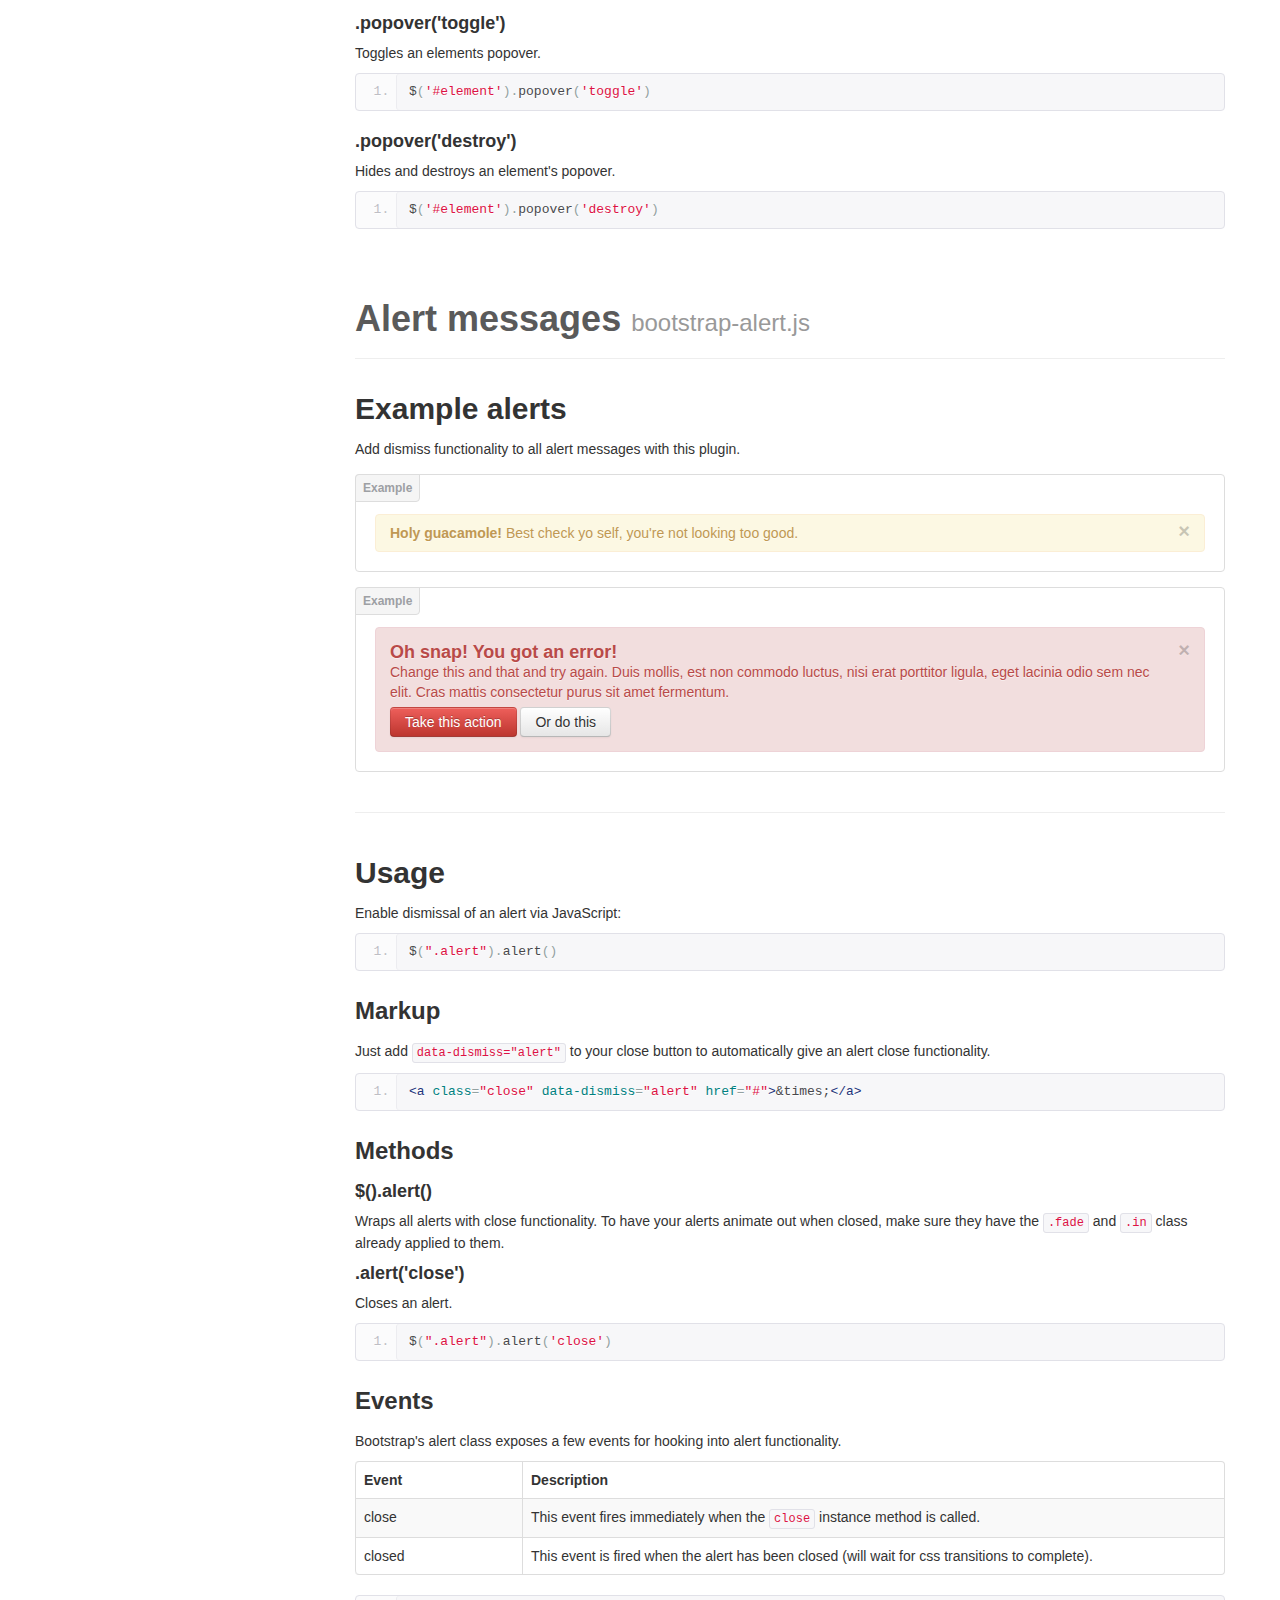
<file: bootstrap/docs/javascript.html>
<!DOCTYPE html>
<html lang="en">
  <head>
    <meta charset="utf-8">
    <title>Javascript · Twitter Bootstrap</title>
    <meta name="viewport" content="width=device-width, initial-scale=1.0">
    <meta name="description" content="">
    <meta name="author" content="">

    <!-- Le styles -->
    <link href="assets/css/bootstrap.css" rel="stylesheet">
    <link href="assets/css/bootstrap-responsive.css" rel="stylesheet">
    <link href="assets/css/docs.css" rel="stylesheet">
    <link href="assets/js/google-code-prettify/prettify.css" rel="stylesheet">

    <!-- Le HTML5 shim, for IE6-8 support of HTML5 elements -->
    <!--[if lt IE 9]>
      <script src="http://html5shim.googlecode.com/svn/trunk/html5.js"></script>
    <![endif]-->

    <!-- Le fav and touch icons -->
    <link rel="shortcut icon" href="assets/ico/favicon.ico">
    <link rel="apple-touch-icon-precomposed" sizes="144x144" href="assets/ico/apple-touch-icon-144-precomposed.png">
    <link rel="apple-touch-icon-precomposed" sizes="114x114" href="assets/ico/apple-touch-icon-114-precomposed.png">
    <link rel="apple-touch-icon-precomposed" sizes="72x72" href="assets/ico/apple-touch-icon-72-precomposed.png">
    <link rel="apple-touch-icon-precomposed" href="assets/ico/apple-touch-icon-57-precomposed.png">

  </head>

  <body data-spy="scroll" data-target=".bs-docs-sidebar">

    <!-- Navbar
    ================================================== -->
    <div class="navbar navbar-inverse navbar-fixed-top">
      <div class="navbar-inner">
        <div class="container">
          <button type="button" class="btn btn-navbar" data-toggle="collapse" data-target=".nav-collapse">
            <span class="icon-bar"></span>
            <span class="icon-bar"></span>
            <span class="icon-bar"></span>
          </button>
          <a class="brand" href="./index.html">Bootstrap</a>
          <div class="nav-collapse collapse">
            <ul class="nav">
              <li class="">
                <a href="./index.html">Home</a>
              </li>
              <li class="">
                <a href="./getting-started.html">Get started</a>
              </li>
              <li class="">
                <a href="./scaffolding.html">Scaffolding</a>
              </li>
              <li class="">
                <a href="./base-css.html">Base CSS</a>
              </li>
              <li class="">
                <a href="./components.html">Components</a>
              </li>
              <li class="active">
                <a href="./javascript.html">Javascript</a>
              </li>
              <li class="">
                <a href="./customize.html">Customize</a>
              </li>
            </ul>
          </div>
        </div>
      </div>
    </div>

<!-- Subhead
================================================== -->
<header class="jumbotron subhead">
  <div class="container">
    <h1>JavaScript for Bootstrap</h1>
    <p class="lead">Bring Bootstrap's components to life&mdash;now with 13 custom jQuery plugins.
  </div>
</header>

  <div class="container">

    <!-- Docs nav
    ================================================== -->
    <div class="row">
      <div class="span3 bs-docs-sidebar">
        <ul class="nav nav-list bs-docs-sidenav">
          <li><a href="#overview"><i class="icon-chevron-right"></i> Overview</a></li>
          <li><a href="#transitions"><i class="icon-chevron-right"></i> Transitions</a></li>
          <li><a href="#modals"><i class="icon-chevron-right"></i> Modal</a></li>
          <li><a href="#dropdowns"><i class="icon-chevron-right"></i> Dropdown</a></li>
          <li><a href="#scrollspy"><i class="icon-chevron-right"></i> Scrollspy</a></li>
          <li><a href="#tabs"><i class="icon-chevron-right"></i> Tab</a></li>
          <li><a href="#tooltips"><i class="icon-chevron-right"></i> Tooltip</a></li>
          <li><a href="#popovers"><i class="icon-chevron-right"></i> Popover</a></li>
          <li><a href="#alerts"><i class="icon-chevron-right"></i> Alert</a></li>
          <li><a href="#buttons"><i class="icon-chevron-right"></i> Button</a></li>
          <li><a href="#collapse"><i class="icon-chevron-right"></i> Collapse</a></li>
          <li><a href="#carousel"><i class="icon-chevron-right"></i> Carousel</a></li>
          <li><a href="#typeahead"><i class="icon-chevron-right"></i> Typeahead</a></li>
          <li><a href="#affix"><i class="icon-chevron-right"></i> Affix</a></li>
        </ul>
      </div>
      <div class="span9">


        <!-- Overview
        ================================================== -->
        <section id="overview">
          <div class="page-header">
            <h1>JavaScript in Bootstrap</h1>
          </div>

          <h3>Individual or compiled</h3>
          <p>If you have downloaded the latest version of Bootstrap, both <strong>bootstrap.js</strong> and <strong>bootstrap.min.js</strong> contain all of the plugins listed on this page.</p>

          <h3>Data attributes</h3>
          <p>You can use all Bootstrap plugins purely through the markup API without writing a single line of JavaScript. This is Bootstrap's first class API and should be your first consideration when using a plugin.</p>

          <p>That said, in some situations it may be desirable to turn this functionality off. Therefore, we also provide the ability to disable the data attribute API by unbinding all events on the body namespaced with `'data-api'`. This looks like this:
          <pre class="prettyprint linenums">$('body').off('.data-api')</pre>

          <p>Alternatively, to target a specific plugin, just include the plugins name as a namespace along with the data-api namespace like this:</p>
          <pre class="prettyprint linenums">$('body').off('.alert.data-api')</pre>

          <h3>Programmatic API</h3>
          <p>We also believe you should be able to use all Bootstrap plugins purely through the JavaScript API. All public APIs are single, chainable methods, and return the collection acted upon.</p>
          <pre class="prettyprint linenums">$(".btn.danger").button("toggle").addClass("fat")</pre>
          <p>All methods should accept an optional options object, a string which targets a particular method, or nothing (which initiates a plugin with default behavior):</p>
<pre class="prettyprint linenums">
$("#myModal").modal()                       // initialized with defaults
$("#myModal").modal({ keyboard: false })   // initialized with no keyboard
$("#myModal").modal('show')                // initializes and invokes show immediately</p>
</pre>
          <p>Each plugin also exposes it's raw constructor on a `Constructor` property: <code>$.fn.popover.Constructor</code>. If you'd like to get a particular plugin instance, retrieve it directly from an element: <code>$('[rel=popover]').data('popover')</code>.</p>

          <h3>Events</h3>
          <p>Bootstrap provides custom events for most plugin's unique actions. Generally, these come in an infinitive and past participle form - where the infinitive (ex. <code>show</code>) is triggered at the start of an event, and it's past participle form (ex. <code>shown</code>) is trigger on the completion of an action.</p>
          <p>All infinitive events provide preventDefault functionality. This provides the abililty to stop the execution of an action before it starts.</p>
<pre class="prettyprint linenums">
$('#myModal').on('show', function (e) {
    if (!data) return e.preventDefault() // stops modal from being shown
})
</pre>
        </section>



        <!-- Transitions
        ================================================== -->
        <section id="transitions">
          <div class="page-header">
            <h1>Transitions <small>bootstrap-transition.js</small></h1>
          </div>
          <h3>About transitions</h3>
          <p>For simple transition effects, include bootstrap-transition.js once alongside the other JS files. If you're using the compiled (or minified) bootstrap.js, there is no need to include this&mdash;it's already there.</p>
          <h3>Use cases</h3>
          <p>A few examples of the transition plugin:</p>
          <ul>
            <li>Sliding or fading in modals</li>
            <li>Fading out tabs</li>
            <li>Fading out alerts</li>
            <li>Sliding carousel panes</li>
          </ul>

        </section>



        <!-- Modal
        ================================================== -->
        <section id="modals">
          <div class="page-header">
            <h1>Modals <small>bootstrap-modal.js</small></h1>
          </div>


          <h2>Examples</h2>
          <p>Modals are streamlined, but flexible, dialog prompts with the minimum required functionality and smart defaults.</p>

          <h3>Static example</h3>
          <p>A rendered modal with header, body, and set of actions in the footer.</p>
          <div class="bs-docs-example" style="background-color: #f5f5f5;">
            <div class="modal" style="position: relative; top: auto; left: auto; margin: 0 auto 20px; z-index: 1; max-width: 100%;">
              <div class="modal-header">
                <button type="button" class="close" data-dismiss="modal" aria-hidden="true">&times;</button>
                <h3>Modal header</h3>
              </div>
              <div class="modal-body">
                <p>One fine body…</p>
              </div>
              <div class="modal-footer">
                <a href="#" class="btn">Close</a>
                <a href="#" class="btn btn-primary">Save changes</a>
              </div>
            </div>
          </div>
<pre class="prettyprint linenums">
&lt;div class="modal hide fade"&gt;
  &lt;div class="modal-header"&gt;
    &lt;button type="button" class="close" data-dismiss="modal" aria-hidden="true"&gt;&amp;times;&lt;/button&gt;
    &lt;h3&gt;Modal header&lt;/h3&gt;
  &lt;/div&gt;
  &lt;div class="modal-body"&gt;
    &lt;p&gt;One fine body…&lt;/p&gt;
  &lt;/div&gt;
  &lt;div class="modal-footer"&gt;
    &lt;a href="#" class="btn"&gt;Close&lt;/a&gt;
    &lt;a href="#" class="btn btn-primary"&gt;Save changes&lt;/a&gt;
  &lt;/div&gt;
&lt;/div&gt;
</pre>

          <h3>Live demo</h3>
          <p>Toggle a modal via JavaScript by clicking the button below. It will slide down and fade in from the top of the page.</p>
          <!-- sample modal content -->
          <div id="myModal" class="modal hide fade" tabindex="-1" role="dialog" aria-labelledby="myModalLabel" aria-hidden="true">
            <div class="modal-header">
              <button type="button" class="close" data-dismiss="modal" aria-hidden="true">&times;</button>
              <h3 id="myModalLabel">Modal Heading</h3>
            </div>
            <div class="modal-body">
              <h4>Text in a modal</h4>
              <p>Duis mollis, est non commodo luctus, nisi erat porttitor ligula, eget lacinia odio sem.</p>

              <h4>Popover in a modal</h4>
              <p>This <a href="#" role="button" class="btn popover-test" title="A Title" data-content="And here's some amazing content. It's very engaging. right?">button</a> should trigger a popover on hover.</p>

              <h4>Tooltips in a modal</h4>
              <p><a href="#" class="tooltip-test" title="Tooltip">This link</a> and <a href="#" class="tooltip-test" title="Tooltip">that link</a> should have tooltips on hover.</p>

              <hr>

              <h4>Overflowing text to show optional scrollbar</h4>
              <p>We set a fixed <code>max-height</code> on the <code>.modal-body</code>. Watch it overflow with all this extra lorem ipsum text we've included.</p>
              <p>Cras mattis consectetur purus sit amet fermentum. Cras justo odio, dapibus ac facilisis in, egestas eget quam. Morbi leo risus, porta ac consectetur ac, vestibulum at eros.</p>
              <p>Praesent commodo cursus magna, vel scelerisque nisl consectetur et. Vivamus sagittis lacus vel augue laoreet rutrum faucibus dolor auctor.</p>
              <p>Aenean lacinia bibendum nulla sed consectetur. Praesent commodo cursus magna, vel scelerisque nisl consectetur et. Donec sed odio dui. Donec ullamcorper nulla non metus auctor fringilla.</p>
              <p>Cras mattis consectetur purus sit amet fermentum. Cras justo odio, dapibus ac facilisis in, egestas eget quam. Morbi leo risus, porta ac consectetur ac, vestibulum at eros.</p>
              <p>Praesent commodo cursus magna, vel scelerisque nisl consectetur et. Vivamus sagittis lacus vel augue laoreet rutrum faucibus dolor auctor.</p>
              <p>Aenean lacinia bibendum nulla sed consectetur. Praesent commodo cursus magna, vel scelerisque nisl consectetur et. Donec sed odio dui. Donec ullamcorper nulla non metus auctor fringilla.</p>
            </div>
            <div class="modal-footer">
              <button class="btn" data-dismiss="modal">Close</button>
              <button class="btn btn-primary">Save changes</button>
            </div>
          </div>
          <div class="bs-docs-example" style="padding-bottom: 24px;">
            <a data-toggle="modal" href="#myModal" class="btn btn-primary btn-large">Launch demo modal</a>
          </div>
<pre class="prettyprint linenums">
&lt;-- Button to trigger modal --&gt;
&lt;a href="#myModal" role="button" class="btn" data-toggle="modal"&gt;Launch demo modal&lt;/a&gt;

&lt;-- Modal --&gt;
&lt;div class="modal" id="myModal" tabindex="-1" role="dialog" aria-labelledby="myModalLabel" aria-hidden="true"&gt;
  &lt;div class="modal-header"&gt;
    &lt;button type="button" class="close" data-dismiss="modal" aria-hidden="true"&gt;&times;&lt;/button&gt;
    &lt;h3 id="myModalLabel"&gt;Modal header&lt;/h3&gt;
  &lt;/div&gt;
  &lt;div class="modal-body"&gt;
    &lt;p&gt;One fine body…&lt;/p&gt;
  &lt;/div&gt;
  &lt;div class="modal-footer"&gt;
    &lt;button class="btn" data-dismiss="modal" aria-hidden="true"&gt;Close&lt;/button&gt;
    &lt;button class="btn btn-primary"&gt;Save changes&lt;/button&gt;
  &lt;/div&gt;
&lt;/div&gt;
</pre>


          <hr class="bs-docs-separator">


          <h2>Usage</h2>

          <h3>Via data attributes</h3>
          <p>Activate a modal without writing JavaScript. Set <code>data-toggle="modal"</code> on a controller element, like a button, along with a <code>data-target="#foo"</code> or <code>href="#foo"</code> to target a specific modal to toggle.</p>
          <pre class="prettyprint linenums">&lt;button type="button" data-toggle="modal" data-target="#myModal"&gt;Launch modal&lt;/button&gt;</pre>

          <h3>Via JavaScript</h3>
          <p>Call a modal with id <code>myModal</code> with a single line of JavaScript:</p>
          <pre class="prettyprint linenums">$('#myModal').modal(options)</pre>

          <h3>Options</h3>
          <p>Options can be passed via data attributes or JavaScript. For data attributes, append the option name to <code>data-</code>, as in <code>data-backdrop=""</code>.</p>
          <table class="table table-bordered table-striped">
            <thead>
             <tr>
               <th style="width: 100px;">Name</th>
               <th style="width: 50px;">type</th>
               <th style="width: 50px;">default</th>
               <th>description</th>
             </tr>
            </thead>
            <tbody>
             <tr>
               <td>backdrop</td>
               <td>boolean</td>
               <td>true</td>
               <td>Includes a modal-backdrop element. Alternatively, specify <code>static</code> for a backdrop which doesn't close the modal on click.</td>
             </tr>
             <tr>
               <td>keyboard</td>
               <td>boolean</td>
               <td>true</td>
               <td>Closes the modal when escape key is pressed</td>
             </tr>
             <tr>
               <td>show</td>
               <td>boolean</td>
               <td>true</td>
               <td>Shows the modal when initialized.</td>
             </tr>
             <tr>
               <td>remote</td>
               <td>path</td>
               <td>false</td>
               <td><p>If a remote url is provided, content will be loaded via jQuery's <code>load</code> method and injected into the <code>.modal-body</code>. If you're using the data api, you may alternatively use the <code>href</code> tag to specify the remote source. An example of this is shown below:</p>
              <pre class="prettyprint linenums"><code>&lt;a data-toggle="modal" href="remote.html" data-target="#modal"&gt;click me&lt;/a&gt;</code></pre></td>
             </tr>
            </tbody>
          </table>

          <h3>Methods</h3>
          <h4>.modal(options)</h4>
          <p>Activates your content as a modal. Accepts an optional options <code>object</code>.</p>
<pre class="prettyprint linenums">
$('#myModal').modal({
  keyboard: false
})
</pre>
          <h4>.modal('toggle')</h4>
          <p>Manually toggles a modal.</p>
          <pre class="prettyprint linenums">$('#myModal').modal('toggle')</pre>
          <h4>.modal('show')</h4>
          <p>Manually opens a modal.</p>
          <pre class="prettyprint linenums">$('#myModal').modal('show')</pre>
          <h4>.modal('hide')</h4>
          <p>Manually hides a modal.</p>
          <pre class="prettyprint linenums">$('#myModal').modal('hide')</pre>
          <h3>Events</h3>
          <p>Bootstrap's modal class exposes a few events for hooking into modal functionality.</p>
          <table class="table table-bordered table-striped">
            <thead>
             <tr>
               <th style="width: 150px;">Event</th>
               <th>Description</th>
             </tr>
            </thead>
            <tbody>
             <tr>
               <td>show</td>
               <td>This event fires immediately when the <code>show</code> instance method is called.</td>
             </tr>
             <tr>
               <td>shown</td>
               <td>This event is fired when the modal has been made visible to the user (will wait for css transitions to complete).</td>
             </tr>
             <tr>
               <td>hide</td>
               <td>This event is fired immediately when the <code>hide</code> instance method has been called.</td>
             </tr>
             <tr>
               <td>hidden</td>
               <td>This event is fired when the modal has finished being hidden from the user (will wait for css transitions to complete).</td>
             </tr>
            </tbody>
          </table>
<pre class="prettyprint linenums">
$('#myModal').on('hidden', function () {
  // do something…
})
</pre>
        </section>



        <!-- Dropdowns
        ================================================== -->
        <section id="dropdowns">
          <div class="page-header">
            <h1>Dropdowns <small>bootstrap-dropdown.js</small></h1>
          </div>


          <h2>Examples</h2>
          <p>Add dropdown menus to nearly anything with this simple plugin, including the navbar, tabs, and pills.</p>

          <h3>Within a navbar</h3>
          <div class="bs-docs-example">
            <div id="navbar-example" class="navbar navbar-static">
              <div class="navbar-inner">
                <div class="container" style="width: auto;">
                  <a class="brand" href="#">Project Name</a>
                  <ul class="nav" role="navigation">
                    <li class="dropdown">
                      <a id="drop1" href="#" role="button" class="dropdown-toggle" data-toggle="dropdown">Dropdown <b class="caret"></b></a>
                      <ul class="dropdown-menu" role="menu" aria-labelledby="drop1">
                        <li><a tabindex="-1" href="http://google.com">Action</a></li>
                        <li><a tabindex="-1" href="#anotherAction">Another action</a></li>
                        <li><a tabindex="-1" href="#">Something else here</a></li>
                        <li class="divider"></li>
                        <li><a tabindex="-1" href="#">Separated link</a></li>
                      </ul>
                    </li>
                    <li class="dropdown">
                      <a href="#" id="drop2" role="button" class="dropdown-toggle" data-toggle="dropdown">Dropdown 2 <b class="caret"></b></a>
                      <ul class="dropdown-menu" role="menu" aria-labelledby="drop2">
                        <li><a tabindex="-1" href="#">Action</a></li>
                        <li><a tabindex="-1" href="#">Another action</a></li>
                        <li><a tabindex="-1" href="#">Something else here</a></li>
                        <li class="divider"></li>
                        <li><a tabindex="-1" href="#">Separated link</a></li>
                      </ul>
                    </li>
                  </ul>
                  <ul class="nav pull-right">
                    <li id="fat-menu" class="dropdown">
                      <a href="#" id="drop3" role="button" class="dropdown-toggle" data-toggle="dropdown">Dropdown 3 <b class="caret"></b></a>
                      <ul class="dropdown-menu" role="menu" aria-labelledby="drop3">
                        <li><a tabindex="-1" href="#">Action</a></li>
                        <li><a tabindex="-1" href="#">Another action</a></li>
                        <li><a tabindex="-1" href="#">Something else here</a></li>
                        <li class="divider"></li>
                        <li><a tabindex="-1" href="#">Separated link</a></li>
                      </ul>
                    </li>
                  </ul>
                </div>
              </div>
            </div> <!-- /navbar-example -->
          </div> 

          <h3>Within tabs</h3>
          <div class="bs-docs-example">
            <ul class="nav nav-pills">
              <li class="active"><a href="#">Regular link</a></li>
              <li class="dropdown">
                <a class="dropdown-toggle" id="drop4" role="button" data-toggle="dropdown" href="#">Dropdown <b class="caret"></b></a>
                <ul id="menu1" class="dropdown-menu" role="menu" aria-labelledby="drop4">
                  <li><a tabindex="-1" href="#">Action</a></li>
                  <li><a tabindex="-1" href="#">Another action</a></li>
                  <li><a tabindex="-1" href="#">Something else here</a></li>
                  <li class="divider"></li>
                  <li><a tabindex="-1" href="#">Separated link</a></li>
                </ul>
              </li>
              <li class="dropdown">
                <a class="dropdown-toggle" id="drop5" role="button" data-toggle="dropdown" href="#">Dropdown 2 <b class="caret"></b></a>
                <ul id="menu2" class="dropdown-menu" role="menu" aria-labelledby="drop5">
                  <li><a tabindex="-1" href="#">Action</a></li>
                  <li><a tabindex="-1" href="#">Another action</a></li>
                  <li><a tabindex="-1" href="#">Something else here</a></li>
                  <li class="divider"></li>
                  <li><a tabindex="-1" href="#">Separated link</a></li>
                </ul>
              </li>
              <li class="dropdown">
                <a class="dropdown-toggle" id="drop5" role="button" data-toggle="dropdown" href="#">Dropdown 3 <b class="caret"></b></a>
                <ul id="menu3" class="dropdown-menu" role="menu" aria-labelledby="drop5">
                  <li><a tabindex="-1" href="#">Action</a></li>
                  <li><a tabindex="-1" href="#">Another action</a></li>
                  <li><a tabindex="-1" href="#">Something else here</a></li>
                  <li class="divider"></li>
                  <li><a tabindex="-1" href="#">Separated link</a></li>
                </ul>
              </li>
            </ul> <!-- /tabs -->
          </div> 


          <hr class="bs-docs-separator">


          <h2>Usage</h2>

          <h3>Via data attributes</h3>
          <p>Add <code>data-toggle="dropdown"</code> to a link or button to toggle a dropdown.</p>
<pre class="prettyprint linenums">
&lt;div class="dropdown"&gt;
  &lt;a class="dropdown-toggle" data-toggle="dropdown" href="#"&gt;Dropdown trigger&lt;/a&gt;
  &lt;ul class="dropdown-menu" role="menu" aria-labelledby="dLabel"&gt;
    ...
  &lt;/ul&gt;
&lt;/div&gt;
</pre>
          <p>To keep URLs intact, use the <code>data-target</code> attribute instead of <code>href="#"</code>.</p>
<pre class="prettyprint linenums">
&lt;div class="dropdown"&gt;
  &lt;a class="dropdown-toggle" id="dLabel" role="button" data-toggle="dropdown" data-target="#" href="/page.html"&gt;
    Dropdown
    &lt;b class="caret"&gt;&lt;/b&gt;
  &lt;/a&gt;
  &lt;ul class="dropdown-menu" role="menu" aria-labelledby="dLabel"&gt;
    ...
  &lt;/ul&gt;
&lt;/div&gt;
</pre>

          <h3>Via JavaScript</h3>
          <p>Call the dropdowns via JavaScript:</p>
          <pre class="prettyprint linenums">$('.dropdown-toggle').dropdown()</pre>

          <h3>Options</h3>
          <p><em>None</em></p>

          <h3>Methods</h3>
          <h4>$().dropdown()</h4>
          <p>A programatic api for activating menus for a given navbar or tabbed navigation.</p>
        </section>



        <!-- ScrollSpy
        ================================================== -->
        <section id="scrollspy">
          <div class="page-header">
            <h1>ScrollSpy <small>bootstrap-scrollspy.js</small></h1>
          </div>


          <h2>Example in navbar</h2>
          <p>The ScrollSpy plugin is for automatically updating nav targets based on scroll position. Scroll the area below the navbar and watch the active class change. The dropdown sub items will be highlighted as well.</p>
          <div class="bs-docs-example">
            <div id="navbarExample" class="navbar navbar-static">
              <div class="navbar-inner">
                <div class="container" style="width: auto;">
                  <a class="brand" href="#">Project Name</a>
                  <ul class="nav">
                    <li><a href="#fat">@fat</a></li>
                    <li><a href="#mdo">@mdo</a></li>
                    <li class="dropdown">
                      <a href="#" class="dropdown-toggle" data-toggle="dropdown">Dropdown <b class="caret"></b></a>
                      <ul class="dropdown-menu">
                        <li><a href="#one">one</a></li>
                        <li><a href="#two">two</a></li>
                        <li class="divider"></li>
                        <li><a href="#three">three</a></li>
                      </ul>
                    </li>
                  </ul>
                </div>
              </div>
            </div>
            <div data-spy="scroll" data-target="#navbarExample" data-offset="0" class="scrollspy-example">
              <h4 id="fat">@fat</h4>
              <p>Ad leggings keytar, brunch id art party dolor labore. Pitchfork yr enim lo-fi before they sold out qui. Tumblr farm-to-table bicycle rights whatever. Anim keffiyeh carles cardigan. Velit seitan mcsweeney's photo booth 3 wolf moon irure. Cosby sweater lomo jean shorts, williamsburg hoodie minim qui you probably haven't heard of them et cardigan trust fund culpa biodiesel wes anderson aesthetic. Nihil tattooed accusamus, cred irony biodiesel keffiyeh artisan ullamco consequat.</p>
              <h4 id="mdo">@mdo</h4>
              <p>Veniam marfa mustache skateboard, adipisicing fugiat velit pitchfork beard. Freegan beard aliqua cupidatat mcsweeney's vero. Cupidatat four loko nisi, ea helvetica nulla carles. Tattooed cosby sweater food truck, mcsweeney's quis non freegan vinyl. Lo-fi wes anderson +1 sartorial. Carles non aesthetic exercitation quis gentrify. Brooklyn adipisicing craft beer vice keytar deserunt.</p>
              <h4 id="one">one</h4>
              <p>Occaecat commodo aliqua delectus. Fap craft beer deserunt skateboard ea. Lomo bicycle rights adipisicing banh mi, velit ea sunt next level locavore single-origin coffee in magna veniam. High life id vinyl, echo park consequat quis aliquip banh mi pitchfork. Vero VHS est adipisicing. Consectetur nisi DIY minim messenger bag. Cred ex in, sustainable delectus consectetur fanny pack iphone.</p>
              <h4 id="two">two</h4>
              <p>In incididunt echo park, officia deserunt mcsweeney's proident master cleanse thundercats sapiente veniam. Excepteur VHS elit, proident shoreditch +1 biodiesel laborum craft beer. Single-origin coffee wayfarers irure four loko, cupidatat terry richardson master cleanse. Assumenda you probably haven't heard of them art party fanny pack, tattooed nulla cardigan tempor ad. Proident wolf nesciunt sartorial keffiyeh eu banh mi sustainable. Elit wolf voluptate, lo-fi ea portland before they sold out four loko. Locavore enim nostrud mlkshk brooklyn nesciunt.</p>
              <h4 id="three">three</h4>
              <p>Ad leggings keytar, brunch id art party dolor labore. Pitchfork yr enim lo-fi before they sold out qui. Tumblr farm-to-table bicycle rights whatever. Anim keffiyeh carles cardigan. Velit seitan mcsweeney's photo booth 3 wolf moon irure. Cosby sweater lomo jean shorts, williamsburg hoodie minim qui you probably haven't heard of them et cardigan trust fund culpa biodiesel wes anderson aesthetic. Nihil tattooed accusamus, cred irony biodiesel keffiyeh artisan ullamco consequat.</p>
              <p>Keytar twee blog, culpa messenger bag marfa whatever delectus food truck. Sapiente synth id assumenda. Locavore sed helvetica cliche irony, thundercats you probably haven't heard of them consequat hoodie gluten-free lo-fi fap aliquip. Labore elit placeat before they sold out, terry richardson proident brunch nesciunt quis cosby sweater pariatur keffiyeh ut helvetica artisan. Cardigan craft beer seitan readymade velit. VHS chambray laboris tempor veniam. Anim mollit minim commodo ullamco thundercats.
              </p>
            </div>
          </div>


          <hr class="bs-docs-separator">


          <h2>Usage</h2>

          <h3>Via data attributes</h3>
          <p>To easily add scrollspy behavior to your topbar navigation, just add <code>data-spy="scroll"</code> to the element you want to spy on (most typically this would be the body) and <code>data-target=".navbar"</code> to select which nav to use. You'll want to use scrollspy with a <code>.nav</code> component.</p>
          <pre class="prettyprint linenums">&lt;body data-spy="scroll" data-target=".navbar"&gt;...&lt;/body&gt;</pre>

          <h3>Via JavaScript</h3>
          <p>Call the scrollspy via JavaScript:</p>
          <pre class="prettyprint linenums">$('#navbar').scrollspy()</pre>

          <div class="alert alert-info">
            <strong>Heads up!</strong>
            Navbar links must have resolvable id targets. For example, a <code>&lt;a href="#home"&gt;home&lt;/a&gt;</code> must correspond to something in the dom like <code>&lt;div id="home"&gt;&lt;/div&gt;</code>.
          </div>

          <h3>Methods</h3>
          <h4>.scrollspy('refresh')</h4>
          <p>When using scrollspy in conjunction with adding or removing of elements from the DOM, you'll need to call the refresh method like so:</p>
<pre class="prettyprint linenums">
$('[data-spy="scroll"]').each(function () {
  var $spy = $(this).scrollspy('refresh')
});
</pre>

          <h3>Options</h3>
          <p>Options can be passed via data attributes or JavaScript. For data attributes, append the option name to <code>data-</code>, as in <code>data-offset=""</code>.</p>
          <table class="table table-bordered table-striped">
            <thead>
             <tr>
               <th style="width: 100px;">Name</th>
               <th style="width: 100px;">type</th>
               <th style="width: 50px;">default</th>
               <th>description</th>
             </tr>
            </thead>
            <tbody>
             <tr>
               <td>offset</td>
               <td>number</td>
               <td>10</td>
               <td>Pixels to offset from top when calculating position of scroll.</td>
             </tr>
            </tbody>
          </table>

          <h3>Events</h3>
          <table class="table table-bordered table-striped">
            <thead>
             <tr>
               <th style="width: 150px;">Event</th>
               <th>Description</th>
             </tr>
            </thead>
            <tbody>
             <tr>
               <td>activate</td>
               <td>This event fires whenever a new item becomes activated by the scrollspy.</td>
            </tr>
            </tbody>
          </table>
        </section>



        <!-- Tabs
        ================================================== -->
        <section id="tabs">
          <div class="page-header">
            <h1>Togglable tabs <small>bootstrap-tab.js</small></h1>
          </div>


          <h2>Example tabs</h2>
          <p>Add quick, dynamic tab functionality to transiton through panes of local content, even via dropdown menus.</p>
          <div class="bs-docs-example">
            <ul id="myTab" class="nav nav-tabs">
              <li class="active"><a href="#home" data-toggle="tab">Home</a></li>
              <li><a href="#profile" data-toggle="tab">Profile</a></li>
              <li class="dropdown">
                <a href="#" class="dropdown-toggle" data-toggle="dropdown">Dropdown <b class="caret"></b></a>
                <ul class="dropdown-menu">
                  <li><a href="#dropdown1" data-toggle="tab">@fat</a></li>
                  <li><a href="#dropdown2" data-toggle="tab">@mdo</a></li>
                </ul>
              </li>
            </ul>
            <div id="myTabContent" class="tab-content">
              <div class="tab-pane fade in active" id="home">
                <p>Raw denim you probably haven't heard of them jean shorts Austin. Nesciunt tofu stumptown aliqua, retro synth master cleanse. Mustache cliche tempor, williamsburg carles vegan helvetica. Reprehenderit butcher retro keffiyeh dreamcatcher synth. Cosby sweater eu banh mi, qui irure terry richardson ex squid. Aliquip placeat salvia cillum iphone. Seitan aliquip quis cardigan american apparel, butcher voluptate nisi qui.</p>
              </div>
              <div class="tab-pane fade" id="profile">
                <p>Food truck fixie locavore, accusamus mcsweeney's marfa nulla single-origin coffee squid. Exercitation +1 labore velit, blog sartorial PBR leggings next level wes anderson artisan four loko farm-to-table craft beer twee. Qui photo booth letterpress, commodo enim craft beer mlkshk aliquip jean shorts ullamco ad vinyl cillum PBR. Homo nostrud organic, assumenda labore aesthetic magna delectus mollit. Keytar helvetica VHS salvia yr, vero magna velit sapiente labore stumptown. Vegan fanny pack odio cillum wes anderson 8-bit, sustainable jean shorts beard ut DIY ethical culpa terry richardson biodiesel. Art party scenester stumptown, tumblr butcher vero sint qui sapiente accusamus tattooed echo park.</p>
              </div>
              <div class="tab-pane fade" id="dropdown1">
                <p>Etsy mixtape wayfarers, ethical wes anderson tofu before they sold out mcsweeney's organic lomo retro fanny pack lo-fi farm-to-table readymade. Messenger bag gentrify pitchfork tattooed craft beer, iphone skateboard locavore carles etsy salvia banksy hoodie helvetica. DIY synth PBR banksy irony. Leggings gentrify squid 8-bit cred pitchfork. Williamsburg banh mi whatever gluten-free, carles pitchfork biodiesel fixie etsy retro mlkshk vice blog. Scenester cred you probably haven't heard of them, vinyl craft beer blog stumptown. Pitchfork sustainable tofu synth chambray yr.</p>
              </div>
              <div class="tab-pane fade" id="dropdown2">
                <p>Trust fund seitan letterpress, keytar raw denim keffiyeh etsy art party before they sold out master cleanse gluten-free squid scenester freegan cosby sweater. Fanny pack portland seitan DIY, art party locavore wolf cliche high life echo park Austin. Cred vinyl keffiyeh DIY salvia PBR, banh mi before they sold out farm-to-table VHS viral locavore cosby sweater. Lomo wolf viral, mustache readymade thundercats keffiyeh craft beer marfa ethical. Wolf salvia freegan, sartorial keffiyeh echo park vegan.</p>
              </div>
            </div>
          </div>


          <hr class="bs-docs-separator">


          <h2>Usage</h2>
          <p>Enable tabbable tabs via JavaScript (each tab needs to be activated individually):</p>
<pre class="prettyprint linenums">
$('#myTab a').click(function (e) {
  e.preventDefault();
  $(this).tab('show');
})</pre>
          <p>You can activate individual tabs in several ways:</p>
<pre class="prettyprint linenums">
$('#myTab a[href="#profile"]').tab('show'); // Select tab by name
$('#myTab a:first').tab('show'); // Select first tab
$('#myTab a:last').tab('show'); // Select last tab
$('#myTab li:eq(2) a').tab('show'); // Select third tab (0-indexed)
</pre>

          <h3>Markup</h3>
          <p>You can activate a tab or pill navigation without writing any JavaScript by simply specifying <code>data-toggle="tab"</code> or <code>data-toggle="pill"</code> on an element. Adding the <code>nav</code> and <code>nav-tabs</code> classes to the tab <code>ul</code> will apply the Bootstrap tab styling.</p>
<pre class="prettyprint linenums">
&lt;ul class="nav nav-tabs"&gt;
  &lt;li&gt;&lt;a href="#home" data-toggle="tab"&gt;Home&lt;/a&gt;&lt;/li&gt;
  &lt;li&gt;&lt;a href="#profile" data-toggle="tab"&gt;Profile&lt;/a&gt;&lt;/li&gt;
  &lt;li&gt;&lt;a href="#messages" data-toggle="tab"&gt;Messages&lt;/a&gt;&lt;/li&gt;
  &lt;li&gt;&lt;a href="#settings" data-toggle="tab"&gt;Settings&lt;/a&gt;&lt;/li&gt;
&lt;/ul&gt;</pre>

          <h3>Methods</h3>
          <h4>$().tab</h4>
          <p>
            Activates a tab element and content container. Tab should have either a <code>data-target</code> or an <code>href</code> targeting a container node in the DOM.
          </p>
<pre class="prettyprint linenums">
&lt;ul class="nav nav-tabs" id="myTab"&gt;
  &lt;li class="active"&gt;&lt;a href="#home"&gt;Home&lt;/a&gt;&lt;/li&gt;
  &lt;li&gt;&lt;a href="#profile"&gt;Profile&lt;/a&gt;&lt;/li&gt;
  &lt;li&gt;&lt;a href="#messages"&gt;Messages&lt;/a&gt;&lt;/li&gt;
  &lt;li&gt;&lt;a href="#settings"&gt;Settings&lt;/a&gt;&lt;/li&gt;
&lt;/ul&gt;

&lt;div class="tab-content"&gt;
  &lt;div class="tab-pane active" id="home"&gt;...&lt;/div&gt;
  &lt;div class="tab-pane" id="profile"&gt;...&lt;/div&gt;
  &lt;div class="tab-pane" id="messages"&gt;...&lt;/div&gt;
  &lt;div class="tab-pane" id="settings"&gt;...&lt;/div&gt;
&lt;/div&gt;

&lt;script&gt;
  $(function () {
    $('#myTab a:last').tab('show');
  })
&lt;/script&gt;
</pre>

          <h3>Events</h3>
          <table class="table table-bordered table-striped">
            <thead>
             <tr>
               <th style="width: 150px;">Event</th>
               <th>Description</th>
             </tr>
            </thead>
            <tbody>
             <tr>
               <td>show</td>
               <td>This event fires on tab show, but before the new tab has been shown. Use <code>event.target</code> and <code>event.relatedTarget</code> to target the active tab and the previous active tab (if available) respectively.</td>
            </tr>
            <tr>
               <td>shown</td>
               <td>This event fires on tab show after a tab has been shown. Use <code>event.target</code> and <code>event.relatedTarget</code> to target the active tab and the previous active tab (if available) respectively.</td>
             </tr>
            </tbody>
          </table>
<pre class="prettyprint linenums">
$('a[data-toggle="tab"]').on('shown', function (e) {
  e.target // activated tab
  e.relatedTarget // previous tab
})
</pre>
        </section>


        <!-- Tooltips
        ================================================== -->
        <section id="tooltips">
          <div class="page-header">
            <h1>Tooltips <small>bootstrap-tooltip.js</small></h1>
          </div>


          <h2>Examples</h2>
          <p>Inspired by the excellent jQuery.tipsy plugin written by Jason Frame; Tooltips are an updated version, which don't rely on images, use CSS3 for animations, and data-attributes for local title storage.</p>
          <p>Hover over the links below to see tooltips:</p>
          <div class="bs-docs-example tooltip-demo">
            <p class="muted" style="margin-bottom: 0;">Tight pants next level keffiyeh <a href="#" rel="tooltip" title="Default tooltip">you probably</a> haven't heard of them. Photo booth beard raw denim letterpress vegan messenger bag stumptown. Farm-to-table seitan, mcsweeney's fixie sustainable quinoa 8-bit american apparel <a href="#" rel="tooltip" title="Another tooltip">have a</a> terry richardson vinyl chambray. Beard stumptown, cardigans banh mi lomo thundercats. Tofu biodiesel williamsburg marfa, four loko mcsweeney's cleanse vegan chambray. A really ironic artisan <a href="#" rel="tooltip" title="Another one here too">whatever keytar</a>, scenester farm-to-table banksy Austin <a href="#" rel="tooltip" title="The last tip!">twitter handle</a> freegan cred raw denim single-origin coffee viral.
            </p>
          </div>

          <h3>Four directions</h3>
          <div class="bs-docs-example tooltip-demo">
            <ul class="bs-docs-tooltip-examples">
              <li><a href="#" rel="tooltip" data-placement="top" title="Tooltip on top">Tooltip on top</a></li>
              <li><a href="#" rel="tooltip" data-placement="right" title="Tooltip on right">Tooltip on right</a></li>
              <li><a href="#" rel="tooltip" data-placement="bottom" title="Tooltip on bottom">Tooltip on bottom</a></li>
              <li><a href="#" rel="tooltip" data-placement="left" title="Tooltip on left">Tooltip on left</a></li>
            </ul>
          </div>


          <hr class="bs-docs-separator">


          <h2>Usage</h2>
          <p>Trigger the tooltip via JavaScript:</p>
          <pre class="prettyprint linenums">$('#example').tooltip(options)</pre>

          <h3>Options</h3>
          <p>Options can be passed via data attributes or JavaScript. For data attributes, append the option name to <code>data-</code>, as in <code>data-animation=""</code>.</p>
          <table class="table table-bordered table-striped">
            <thead>
             <tr>
               <th style="width: 100px;">Name</th>
               <th style="width: 100px;">type</th>
               <th style="width: 50px;">default</th>
               <th>description</th>
             </tr>
            </thead>
            <tbody>
             <tr>
               <td>animation</td>
               <td>boolean</td>
               <td>true</td>
               <td>apply a css fade transition to the tooltip</td>
             </tr>
             <tr>
               <td>html</td>
               <td>boolean</td>
               <td>true</td>
               <td>Insert html into the tooltip. If false, jquery's <code>text</code> method will be used to insert content into the dom. Use text if you're worried about XSS attacks.</td>
             </tr>
             <tr>
               <td>placement</td>
               <td>string|function</td>
               <td>'top'</td>
               <td>how to position the tooltip - top | bottom | left | right</td>
             </tr>
             <tr>
               <td>selector</td>
               <td>string</td>
               <td>false</td>
               <td>If a selector is provided, tooltip objects will be delegated to the specified targets.</td>
             </tr>
             <tr>
               <td>title</td>
               <td>string | function</td>
               <td>''</td>
               <td>default title value if `title` tag isn't present</td>
             </tr>
             <tr>
               <td>trigger</td>
               <td>string</td>
               <td>'hover'</td>
               <td>how tooltip is triggered - click | hover | focus | manual</td>
             </tr>
             <tr>
               <td>delay</td>
               <td>number | object</td>
               <td>0</td>
               <td>
                <p>delay showing and hiding the tooltip (ms) - does not apply to manual trigger type</p>
                <p>If a number is supplied, delay is applied to both hide/show</p>
                <p>Object structure is: <code>delay: { show: 500, hide: 100 }</code></p>
               </td>
             </tr>
            </tbody>
          </table>
          <div class="alert alert-info">
            <strong>Heads up!</strong>
            Options for individual tooltips can alternatively be specified through the use of data attributes.
          </div>

          <h3>Markup</h3>
          <p>For performance reasons, the Tooltip and Popover data-apis are opt in. If you would like to use them just specify a selector option.</p>
          <pre class="prettyprint linenums">&lt;a href="#" rel="tooltip" title="first tooltip"&gt;hover over me&lt;/a&gt;</pre>

          <h3>Methods</h3>
          <h4>$().tooltip(options)</h4>
          <p>Attaches a tooltip handler to an element collection.</p>
          <h4>.tooltip('show')</h4>
          <p>Reveals an element's tooltip.</p>
          <pre class="prettyprint linenums">$('#element').tooltip('show')</pre>
          <h4>.tooltip('hide')</h4>
          <p>Hides an element's tooltip.</p>
          <pre class="prettyprint linenums">$('#element').tooltip('hide')</pre>
          <h4>.tooltip('toggle')</h4>
          <p>Toggles an element's tooltip.</p>
          <pre class="prettyprint linenums">$('#element').tooltip('toggle')</pre>
          <h4>.tooltip('destroy')</h4>
          <p>Hides and destroys an element's tooltip.</p>
          <pre class="prettyprint linenums">$('#element').tooltip('destroy')</pre>
        </section>



      <!-- Popovers
      ================================================== -->
      <section id="popovers">
        <div class="page-header">
          <h1>Popovers <small>bootstrap-popover.js</small></h1>
        </div>

        <h2>Examples</h2>
        <p>Add small overlays of content, like those on the iPad, to any element for housing secondary information. Hover over the button to trigger the popover. <strong>Requires <a href="#tooltips">Tooltip</a> to be included.</strong></p>

        <h3>Static popover</h3>
        <p>Four options are available: top, right, bottom, and left aligned.</p>
        <div class="bs-docs-example bs-docs-example-popover">
          <div class="popover top">
            <div class="arrow"></div>
            <h3 class="popover-title">Popover top</h3>
            <div class="popover-content">
              <p>Sed posuere consectetur est at lobortis. Aenean eu leo quam. Pellentesque ornare sem lacinia quam venenatis vestibulum.</p>
            </div>
          </div>

          <div class="popover right">
            <div class="arrow"></div>
            <h3 class="popover-title">Popover right</h3>
            <div class="popover-content">
              <p>Sed posuere consectetur est at lobortis. Aenean eu leo quam. Pellentesque ornare sem lacinia quam venenatis vestibulum.</p>
            </div>
          </div>

          <div class="popover bottom">
            <div class="arrow"></div>
            <h3 class="popover-title">Popover bottom</h3>
            <div class="popover-content">
              <p>Sed posuere consectetur est at lobortis. Aenean eu leo quam. Pellentesque ornare sem lacinia quam venenatis vestibulum.</p>
            </div>
          </div>

          <div class="popover left">
            <div class="arrow"></div>
            <h3 class="popover-title">Popover left</h3>
            <div class="popover-content">
              <p>Sed posuere consectetur est at lobortis. Aenean eu leo quam. Pellentesque ornare sem lacinia quam venenatis vestibulum.</p>
            </div>
          </div>

          <div class="clearfix"></div>
        </div>
        <p>No markup shown as popovers are generated from JavaScript and content within a <code>data</code> attribute.</p>

        <h3>Live demo</h3>
        <div class="bs-docs-example" style="padding-bottom: 24px;">
          <a href="#" class="btn btn-large btn-danger" rel="popover" title="A Title" data-content="And here's some amazing content. It's very engaging. right?">Click to toggle popover</a>
        </div>


        <hr class="bs-docs-separator">


        <h2>Usage</h2>
        <p>Enable popovers via JavaScript:</p>
        <pre class="prettyprint linenums">$('#example').popover(options)</pre>

        <h3>Options</h3>
        <p>Options can be passed via data attributes or JavaScript. For data attributes, append the option name to <code>data-</code>, as in <code>data-animation=""</code>.</p>
        <table class="table table-bordered table-striped">
          <thead>
           <tr>
             <th style="width: 100px;">Name</th>
             <th style="width: 100px;">type</th>
             <th style="width: 50px;">default</th>
             <th>description</th>
           </tr>
          </thead>
          <tbody>
           <tr>
             <td>animation</td>
             <td>boolean</td>
             <td>true</td>
             <td>apply a css fade transition to the tooltip</td>
           </tr>
           <tr>
             <td>html</td>
             <td>boolean</td>
             <td>true</td>
             <td>Insert html into the popover. If false, jquery's <code>text</code> method will be used to insert content into the dom. Use text if you're worried about XSS attacks.</td>
           </tr>
           <tr>
             <td>placement</td>
             <td>string|function</td>
             <td>'right'</td>
             <td>how to position the popover - top | bottom | left | right</td>
           </tr>
           <tr>
             <td>selector</td>
             <td>string</td>
             <td>false</td>
             <td>if a selector is provided, tooltip objects will be delegated to the specified targets</td>
           </tr>
           <tr>
             <td>trigger</td>
             <td>string</td>
             <td>'click'</td>
             <td>how popover is triggered - click | hover | focus | manual</td>
           </tr>
           <tr>
             <td>title</td>
             <td>string | function</td>
             <td>''</td>
             <td>default title value if `title` attribute isn't present</td>
           </tr>
           <tr>
             <td>content</td>
             <td>string | function</td>
             <td>''</td>
             <td>default content value if `data-content` attribute isn't present</td>
           </tr>
           <tr>
             <td>delay</td>
             <td>number | object</td>
             <td>0</td>
             <td>
              <p>delay showing and hiding the popover (ms) - does not apply to manual trigger type</p>
              <p>If a number is supplied, delay is applied to both hide/show</p>
              <p>Object structure is: <code>delay: { show: 500, hide: 100 }</code></p>
             </td>
           </tr>
          </tbody>
        </table>
        <div class="alert alert-info">
          <strong>Heads up!</strong>
          Options for individual popovers can alternatively be specified through the use of data attributes.
        </div>

        <h3>Markup</h3>
        <p>For performance reasons, the Tooltip and Popover data-apis are opt in. If you would like to use them just specify a selector option.</p>

        <h3>Methods</h3>
        <h4>$().popover(options)</h4>
        <p>Initializes popovers for an element collection.</p>
        <h4>.popover('show')</h4>
        <p>Reveals an elements popover.</p>
        <pre class="prettyprint linenums">$('#element').popover('show')</pre>
        <h4>.popover('hide')</h4>
        <p>Hides an elements popover.</p>
        <pre class="prettyprint linenums">$('#element').popover('hide')</pre>
        <h4>.popover('toggle')</h4>
        <p>Toggles an elements popover.</p>
        <pre class="prettyprint linenums">$('#element').popover('toggle')</pre>
        <h4>.popover('destroy')</h4>
        <p>Hides and destroys an element's popover.</p>
        <pre class="prettyprint linenums">$('#element').popover('destroy')</pre>
      </section>



      <!-- Alert
      ================================================== -->
      <section id="alerts">
        <div class="page-header">
          <h1>Alert messages <small>bootstrap-alert.js</small></h1>
        </div>


        <h2>Example alerts</h2>
        <p>Add dismiss functionality to all alert messages with this plugin.</p>
        <div class="bs-docs-example">
          <div class="alert fade in">
            <button type="button" class="close" data-dismiss="alert">&times;</button>
            <strong>Holy guacamole!</strong> Best check yo self, you're not looking too good.
          </div>
        </div>

        <div class="bs-docs-example">
          <div class="alert alert-block alert-error fade in">
            <button type="button" class="close" data-dismiss="alert">&times;</button>
            <h4 class="alert-heading">Oh snap! You got an error!</h4>
            <p>Change this and that and try again. Duis mollis, est non commodo luctus, nisi erat porttitor ligula, eget lacinia odio sem nec elit. Cras mattis consectetur purus sit amet fermentum.</p>
            <p>
              <a class="btn btn-danger" href="#">Take this action</a> <a class="btn" href="#">Or do this</a>
            </p>
          </div>
        </div>


        <hr class="bs-docs-separator">


        <h2>Usage</h2>
        <p>Enable dismissal of an alert via JavaScript:</p>
        <pre class="prettyprint linenums">$(".alert").alert()</pre>

        <h3>Markup</h3>
        <p>Just add <code>data-dismiss="alert"</code> to your close button to automatically give an alert close functionality.</p>
        <pre class="prettyprint linenums">&lt;a class="close" data-dismiss="alert" href="#"&gt;&amp;times;&lt;/a&gt;</pre>

        <h3>Methods</h3>
        <h4>$().alert()</h4>
        <p>Wraps all alerts with close functionality. To have your alerts animate out when closed, make sure they have the <code>.fade</code> and <code>.in</code> class already applied to them.</p>
        <h4>.alert('close')</h4>
        <p>Closes an alert.</p>
        <pre class="prettyprint linenums">$(".alert").alert('close')</pre>


        <h3>Events</h3>
        <p>Bootstrap's alert class exposes a few events for hooking into alert functionality.</p>
        <table class="table table-bordered table-striped">
          <thead>
           <tr>
             <th style="width: 150px;">Event</th>
             <th>Description</th>
           </tr>
          </thead>
          <tbody>
           <tr>
             <td>close</td>
             <td>This event fires immediately when the <code>close</code> instance method is called.</td>
           </tr>
           <tr>
             <td>closed</td>
             <td>This event is fired when the alert has been closed (will wait for css transitions to complete).</td>
           </tr>
          </tbody>
        </table>
<pre class="prettyprint linenums">
$('#my-alert').bind('closed', function () {
  // do something…
})
</pre>
      </section>



          <!-- Buttons
          ================================================== -->
          <section id="buttons">
            <div class="page-header">
              <h1>Buttons <small>bootstrap-button.js</small></h1>
            </div>

            <h2>Example uses</h2>
            <p>Do more with buttons. Control button states or create groups of buttons for more components like toolbars.</p>

            <h4>Stateful</h4>
            <p>Add data-loading-text="Loading..." to use a loading state on a button.</p>
            <div class="bs-docs-example" style="padding-bottom: 24px;">
              <button type="button" id="fat-btn" data-loading-text="loading..." class="btn btn-primary">
                Loading state
              </button>
            </div>
            <pre class="prettyprint linenums">&lt;button type="button" class="btn btn-primary" data-loading-text="Loading..."&gt;Loading state&lt;/button&gt;</pre>

            <h4>Single toggle</h4>
            <p>Add data-toggle="button" to activate toggling on a single button.</p>
            <div class="bs-docs-example" style="padding-bottom: 24px;">
              <button type="button" class="btn btn-primary" data-toggle="button">Single Toggle</button>
            </div>
            <pre class="prettyprint linenums">&lt;button type="button" class="btn" data-toggle="button"&gt;Single Toggle&lt;/button&gt;</pre>

            <h4>Checkbox</h4>
            <p>Add data-toggle="buttons-checkbox" for checkbox style toggling on btn-group.</p>
            <div class="bs-docs-example" style="padding-bottom: 24px;">
              <div class="btn-group" data-toggle="buttons-checkbox">
                <button type="button" class="btn btn-primary">Left</button>
                <button type="button" class="btn btn-primary">Middle</button>
                <button type="button" class="btn btn-primary">Right</button>
              </div>
            </div>
<pre class="prettyprint linenums">
&lt;div class="btn-group" data-toggle="buttons-checkbox"&gt;
  &lt;button type="button" class="btn"&gt;Left&lt;/button&gt;
  &lt;button type="button" class="btn"&gt;Middle&lt;/button&gt;
  &lt;button type="button" class="btn"&gt;Right&lt;/button&gt;
&lt;/div&gt;
</pre>

            <h4>Radio</h4>
            <p>Add data-toggle="buttons-radio" for radio style toggling on btn-group.</p>
            <div class="bs-docs-example" style="padding-bottom: 24px;">
              <div class="btn-group" data-toggle="buttons-radio">
                <button type="button" class="btn btn-primary">Left</button>
                <button type="button" class="btn btn-primary">Middle</button>
                <button type="button" class="btn btn-primary">Right</button>
              </div>
            </div>
<pre class="prettyprint linenums">
&lt;div class="btn-group" data-toggle="buttons-radio"&gt;
  &lt;button type="button" class="btn"&gt;Left&lt;/button&gt;
  &lt;button type="button" class="btn"&gt;Middle&lt;/button&gt;
  &lt;button type="button" class="btn"&gt;Right&lt;/button&gt;
&lt;/div&gt;
</pre>


            <hr class="bs-docs-separator">


            <h2>Usage</h2>
            <p>Enable buttons via JavaScript:</p>
            <pre class="prettyprint linenums">$('.nav-tabs').button()</pre>

            <h3>Markup</h3>
            <p>Data attributes are integral to the button plugin. Check out the example code below for the various markup types.</p>

            <h3>Options</h3>
            <p><em>None</em></p>

            <h3>Methods</h3>
            <h4>$().button('toggle')</h4>
            <p>Toggles push state. Gives the button the appearance that it has been activated.</p>
            <div class="alert alert-info">
              <strong>Heads up!</strong>
              You can enable auto toggling of a button by using the <code>data-toggle</code> attribute.
            </div>
            <pre class="prettyprint linenums">&lt;button type="button" class="btn" data-toggle="button" &gt;…&lt;/button&gt;</pre>
            <h4>$().button('loading')</h4>
            <p>Sets button state to loading - disables button and swaps text to loading text. Loading text should be defined on the button element using the data attribute <code>data-loading-text</code>.
            </p>
            <pre class="prettyprint linenums">&lt;button type="button" class="btn" data-loading-text="loading stuff..." &gt;...&lt;/button&gt;</pre>
            <div class="alert alert-info">
              <strong>Heads up!</strong>
              <a href="https://github.com/twitter/bootstrap/issues/793">Firefox persists the disabled state across page loads</a>. A workaround for this is to use <code>autocomplete="off"</code>.
            </div>
            <h4>$().button('reset')</h4>
            <p>Resets button state - swaps text to original text.</p>
            <h4>$().button(string)</h4>
            <p>Resets button state - swaps text to any data defined text state.</p>
<pre class="prettyprint linenums">&lt;button type="button" class="btn" data-complete-text="finished!" &gt;...&lt;/button&gt;
&lt;script&gt;
  $('.btn').button('complete')
&lt;/script&gt;
</pre>
          </section>



          <!-- Collapse
          ================================================== -->
          <section id="collapse">
            <div class="page-header">
              <h1>Collapse <small>bootstrap-collapse.js</small></h1>
            </div>

            <h3>About</h3>
            <p>Get base styles and flexible support for collapsible components like accordions and navigation.</p>
            <p class="muted"><strong>*</strong> Requires the Transitions plugin to be included.</p>

            <h2>Example accordion</h2>
            <p>Using the collapse plugin, we built a simple accordion style widget:</p>

            <div class="bs-docs-example">
              <div class="accordion" id="accordion2">
                <div class="accordion-group">
                  <div class="accordion-heading">
                    <a class="accordion-toggle" data-toggle="collapse" data-parent="#accordion2" href="#collapseOne">
                      Collapsible Group Item #1
                    </a>
                  </div>
                  <div id="collapseOne" class="accordion-body collapse in">
                    <div class="accordion-inner">
                      Anim pariatur cliche reprehenderit, enim eiusmod high life accusamus terry richardson ad squid. 3 wolf moon officia aute, non cupidatat skateboard dolor brunch. Food truck quinoa nesciunt laborum eiusmod. Brunch 3 wolf moon tempor, sunt aliqua put a bird on it squid single-origin coffee nulla assumenda shoreditch et. Nihil anim keffiyeh helvetica, craft beer labore wes anderson cred nesciunt sapiente ea proident. Ad vegan excepteur butcher vice lomo. Leggings occaecat craft beer farm-to-table, raw denim aesthetic synth nesciunt you probably haven't heard of them accusamus labore sustainable VHS.
                    </div>
                  </div>
                </div>
                <div class="accordion-group">
                  <div class="accordion-heading">
                    <a class="accordion-toggle" data-toggle="collapse" data-parent="#accordion2" href="#collapseTwo">
                      Collapsible Group Item #2
                    </a>
                  </div>
                  <div id="collapseTwo" class="accordion-body collapse">
                    <div class="accordion-inner">
                      Anim pariatur cliche reprehenderit, enim eiusmod high life accusamus terry richardson ad squid. 3 wolf moon officia aute, non cupidatat skateboard dolor brunch. Food truck quinoa nesciunt laborum eiusmod. Brunch 3 wolf moon tempor, sunt aliqua put a bird on it squid single-origin coffee nulla assumenda shoreditch et. Nihil anim keffiyeh helvetica, craft beer labore wes anderson cred nesciunt sapiente ea proident. Ad vegan excepteur butcher vice lomo. Leggings occaecat craft beer farm-to-table, raw denim aesthetic synth nesciunt you probably haven't heard of them accusamus labore sustainable VHS.
                    </div>
                  </div>
                </div>
                <div class="accordion-group">
                  <div class="accordion-heading">
                    <a class="accordion-toggle" data-toggle="collapse" data-parent="#accordion2" href="#collapseThree">
                      Collapsible Group Item #3
                    </a>
                  </div>
                  <div id="collapseThree" class="accordion-body collapse">
                    <div class="accordion-inner">
                      Anim pariatur cliche reprehenderit, enim eiusmod high life accusamus terry richardson ad squid. 3 wolf moon officia aute, non cupidatat skateboard dolor brunch. Food truck quinoa nesciunt laborum eiusmod. Brunch 3 wolf moon tempor, sunt aliqua put a bird on it squid single-origin coffee nulla assumenda shoreditch et. Nihil anim keffiyeh helvetica, craft beer labore wes anderson cred nesciunt sapiente ea proident. Ad vegan excepteur butcher vice lomo. Leggings occaecat craft beer farm-to-table, raw denim aesthetic synth nesciunt you probably haven't heard of them accusamus labore sustainable VHS.
                    </div>
                  </div>
                </div>
              </div>
            </div>
<pre class="prettyprint linenums">
&lt;div class="accordion" id="accordion2"&gt;
  &lt;div class="accordion-group"&gt;
    &lt;div class="accordion-heading"&gt;
      &lt;a class="accordion-toggle" data-toggle="collapse" data-parent="#accordion2" href="#collapseOne"&gt;
        Collapsible Group Item #1
      &lt;/a&gt;
    &lt;/div&gt;
    &lt;div id="collapseOne" class="accordion-body collapse in"&gt;
      &lt;div class="accordion-inner"&gt;
        Anim pariatur cliche...
      &lt;/div&gt;
    &lt;/div&gt;
  &lt;/div&gt;
  &lt;div class="accordion-group"&gt;
    &lt;div class="accordion-heading"&gt;
      &lt;a class="accordion-toggle" data-toggle="collapse" data-parent="#accordion2" href="#collapseTwo"&gt;
        Collapsible Group Item #2
      &lt;/a&gt;
    &lt;/div&gt;
    &lt;div id="collapseTwo" class="accordion-body collapse"&gt;
      &lt;div class="accordion-inner"&gt;
        Anim pariatur cliche...
      &lt;/div&gt;
    &lt;/div&gt;
  &lt;/div&gt;
&lt;/div&gt;
...
</pre>
            <p>You can also use the plugin without the accordion markup. Make a button toggle the expanding and collapsing of another element.</p>
<pre class="prettyprint linenums">
&lt;button type="button" class="btn btn-danger" data-toggle="collapse" data-target="#demo"&gt;
  simple collapsible
&lt;/button&gt;

&lt;div id="demo" class="collapse in"&gt; … &lt;/div&gt;
</pre>


            <hr class="bs-docs-separator">


            <h2>Usage</h2>

            <h3>Via data attributes</h3>
            <p>Just add <code>data-toggle="collapse"</code> and a <code>data-target</code> to element to automatically assign control of a collapsible element. The <code>data-target</code> attribute accepts a css selector to apply the collapse to. Be sure to add the class <code>collapse</code> to the collapsible element. If you'd like it to default open, add the additional class <code>in</code>.</p>
            <p>To add accordion-like group management to a collapsible control, add the data attribute <code>data-parent="#selector"</code>. Refer to the demo to see this in action.</p>

            <h3>Via JavaScript</h3>
            <p>Enable manually with:</p>
            <pre class="prettyprint linenums">$(".collapse").collapse()</pre>

            <h3>Options</h3>
            <p>Options can be passed via data attributes or JavaScript. For data attributes, append the option name to <code>data-</code>, as in <code>data-parent=""</code>.</p>
            <table class="table table-bordered table-striped">
              <thead>
               <tr>
                 <th style="width: 100px;">Name</th>
                 <th style="width: 50px;">type</th>
                 <th style="width: 50px;">default</th>
                 <th>description</th>
               </tr>
              </thead>
              <tbody>
               <tr>
                 <td>parent</td>
                 <td>selector</td>
                 <td>false</td>
                 <td>If selector then all collapsible elements under the specified parent will be closed when this collapsible item is shown. (similar to traditional accordion behavior)</td>
               </tr>
               <tr>
                 <td>toggle</td>
                 <td>boolean</td>
                 <td>true</td>
                 <td>Toggles the collapsible element on invocation</td>
               </tr>
              </tbody>
            </table>


            <h3>Methods</h3>
            <h4>.collapse(options)</h4>
            <p>Activates your content as a collapsible element. Accepts an optional options <code>object</code>.
<pre class="prettyprint linenums">
$('#myCollapsible').collapse({
  toggle: false
})
</pre>
            <h4>.collapse('toggle')</h4>
            <p>Toggles a collapsible element to shown or hidden.</p>
            <h4>.collapse('show')</h4>
            <p>Shows a collapsible element.</p>
            <h4>.collapse('hide')</h4>
            <p>Hides a collapsible element.</p>

            <h3>Events</h3>
            <p>Bootstrap's collapse class exposes a few events for hooking into collapse functionality.</p>
            <table class="table table-bordered table-striped">
              <thead>
               <tr>
                 <th style="width: 150px;">Event</th>
                 <th>Description</th>
               </tr>
              </thead>
              <tbody>
               <tr>
                 <td>show</td>
                 <td>This event fires immediately when the <code>show</code> instance method is called.</td>
               </tr>
               <tr>
                 <td>shown</td>
                 <td>This event is fired when a collapse element has been made visible to the user (will wait for css transitions to complete).</td>
               </tr>
               <tr>
                 <td>hide</td>
                 <td>
                  This event is fired immediately when the <code>hide</code> method has been called.
                 </td>
               </tr>
               <tr>
                 <td>hidden</td>
                 <td>This event is fired when a collapse element has been hidden from the user (will wait for css transitions to complete).</td>
               </tr>
              </tbody>
            </table>
<pre class="prettyprint linenums">
$('#myCollapsible').on('hidden', function () {
  // do something…
})</pre>
          </section>



           <!-- Carousel
          ================================================== -->
          <section id="carousel">
            <div class="page-header">
              <h1>Carousel <small>bootstrap-carousel.js</small></h1>
            </div>

            <h2>Example carousel</h2>
            <p>The slideshow below shows a generic plugin and component for cycling through elements like a carousel.</p>
            <div class="bs-docs-example">
              <div id="myCarousel" class="carousel slide">
                <div class="carousel-inner">
                  <div class="item active">
                    <img src="assets/img/bootstrap-mdo-sfmoma-01.jpg" alt="">
                    <div class="carousel-caption">
                      <h4>First Thumbnail label</h4>
                      <p>Cras justo odio, dapibus ac facilisis in, egestas eget quam. Donec id elit non mi porta gravida at eget metus. Nullam id dolor id nibh ultricies vehicula ut id elit.</p>
                    </div>
                  </div>
                  <div class="item">
                    <img src="assets/img/bootstrap-mdo-sfmoma-02.jpg" alt="">
                    <div class="carousel-caption">
                      <h4>Second Thumbnail label</h4>
                      <p>Cras justo odio, dapibus ac facilisis in, egestas eget quam. Donec id elit non mi porta gravida at eget metus. Nullam id dolor id nibh ultricies vehicula ut id elit.</p>
                    </div>
                  </div>
                  <div class="item">
                    <img src="assets/img/bootstrap-mdo-sfmoma-03.jpg" alt="">
                    <div class="carousel-caption">
                      <h4>Third Thumbnail label</h4>
                      <p>Cras justo odio, dapibus ac facilisis in, egestas eget quam. Donec id elit non mi porta gravida at eget metus. Nullam id dolor id nibh ultricies vehicula ut id elit.</p>
                    </div>
                  </div>
                </div>
                <a class="left carousel-control" href="#myCarousel" data-slide="prev">&lsaquo;</a>
                <a class="right carousel-control" href="#myCarousel" data-slide="next">&rsaquo;</a>
              </div>
            </div>
<pre class="prettyprint linenums">
&lt;div id="myCarousel" class="carousel slide"&gt;
  &lt;!-- Carousel items --&gt;
  &lt;div class="carousel-inner"&gt;
    &lt;div class="active item"&gt;…&lt;/div&gt;
    &lt;div class="item"&gt;…&lt;/div&gt;
    &lt;div class="item"&gt;…&lt;/div&gt;
  &lt;/div&gt;
  &lt;!-- Carousel nav --&gt;
  &lt;a class="carousel-control left" href="#myCarousel" data-slide="prev"&gt;&amp;lsaquo;&lt;/a&gt;
  &lt;a class="carousel-control right" href="#myCarousel" data-slide="next"&gt;&amp;rsaquo;&lt;/a&gt;
&lt;/div&gt;
</pre>

            <div class="alert alert-warning">
              <strong>Heads up!</strong>
              When implementing this carousel, remove the images we have provided and replace them with your own.
            </div>


            <hr class="bs-docs-separator">


            <h2>Usage</h2>

            <h3>Via data attributes</h3>
            <p>...</p>

            <h3>Via JavaScript</h3>
            <p>Call carousel manually with:</p>
            <pre class="prettyprint linenums">$('.carousel').carousel()</pre>

            <h3>Options</h3>
            <p>Options can be passed via data attributes or JavaScript. For data attributes, append the option name to <code>data-</code>, as in <code>data-interval=""</code>.</p>
            <table class="table table-bordered table-striped">
              <thead>
               <tr>
                 <th style="width: 100px;">Name</th>
                 <th style="width: 50px;">type</th>
                 <th style="width: 50px;">default</th>
                 <th>description</th>
               </tr>
              </thead>
              <tbody>
               <tr>
                 <td>interval</td>
                 <td>number</td>
                 <td>5000</td>
                 <td>The amount of time to delay between automatically cycling an item. If false, carousel will not automatically cycle.</td>
               </tr>
               <tr>
                 <td>pause</td>
                 <td>string</td>
                 <td>"hover"</td>
                 <td>Pauses the cycling of the carousel on mouseenter and resumes the cycling of the carousel on mouseleave.</td>
               </tr>
              </tbody>
            </table>

            <h3>Methods</h3>
            <h4>.carousel(options)</h4>
            <p>Initializes the carousel with an optional options <code>object</code> and starts cycling through items.</p>
<pre class="prettyprint linenums">
$('.carousel').carousel({
  interval: 2000
})
</pre>
            <h4>.carousel('cycle')</h4>
            <p>Cycles through the carousel items from left to right.</p>
            <h4>.carousel('pause')</h4>
            <p>Stops the carousel from cycling through items.</p>
            <h4>.carousel(number)</h4>
            <p>Cycles the carousel to a particular frame (0 based, similar to an array).</p>
            <h4>.carousel('prev')</h4>
            <p>Cycles to the previous item.</p>
            <h4>.carousel('next')</h4>
            <p>Cycles to the next item.</p>

            <h3>Events</h3>
            <p>Bootstrap's carousel class exposes two events for hooking into carousel functionality.</p>
            <table class="table table-bordered table-striped">
              <thead>
               <tr>
                 <th style="width: 150px;">Event</th>
                 <th>Description</th>
               </tr>
              </thead>
              <tbody>
               <tr>
                 <td>slide</td>
                 <td>This event fires immediately when the <code>slide</code> instance method is invoked.</td>
               </tr>
               <tr>
                 <td>slid</td>
                 <td>This event is fired when the carousel has completed its slide transition.</td>
               </tr>
              </tbody>
            </table>
          </section>



          <!-- Typeahead
          ================================================== -->
          <section id="typeahead">
            <div class="page-header">
              <h1>Typeahead <small>bootstrap-typeahead.js</small></h1>
            </div>


            <h2>Example</h2>
            <p>A basic, easily extended plugin for quickly creating elegant typeaheads with any form text input.</p>
            <div class="bs-docs-example" style="background-color: #f5f5f5;">
              <input type="text" class="span3" style="margin: 0 auto;" data-provide="typeahead" data-items="4" data-source='["Alabama","Alaska","Arizona","Arkansas","California","Colorado","Connecticut","Delaware","Florida","Georgia","Hawaii","Idaho","Illinois","Indiana","Iowa","Kansas","Kentucky","Louisiana","Maine","Maryland","Massachusetts","Michigan","Minnesota","Mississippi","Missouri","Montana","Nebraska","Nevada","New Hampshire","New Jersey","New Mexico","New York","North Dakota","North Carolina","Ohio","Oklahoma","Oregon","Pennsylvania","Rhode Island","South Carolina","South Dakota","Tennessee","Texas","Utah","Vermont","Virginia","Washington","West Virginia","Wisconsin","Wyoming"]'>
            </div>
            <pre class="prettyprint linenums">&lt;input type="text" data-provide="typeahead"&gt;</pre>


            <hr class="bs-docs-separator">


            <h2>Usage</h2>

            <h3>Via data attributes</h3>
            <p>Add data attributes to register an element with typeahead functionality as shown in the example above.</p>

            <h3>Via JavaScript</h3>
            <p>Call the typeahead manually with:</p>
            <pre class="prettyprint linenums">$('.typeahead').typeahead()</pre>

            <h3>Options</h3>
            <p>Options can be passed via data attributes or JavaScript. For data attributes, append the option name to <code>data-</code>, as in <code>data-source=""</code>.</p>
            <table class="table table-bordered table-striped">
              <thead>
               <tr>
                 <th style="width: 100px;">Name</th>
                 <th style="width: 50px;">type</th>
                 <th style="width: 100px;">default</th>
                 <th>description</th>
               </tr>
              </thead>
              <tbody>
                <tr>
                 <td>source</td>
                 <td>array, function</td>
                 <td>[ ]</td>
                 <td>The data source to query against. May be an array of strings or a function. The function is passed two arguments, the <code>query</code> value in the input field and the <code>process</code> callback. The function may be used synchronously by returning the data source directly or asynchronously via the <code>process</code> callback's single argument.</td>
               </tr>
               <tr>
                 <td>items</td>
                 <td>number</td>
                 <td>8</td>
                 <td>The max number of items to display in the dropdown.</td>
               </tr>
               <tr>
                 <td>minLength</td>
                 <td>number</td>
                 <td>1</td>
                 <td>The minimum character length needed before triggering autocomplete suggestions</td>
               </tr>
               <tr>
                 <td>matcher</td>
                 <td>function</td>
                 <td>case insensitive</td>
                 <td>The method used to determine if a query matches an item. Accepts a single argument, the <code>item</code> against which to test the query. Access the current query with <code>this.query</code>. Return a boolean <code>true</code> if query is a match.</td>
               </tr>
               <tr>
                 <td>sorter</td>
                 <td>function</td>
                 <td>exact match,<br> case sensitive,<br> case insensitive</td>
                 <td>Method used to sort autocomplete results. Accepts a single argument <code>items</code> and has the scope of the typeahead instance. Reference the current query with <code>this.query</code>.</td>
               </tr>
               <tr>
                 <td>highlighter</td>
                 <td>function</td>
                 <td>highlights all default matches</td>
                 <td>Method used to highlight autocomplete results. Accepts a single argument <code>item</code> and has the scope of the typeahead instance. Should return html.</td>
               </tr>
              </tbody>
            </table>

            <h3>Methods</h3>
            <h4>.typeahead(options)</h4>
            <p>Initializes an input with a typeahead.</p>
          </section>



          <!-- Affix
          ================================================== -->
          <section id="affix">
            <div class="page-header">
              <h1>Affix <small>bootstrap-affix.js</small></h1>
            </div>

            <h2>Example</h2>
            <p>The subnavigation on the left is a live demo of the affix plugin.</p>

            <hr class="bs-docs-separator">

            <h2>Usage</h2>

            <h3>Via data attributes</h3>
            <p>To easily add affix behavior to any element, just add <code>data-spy="affix"</code> to the element you want to spy on. Then use offsets to define when to toggle the pinning of an element on and off.</p>

            <pre class="prettyprint linenums">&lt;div data-spy="affix" data-offset-top="200"&gt;...&lt;/div&gt;</pre>

            <div class="alert alert-info">
              <strong>Heads up!</strong>
              You must manage the position of a pinned element and the behavior of its immediate parent. Position is controlled by <code>affix</code>, <code>affix-top</code>, and <code>affix-bottom</code>. Remember to check for a potentially collapsed parent when the affix kicks in as it's removing content from the normal flow of the page.
            </div>

            <h3>Via JavaScript</h3>
            <p>Call the affix plugin via JavaScript:</p>
            <pre class="prettyprint linenums">$('#navbar').affix()</pre>

            <h3>Methods</h3>
            <h4>.affix('refresh')</h4>
            <p>When using affix in conjunction with adding or removing of elements from the DOM, you'll want to call the refresh method:</p>
<pre class="prettyprint linenums">
$('[data-spy="affix"]').each(function () {
  $(this).affix('refresh')
});
</pre>
          <h3>Options</h3>
          <p>Options can be passed via data attributes or JavaScript. For data attributes, append the option name to <code>data-</code>, as in <code>data-offset-top="200"</code>.</p>
          <table class="table table-bordered table-striped">
            <thead>
             <tr>
               <th style="width: 100px;">Name</th>
               <th style="width: 100px;">type</th>
               <th style="width: 50px;">default</th>
               <th>description</th>
             </tr>
            </thead>
            <tbody>
             <tr>
               <td>offset</td>
               <td>number | function | object</td>
               <td>10</td>
               <td>Pixels to offset from screen when calculating position of scroll. If a single number is provide, the offset will be applied in both top and left directions. To listen for a single direction, or multiple unique offsets, just provided an object <code>offset: { x: 10 }</code>. Use a function when you need to dynamically provide an offset (useful for some responsive designs).</td>
             </tr>
            </tbody>
          </table>
        </section>



      </div>
    </div>

  </div>



    <!-- Footer
    ================================================== -->
    <footer class="footer">
      <div class="container">
        <p class="pull-right"><a href="#">Back to top</a></p>
        <p>Designed and built with all the love in the world <a href="http://twitter.com/twitter" target="_blank">@twitter</a> by <a href="http://twitter.com/mdo" target="_blank">@mdo</a> and <a href="http://twitter.com/fat" target="_blank">@fat</a>.</p>
        <p>Code licensed under the <a href="http://www.apache.org/licenses/LICENSE-2.0" target="_blank">Apache License v2.0</a>. Documentation licensed under <a href="http://creativecommons.org/licenses/by/3.0/">CC BY 3.0</a>.</p>
        <p>Icons from <a href="http://glyphicons.com">Glyphicons Free</a>, licensed under <a href="http://creativecommons.org/licenses/by/3.0/">CC BY 3.0</a>.</p>
        <ul class="footer-links">
          <li><a href="http://blog.getbootstrap.com">Read the blog</a></li>
          <li><a href="https://github.com/twitter/bootstrap/issues?state=open">Submit issues</a></li>
          <li><a href="https://github.com/twitter/bootstrap/wiki">Roadmap and changelog</a></li>
        </ul>
      </div>
    </footer>



    <!-- Le javascript
    ================================================== -->
    <!-- Placed at the end of the document so the pages load faster -->
    <script type="text/javascript" src="http://platform.twitter.com/widgets.js"></script>
    <script src="assets/js/jquery.js"></script>
    <script src="assets/js/google-code-prettify/prettify.js"></script>
    <script src="assets/js/bootstrap-transition.js"></script>
    <script src="assets/js/bootstrap-alert.js"></script>
    <script src="assets/js/bootstrap-modal.js"></script>
    <script src="assets/js/bootstrap-dropdown.js"></script>
    <script src="assets/js/bootstrap-scrollspy.js"></script>
    <script src="assets/js/bootstrap-tab.js"></script>
    <script src="assets/js/bootstrap-tooltip.js"></script>
    <script src="assets/js/bootstrap-popover.js"></script>
    <script src="assets/js/bootstrap-button.js"></script>
    <script src="assets/js/bootstrap-collapse.js"></script>
    <script src="assets/js/bootstrap-carousel.js"></script>
    <script src="assets/js/bootstrap-typeahead.js"></script>
    <script src="assets/js/bootstrap-affix.js"></script>
    <script src="assets/js/application.js"></script>



  </body>
</html>
</file>
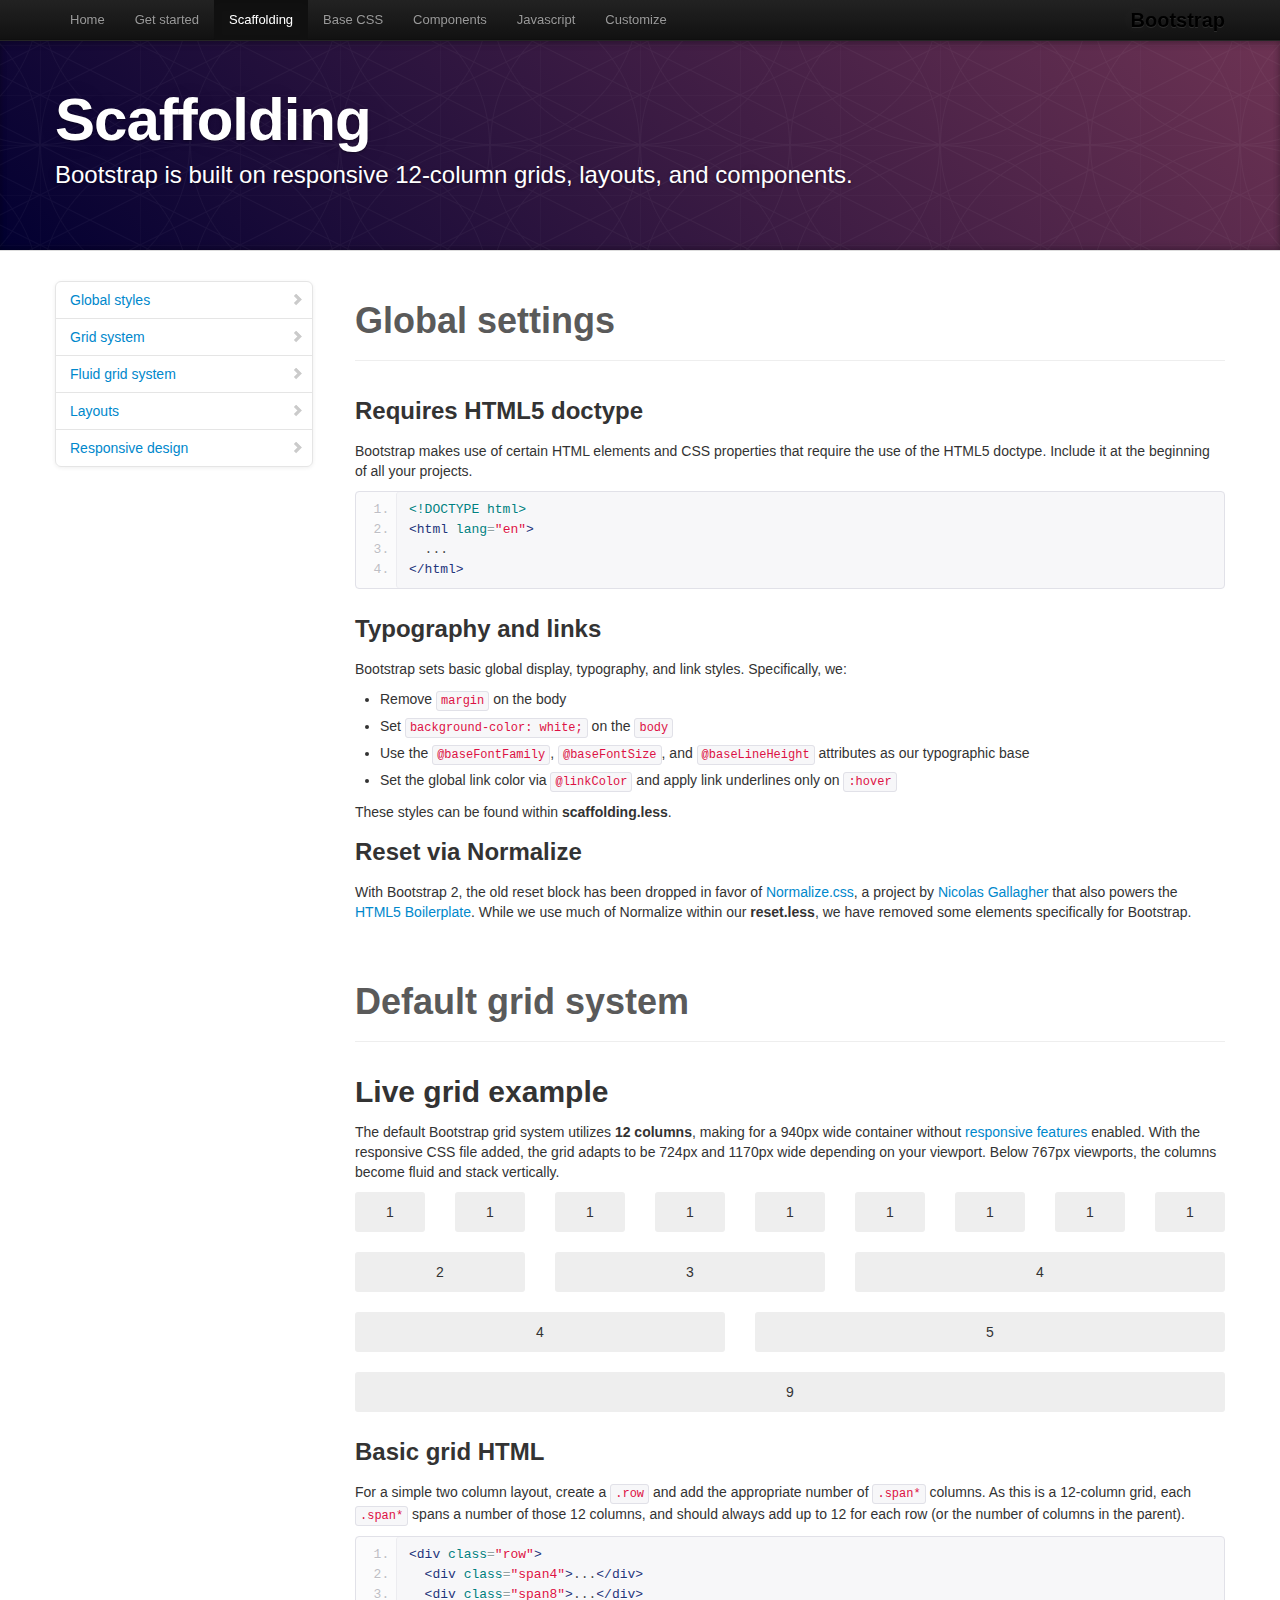
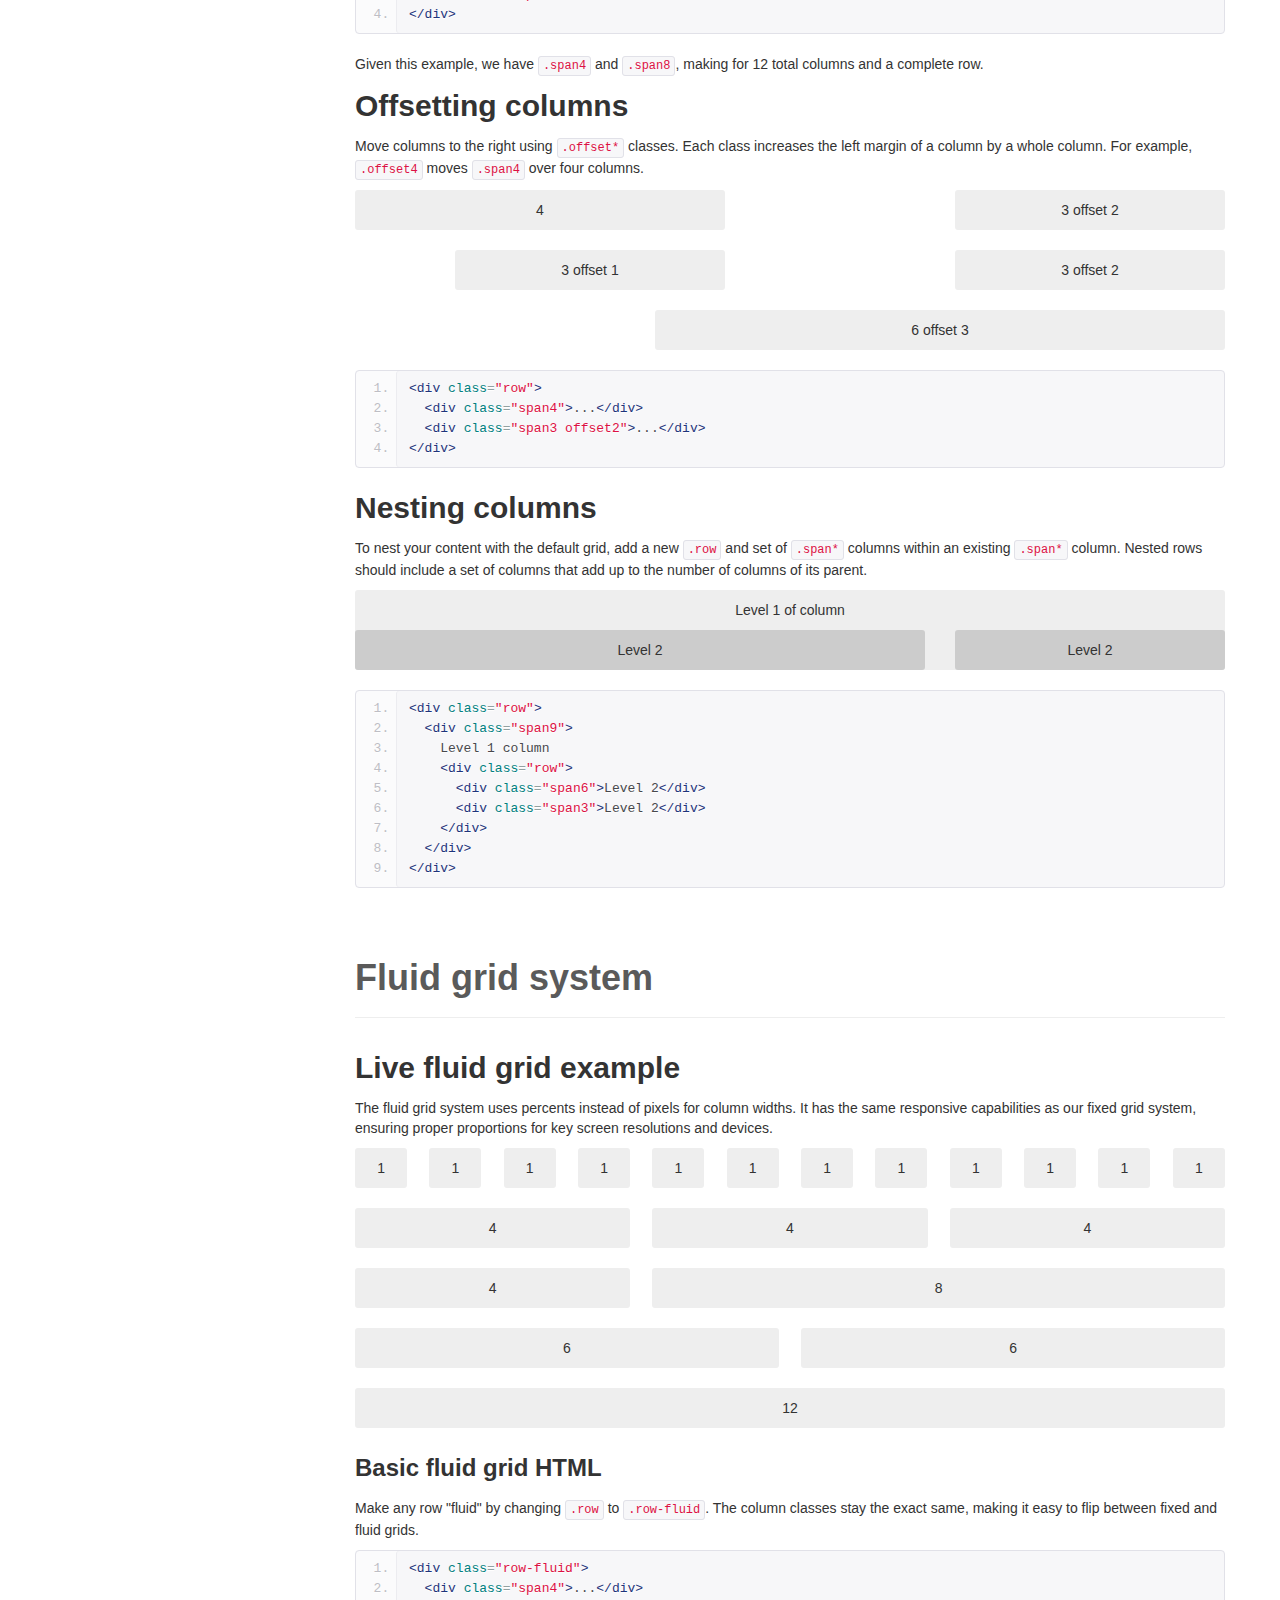
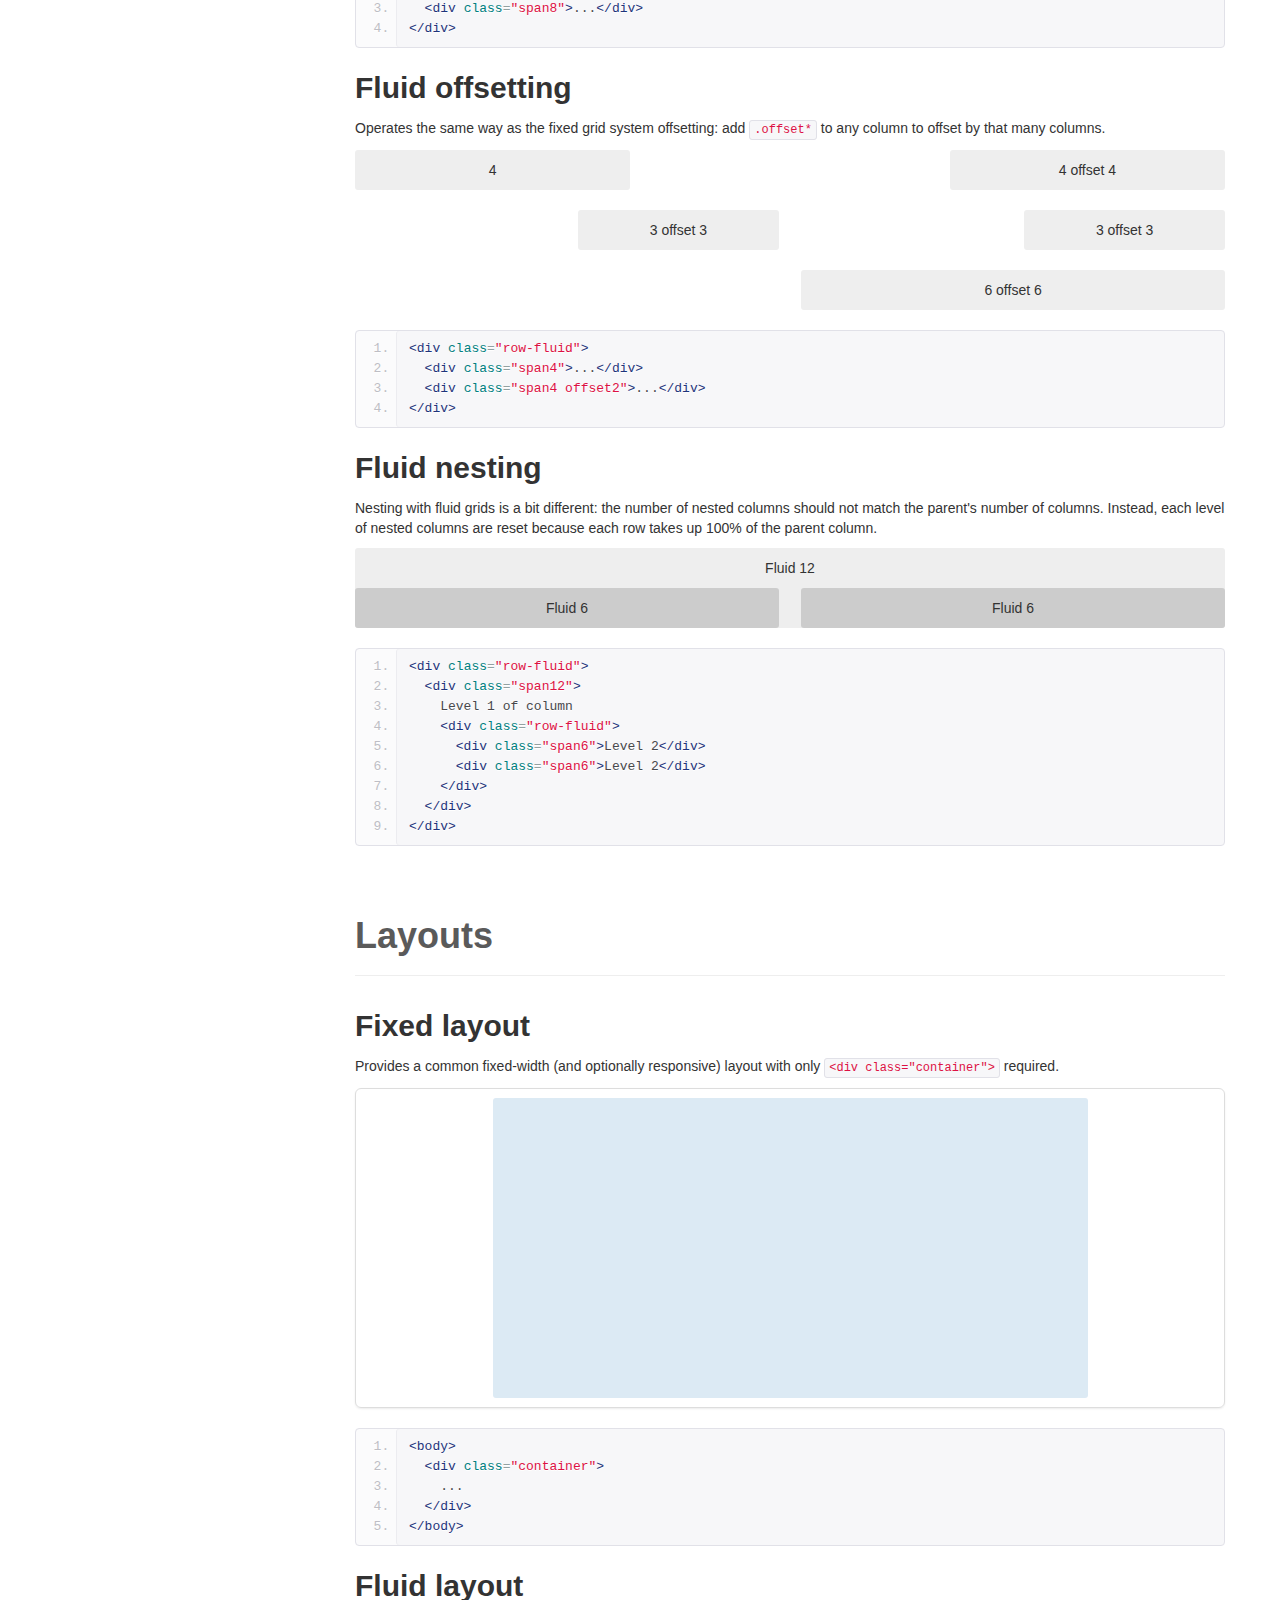
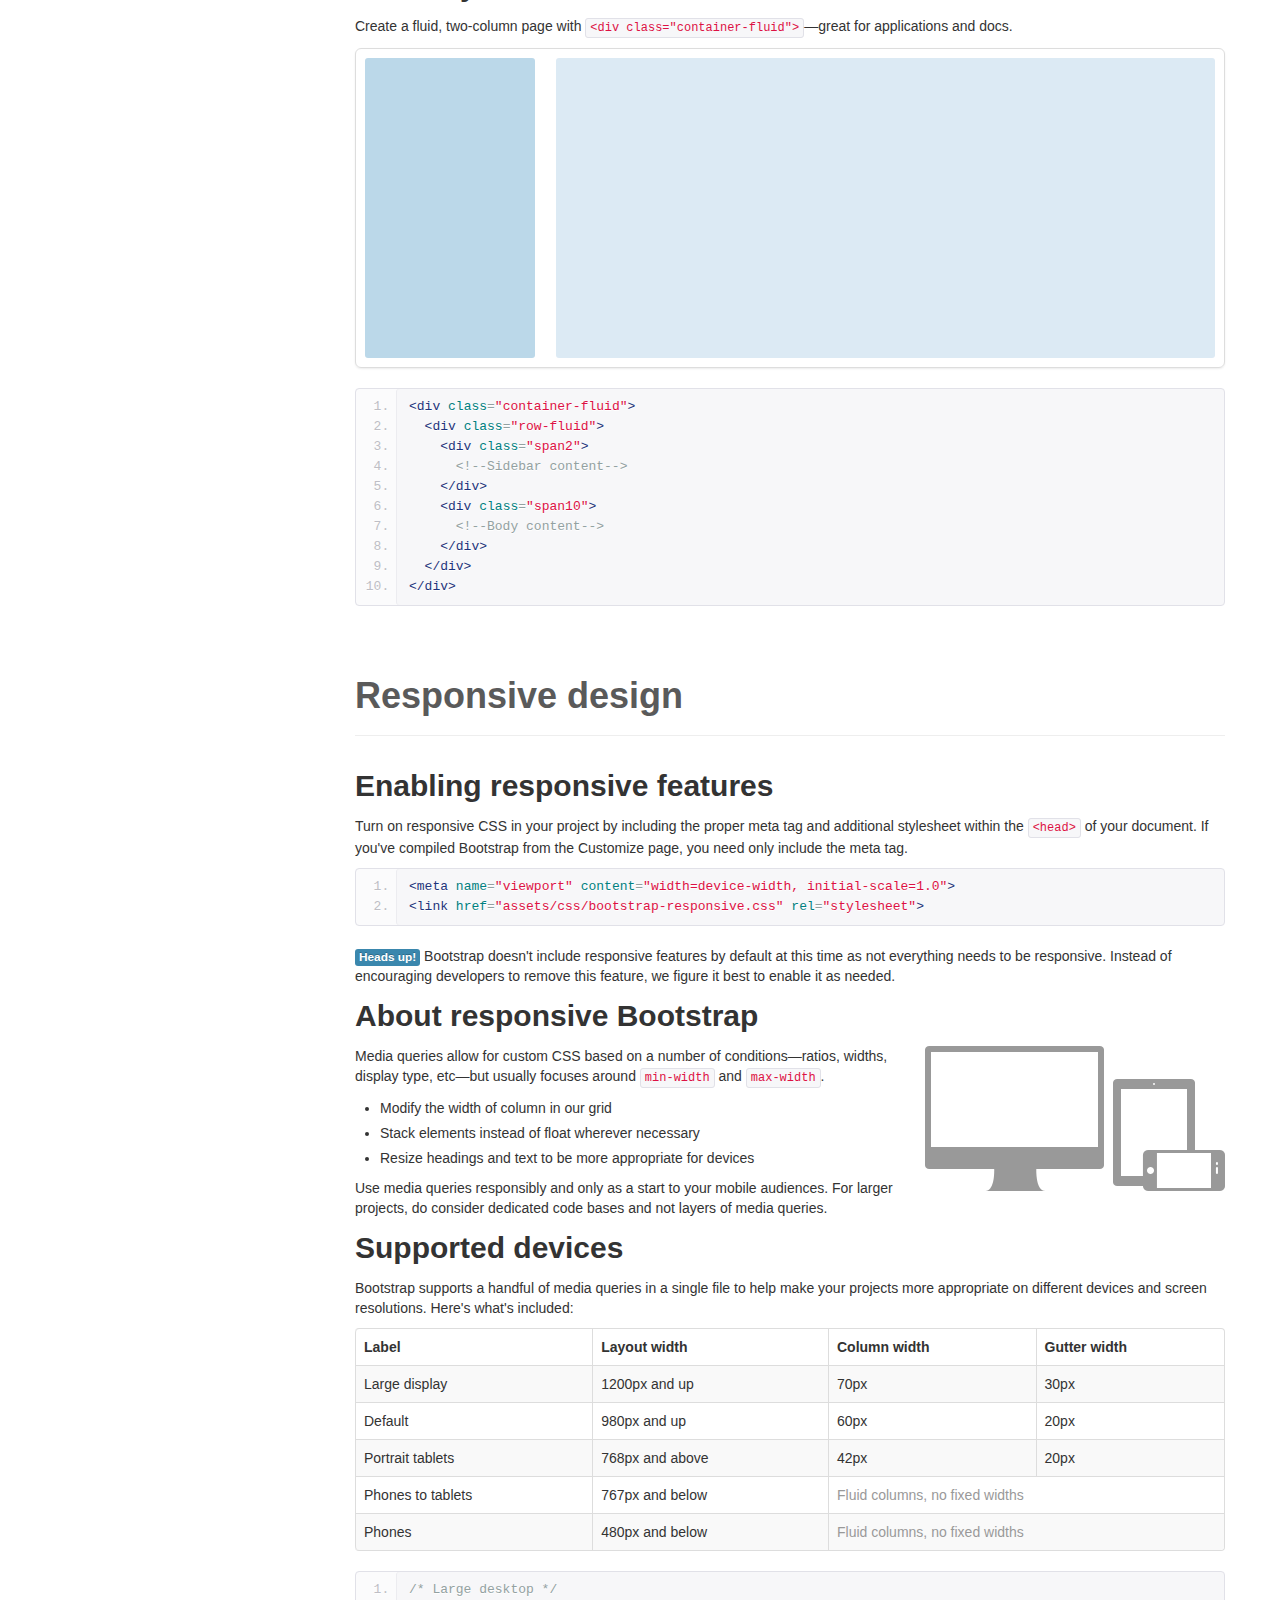
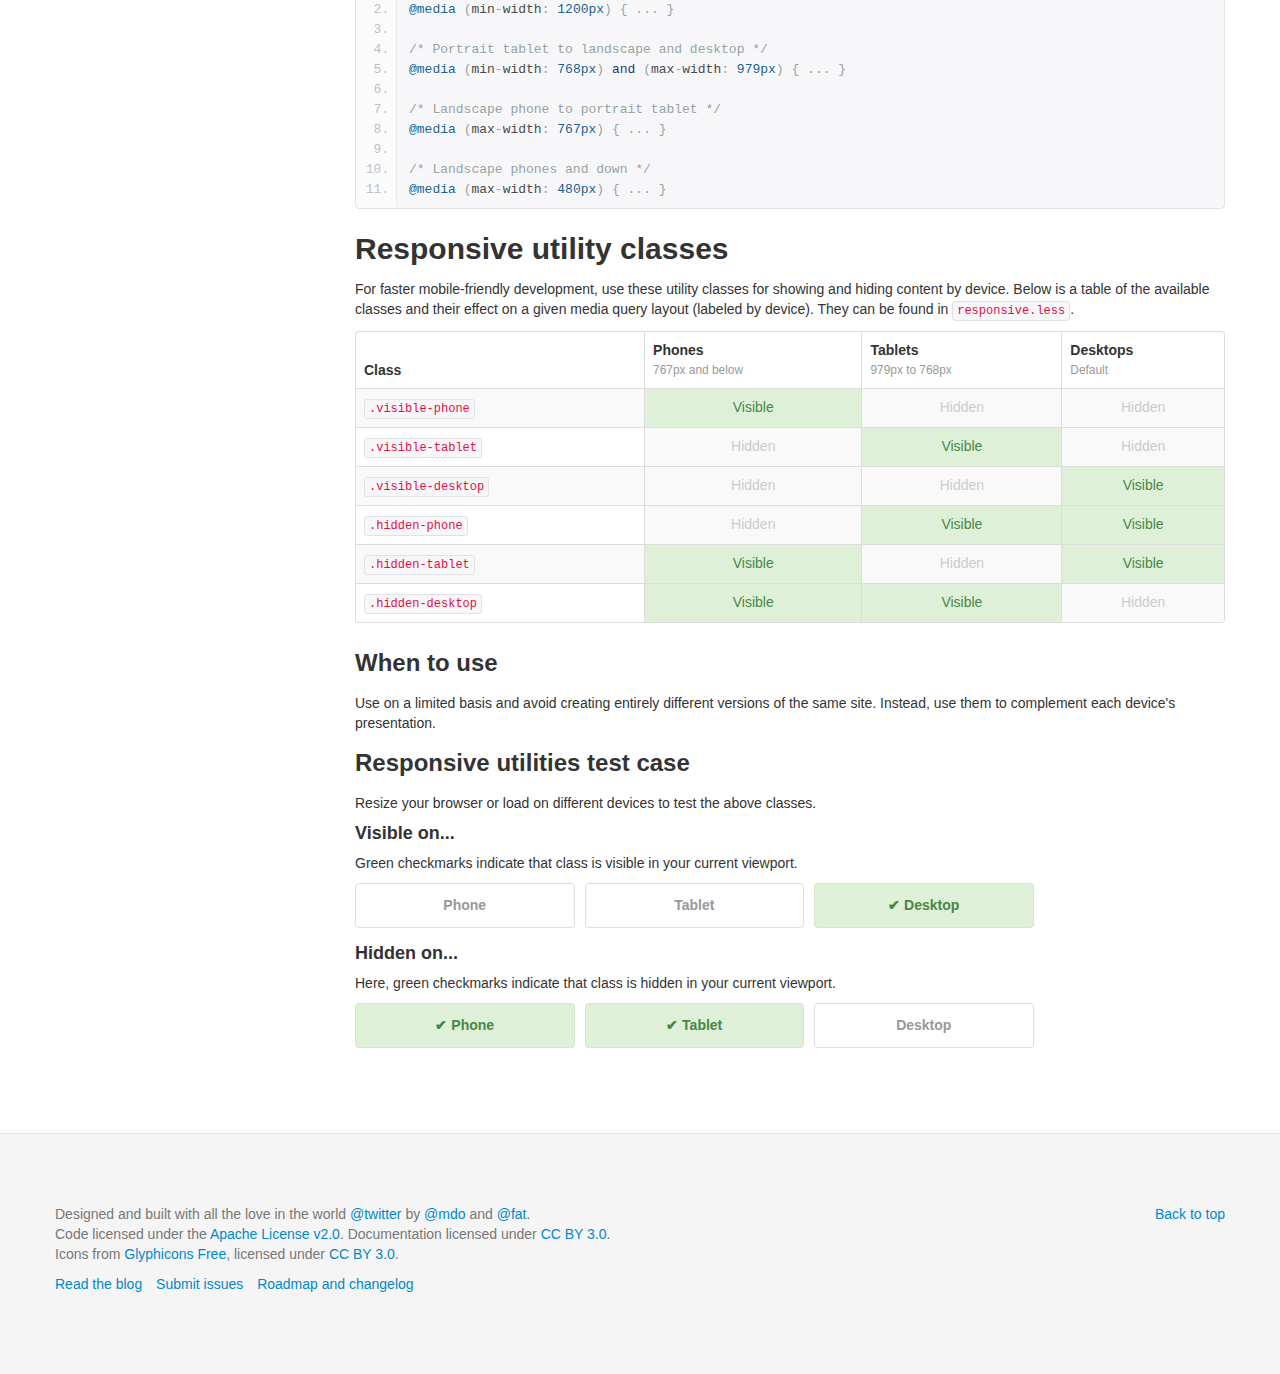
<file: bootstrap/docs/scaffolding.html>
<!DOCTYPE html>
<html lang="en">
  <head>
    <meta charset="utf-8">
    <title>Scaffolding · Twitter Bootstrap</title>
    <meta name="viewport" content="width=device-width, initial-scale=1.0">
    <meta name="description" content="">
    <meta name="author" content="">

    <!-- Le styles -->
    <link href="assets/css/bootstrap.css" rel="stylesheet">
    <link href="assets/css/bootstrap-responsive.css" rel="stylesheet">
    <link href="assets/css/docs.css" rel="stylesheet">
    <link href="assets/js/google-code-prettify/prettify.css" rel="stylesheet">

    <!-- Le HTML5 shim, for IE6-8 support of HTML5 elements -->
    <!--[if lt IE 9]>
      <script src="http://html5shim.googlecode.com/svn/trunk/html5.js"></script>
    <![endif]-->

    <!-- Le fav and touch icons -->
    <link rel="shortcut icon" href="assets/ico/favicon.ico">
    <link rel="apple-touch-icon-precomposed" sizes="144x144" href="assets/ico/apple-touch-icon-144-precomposed.png">
    <link rel="apple-touch-icon-precomposed" sizes="114x114" href="assets/ico/apple-touch-icon-114-precomposed.png">
    <link rel="apple-touch-icon-precomposed" sizes="72x72" href="assets/ico/apple-touch-icon-72-precomposed.png">
    <link rel="apple-touch-icon-precomposed" href="assets/ico/apple-touch-icon-57-precomposed.png">

  </head>

  <body data-spy="scroll" data-target=".bs-docs-sidebar">

    <!-- Navbar
    ================================================== -->
    <div class="navbar navbar-inverse navbar-fixed-top">
      <div class="navbar-inner">
        <div class="container">
          <button type="button" class="btn btn-navbar" data-toggle="collapse" data-target=".nav-collapse">
            <span class="icon-bar"></span>
            <span class="icon-bar"></span>
            <span class="icon-bar"></span>
          </button>
          <a class="brand" href="./index.html">Bootstrap</a>
          <div class="nav-collapse collapse">
            <ul class="nav">
              <li class="">
                <a href="./index.html">Home</a>
              </li>
              <li class="">
                <a href="./getting-started.html">Get started</a>
              </li>
              <li class="active">
                <a href="./scaffolding.html">Scaffolding</a>
              </li>
              <li class="">
                <a href="./base-css.html">Base CSS</a>
              </li>
              <li class="">
                <a href="./components.html">Components</a>
              </li>
              <li class="">
                <a href="./javascript.html">Javascript</a>
              </li>
              <li class="">
                <a href="./customize.html">Customize</a>
              </li>
            </ul>
          </div>
        </div>
      </div>
    </div>

<!-- Subhead
================================================== -->
<header class="jumbotron subhead" id="overview">
  <div class="container">
    <h1>Scaffolding</h1>
    <p class="lead">Bootstrap is built on responsive 12-column grids, layouts, and components.</p>
  </div>
</header>

  <div class="container">

    <!-- Docs nav
    ================================================== -->
    <div class="row">
      <div class="span3 bs-docs-sidebar">
        <ul class="nav nav-list bs-docs-sidenav">
          <li><a href="#global"><i class="icon-chevron-right"></i> Global styles</a></li>
          <li><a href="#gridSystem"><i class="icon-chevron-right"></i> Grid system</a></li>
          <li><a href="#fluidGridSystem"><i class="icon-chevron-right"></i> Fluid grid system</a></li>
          <li><a href="#layouts"><i class="icon-chevron-right"></i> Layouts</a></li>
          <li><a href="#responsive"><i class="icon-chevron-right"></i> Responsive design</a></li>
        </ul>
      </div>
      <div class="span9">



        <!-- Global Bootstrap settings
        ================================================== -->
        <section id="global">
          <div class="page-header">
            <h1>Global settings</h1>
          </div>

          <h3>Requires HTML5 doctype</h3>
          <p>Bootstrap makes use of certain HTML elements and CSS properties that require the use of the HTML5 doctype. Include it at the beginning of all your projects.</p>
<pre class="prettyprint linenums">
&lt;!DOCTYPE html&gt;
&lt;html lang="en"&gt;
  ...
&lt;/html&gt;
</pre>

          <h3>Typography and links</h3>
          <p>Bootstrap sets basic global display, typography, and link styles. Specifically, we:</p>
          <ul>
            <li>Remove <code>margin</code> on the body</li>
            <li>Set <code>background-color: white;</code> on the <code>body</code></li>
            <li>Use the <code>@baseFontFamily</code>, <code>@baseFontSize</code>, and <code>@baseLineHeight</code> attributes as our typographic base</li>
            <li>Set the global link color via <code>@linkColor</code> and apply link underlines only on <code>:hover</code></li>
          </ul>
          <p>These styles can be found within <strong>scaffolding.less</strong>.</p>

          <h3>Reset via Normalize</h3>
          <p>With Bootstrap 2, the old reset block has been dropped in favor of <a href="http://necolas.github.com/normalize.css/" target="_blank">Normalize.css</a>, a project by <a href="http://twitter.com/necolas" target="_blank">Nicolas Gallagher</a> that also powers the <a href="http://html5boilerplate.com" target="_blank">HTML5 Boilerplate</a>. While we use much of Normalize within our <strong>reset.less</strong>, we have removed some elements specifically for Bootstrap.</p>

        </section>




        <!-- Grid system
        ================================================== -->
        <section id="gridSystem">
          <div class="page-header">
            <h1>Default grid system</h1>
          </div>

          <h2>Live grid example</h2>
          <p>The default Bootstrap grid system utilizes <strong>12 columns</strong>, making for a 940px wide container without <a href="./scaffolding.html#responsive">responsive features</a> enabled. With the responsive CSS file added, the grid adapts to be 724px and 1170px wide depending on your viewport. Below 767px viewports, the columns become fluid and stack vertically.</p>
          <div class="bs-docs-grid">
            <div class="row show-grid">
              <div class="span1">1</div>
              <div class="span1">1</div>
              <div class="span1">1</div>
              <div class="span1">1</div>
              <div class="span1">1</div>
              <div class="span1">1</div>
              <div class="span1">1</div>
              <div class="span1">1</div>
              <div class="span1">1</div>
            </div>
            <div class="row show-grid">
              <div class="span2">2</div>
              <div class="span3">3</div>
              <div class="span4">4</div>
            </div>
            <div class="row show-grid">
              <div class="span4">4</div>
              <div class="span5">5</div>
            </div>
            <div class="row show-grid">
              <div class="span9">9</div>
            </div>
          </div>

          <h3>Basic grid HTML</h3>
          <p>For a simple two column layout, create a <code>.row</code> and add the appropriate number of <code>.span*</code> columns. As this is a 12-column grid, each <code>.span*</code> spans a number of those 12 columns, and should always add up to 12 for each row (or the number of columns in the parent).</p>
<pre class="prettyprint linenums">
&lt;div class="row"&gt;
  &lt;div class="span4"&gt;...&lt;/div&gt;
  &lt;div class="span8"&gt;...&lt;/div&gt;
&lt;/div&gt;
</pre>
          <p>Given this example, we have <code>.span4</code> and <code>.span8</code>, making for 12 total columns and a complete row.</p>

          <h2>Offsetting columns</h2>
          <p>Move columns to the right using <code>.offset*</code> classes. Each class increases the left margin of a column by a whole column. For example, <code>.offset4</code> moves <code>.span4</code> over four columns.</p>
          <div class="bs-docs-grid">
            <div class="row show-grid">
              <div class="span4">4</div>
              <div class="span3 offset2">3 offset 2</div>
            </div><!-- /row -->
            <div class="row show-grid">
              <div class="span3 offset1">3 offset 1</div>
              <div class="span3 offset2">3 offset 2</div>
            </div><!-- /row -->
            <div class="row show-grid">
              <div class="span6 offset3">6 offset 3</div>
            </div><!-- /row -->
          </div>
<pre class="prettyprint linenums">
&lt;div class="row"&gt;
  &lt;div class="span4"&gt;...&lt;/div&gt;
  &lt;div class="span3 offset2"&gt;...&lt;/div&gt;
&lt;/div&gt;
</pre>

          <h2>Nesting columns</h2>
          <p>To nest your content with the default grid, add a new <code>.row</code> and set of <code>.span*</code> columns within an existing <code>.span*</code> column. Nested rows should include a set of columns that add up to the number of columns of its parent.</p>
          <div class="row show-grid">
            <div class="span9">
              Level 1 of column
              <div class="row show-grid">
                <div class="span6">
                  Level 2
                </div>
                <div class="span3">
                  Level 2
                </div>
              </div>
            </div>
          </div>
<pre class="prettyprint linenums">
&lt;div class="row"&gt;
  &lt;div class="span9"&gt;
    Level 1 column
    &lt;div class="row"&gt;
      &lt;div class="span6"&gt;Level 2&lt;/div&gt;
      &lt;div class="span3"&gt;Level 2&lt;/div&gt;
    &lt;/div&gt;
  &lt;/div&gt;
&lt;/div&gt;
</pre>
        </section>



        <!-- Fluid grid system
        ================================================== -->
        <section id="fluidGridSystem">
          <div class="page-header">
            <h1>Fluid grid system</h1>
          </div>

          <h2>Live fluid grid example</h2>
          <p>The fluid grid system uses percents instead of pixels for column widths. It has the same responsive capabilities as our fixed grid system, ensuring proper proportions for key screen resolutions and devices.</p>
          <div class="bs-docs-grid">
            <div class="row-fluid show-grid">
              <div class="span1">1</div>
              <div class="span1">1</div>
              <div class="span1">1</div>
              <div class="span1">1</div>
              <div class="span1">1</div>
              <div class="span1">1</div>
              <div class="span1">1</div>
              <div class="span1">1</div>
              <div class="span1">1</div>
              <div class="span1">1</div>
              <div class="span1">1</div>
              <div class="span1">1</div>
            </div>
            <div class="row-fluid show-grid">
              <div class="span4">4</div>
              <div class="span4">4</div>
              <div class="span4">4</div>
            </div>
            <div class="row-fluid show-grid">
              <div class="span4">4</div>
              <div class="span8">8</div>
            </div>
            <div class="row-fluid show-grid">
              <div class="span6">6</div>
              <div class="span6">6</div>
            </div>
            <div class="row-fluid show-grid">
              <div class="span12">12</div>
            </div>
          </div>

          <h3>Basic fluid grid HTML</h3>
          <p>Make any row "fluid" by changing <code>.row</code> to <code>.row-fluid</code>. The column classes stay the exact same, making it easy to flip between fixed and fluid grids.</p>
<pre class="prettyprint linenums">
&lt;div class="row-fluid"&gt;
  &lt;div class="span4"&gt;...&lt;/div&gt;
  &lt;div class="span8"&gt;...&lt;/div&gt;
&lt;/div&gt;
</pre>

          <h2>Fluid offsetting</h2>
          <p>Operates the same way as the fixed grid system offsetting: add <code>.offset*</code> to any column to offset by that many columns.</p>
          <div class="bs-docs-grid">
            <div class="row-fluid show-grid">
              <div class="span4">4</div>
              <div class="span4 offset4">4 offset 4</div>
            </div><!-- /row -->
            <div class="row-fluid show-grid">
              <div class="span3 offset3">3 offset 3</div>
              <div class="span3 offset3">3 offset 3</div>
            </div><!-- /row -->
            <div class="row-fluid show-grid">
              <div class="span6 offset6">6 offset 6</div>
            </div><!-- /row -->
          </div>
<pre class="prettyprint linenums">
&lt;div class="row-fluid"&gt;
  &lt;div class="span4"&gt;...&lt;/div&gt;
  &lt;div class="span4 offset2"&gt;...&lt;/div&gt;
&lt;/div&gt;
</pre>

          <h2>Fluid nesting</h2>
          <p>Nesting with fluid grids is a bit different: the number of nested columns should not match the parent's number of columns. Instead, each level of nested columns are reset because each row takes up 100% of the parent column.</p>
          <div class="row-fluid show-grid">
            <div class="span12">
              Fluid 12
              <div class="row-fluid show-grid">
                <div class="span6">
                  Fluid 6
                </div>
                <div class="span6">
                  Fluid 6
                </div>
              </div>
            </div>
          </div>
<pre class="prettyprint linenums">
&lt;div class="row-fluid"&gt;
  &lt;div class="span12"&gt;
    Level 1 of column
    &lt;div class="row-fluid"&gt;
      &lt;div class="span6"&gt;Level 2&lt;/div&gt;
      &lt;div class="span6"&gt;Level 2&lt;/div&gt;
    &lt;/div&gt;
  &lt;/div&gt;
&lt;/div&gt;
</pre>

        </section>




        <!-- Layouts (Default and fluid)
        ================================================== -->
        <section id="layouts">
          <div class="page-header">
            <h1>Layouts</h1>
          </div>

          <h2>Fixed layout</h2>
          <p>Provides a common fixed-width (and optionally responsive) layout with only <code>&lt;div class="container"&gt;</code> required.</p>
          <div class="mini-layout">
            <div class="mini-layout-body"></div>
          </div>
<pre class="prettyprint linenums">
&lt;body&gt;
  &lt;div class="container"&gt;
    ...
  &lt;/div&gt;
&lt;/body&gt;
</pre>

          <h2>Fluid layout</h2>
          <p>Create a fluid, two-column page with <code>&lt;div class="container-fluid"&gt;</code>&mdash;great for applications and docs.</p>
          <div class="mini-layout fluid">
            <div class="mini-layout-sidebar"></div>
            <div class="mini-layout-body"></div>
          </div>
<pre class="prettyprint linenums">
&lt;div class="container-fluid"&gt;
  &lt;div class="row-fluid"&gt;
    &lt;div class="span2"&gt;
      &lt;!--Sidebar content--&gt;
    &lt;/div&gt;
    &lt;div class="span10"&gt;
      &lt;!--Body content--&gt;
    &lt;/div&gt;
  &lt;/div&gt;
&lt;/div&gt;
</pre>
        </section>




        <!-- Responsive design
        ================================================== -->
        <section id="responsive">
          <div class="page-header">
            <h1>Responsive design</h1>
          </div>

          <h2>Enabling responsive features</h2>
          <p>Turn on responsive CSS in your project by including the proper meta tag and additional stylesheet within the <code>&lt;head&gt;</code> of your document. If you've compiled Bootstrap from the Customize page, you need only include the meta tag.</p>
<pre class="prettyprint linenums">
&lt;meta name="viewport" content="width=device-width, initial-scale=1.0"&gt;
&lt;link href="assets/css/bootstrap-responsive.css" rel="stylesheet"&gt;
</pre>
          <p><span class="label label-info">Heads up!</span>  Bootstrap doesn't include responsive features by default at this time as not everything needs to be responsive. Instead of encouraging developers to remove this feature, we figure it best to enable it as needed.</p>

          <h2>About responsive Bootstrap</h2>
          <img src="assets/img/responsive-illustrations.png" alt="Responsive devices" style="float: right; margin: 0 0 20px 20px;">
          <p>Media queries allow for custom CSS based on a number of conditions&mdash;ratios, widths, display type, etc&mdash;but usually focuses around <code>min-width</code> and <code>max-width</code>.</p>
          <ul>
            <li>Modify the width of column in our grid</li>
            <li>Stack elements instead of float wherever necessary</li>
            <li>Resize headings and text to be more appropriate for devices</li>
          </ul>
          <p>Use media queries responsibly and only as a start to your mobile audiences. For larger projects, do consider dedicated code bases and not layers of media queries.</p>

          <h2>Supported devices</h2>
          <p>Bootstrap supports a handful of media queries in a single file to help make your projects more appropriate on different devices and screen resolutions. Here's what's included:</p>
          <table class="table table-bordered table-striped">
            <thead>
              <tr>
                <th>Label</th>
                <th>Layout width</th>
                <th>Column width</th>
                <th>Gutter width</th>
              </tr>
            </thead>
            <tbody>
              <tr>
                <td>Large display</td>
                <td>1200px and up</td>
                <td>70px</td>
                <td>30px</td>
              </tr>
              <tr>
                <td>Default</td>
                <td>980px and up</td>
                <td>60px</td>
                <td>20px</td>
              </tr>
              <tr>
                <td>Portrait tablets</td>
                <td>768px and above</td>
                <td>42px</td>
                <td>20px</td>
              </tr>
              <tr>
                <td>Phones to tablets</td>
                <td>767px and below</td>
                <td class="muted" colspan="2">Fluid columns, no fixed widths</td>
              </tr>
              <tr>
                <td>Phones</td>
                <td>480px and below</td>
                <td class="muted" colspan="2">Fluid columns, no fixed widths</td>
              </tr>
            </tbody>
          </table>
<pre class="prettyprint linenums">
/* Large desktop */
@media (min-width: 1200px) { ... }

/* Portrait tablet to landscape and desktop */
@media (min-width: 768px) and (max-width: 979px) { ... }

/* Landscape phone to portrait tablet */
@media (max-width: 767px) { ... }

/* Landscape phones and down */
@media (max-width: 480px) { ... }
</pre>


          <h2>Responsive utility classes</h2>
          <p>For faster mobile-friendly development, use these utility classes for showing and hiding content by device. Below is a table of the available classes and their effect on a given media query layout (labeled by device). They can be found in <code>responsive.less</code>.</p>
          <table class="table table-bordered table-striped responsive-utilities">
            <thead>
              <tr>
                <th>Class</th>
                <th>Phones <small>767px and below</small></th>
                <th>Tablets <small>979px to 768px</small></th>
                <th>Desktops <small>Default</small></th>
              </tr>
            </thead>
            <tbody>
              <tr>
                <th><code>.visible-phone</code></th>
                <td class="is-visible">Visible</td>
                <td class="is-hidden">Hidden</td>
                <td class="is-hidden">Hidden</td>
              </tr>
              <tr>
                <th><code>.visible-tablet</code></th>
                <td class="is-hidden">Hidden</td>
                <td class="is-visible">Visible</td>
                <td class="is-hidden">Hidden</td>
              </tr>
              <tr>
                <th><code>.visible-desktop</code></th>
                <td class="is-hidden">Hidden</td>
                <td class="is-hidden">Hidden</td>
                <td class="is-visible">Visible</td>
              </tr>
              <tr>
                <th><code>.hidden-phone</code></th>
                <td class="is-hidden">Hidden</td>
                <td class="is-visible">Visible</td>
                <td class="is-visible">Visible</td>
              </tr>
              <tr>
                <th><code>.hidden-tablet</code></th>
                <td class="is-visible">Visible</td>
                <td class="is-hidden">Hidden</td>
                <td class="is-visible">Visible</td>
              </tr>
              <tr>
                <th><code>.hidden-desktop</code></th>
                <td class="is-visible">Visible</td>
                <td class="is-visible">Visible</td>
                <td class="is-hidden">Hidden</td>
              </tr>
            </tbody>
          </table>

          <h3>When to use</h3>
          <p>Use on a limited basis and avoid creating entirely different versions of the same site. Instead, use them to complement each device's presentation.</p>

          <h3>Responsive utilities test case</h3>
          <p>Resize your browser or load on different devices to test the above classes.</p>
          <h4>Visible on...</h4>
          <p>Green checkmarks indicate that class is visible in your current viewport.</p>
          <ul class="responsive-utilities-test">
            <li>Phone<span class="visible-phone">&#10004; Phone</span></li>
            <li>Tablet<span class="visible-tablet">&#10004; Tablet</span></li>
            <li>Desktop<span class="visible-desktop">&#10004; Desktop</span></li>
          </ul>
          <h4>Hidden on...</h4>
          <p>Here, green checkmarks indicate that class is hidden in your current viewport.</p>
          <ul class="responsive-utilities-test hidden-on">
            <li>Phone<span class="hidden-phone">&#10004; Phone</span></li>
            <li>Tablet<span class="hidden-tablet">&#10004; Tablet</span></li>
            <li>Desktop<span class="hidden-desktop">&#10004; Desktop</span></li>
          </ul>

        </section>



      </div>
    </div>

  </div>



    <!-- Footer
    ================================================== -->
    <footer class="footer">
      <div class="container">
        <p class="pull-right"><a href="#">Back to top</a></p>
        <p>Designed and built with all the love in the world <a href="http://twitter.com/twitter" target="_blank">@twitter</a> by <a href="http://twitter.com/mdo" target="_blank">@mdo</a> and <a href="http://twitter.com/fat" target="_blank">@fat</a>.</p>
        <p>Code licensed under the <a href="http://www.apache.org/licenses/LICENSE-2.0" target="_blank">Apache License v2.0</a>. Documentation licensed under <a href="http://creativecommons.org/licenses/by/3.0/">CC BY 3.0</a>.</p>
        <p>Icons from <a href="http://glyphicons.com">Glyphicons Free</a>, licensed under <a href="http://creativecommons.org/licenses/by/3.0/">CC BY 3.0</a>.</p>
        <ul class="footer-links">
          <li><a href="http://blog.getbootstrap.com">Read the blog</a></li>
          <li><a href="https://github.com/twitter/bootstrap/issues?state=open">Submit issues</a></li>
          <li><a href="https://github.com/twitter/bootstrap/wiki">Roadmap and changelog</a></li>
        </ul>
      </div>
    </footer>



    <!-- Le javascript
    ================================================== -->
    <!-- Placed at the end of the document so the pages load faster -->
    <script type="text/javascript" src="http://platform.twitter.com/widgets.js"></script>
    <script src="assets/js/jquery.js"></script>
    <script src="assets/js/google-code-prettify/prettify.js"></script>
    <script src="assets/js/bootstrap-transition.js"></script>
    <script src="assets/js/bootstrap-alert.js"></script>
    <script src="assets/js/bootstrap-modal.js"></script>
    <script src="assets/js/bootstrap-dropdown.js"></script>
    <script src="assets/js/bootstrap-scrollspy.js"></script>
    <script src="assets/js/bootstrap-tab.js"></script>
    <script src="assets/js/bootstrap-tooltip.js"></script>
    <script src="assets/js/bootstrap-popover.js"></script>
    <script src="assets/js/bootstrap-button.js"></script>
    <script src="assets/js/bootstrap-collapse.js"></script>
    <script src="assets/js/bootstrap-carousel.js"></script>
    <script src="assets/js/bootstrap-typeahead.js"></script>
    <script src="assets/js/bootstrap-affix.js"></script>
    <script src="assets/js/application.js"></script>



  </body>
</html>
</file>
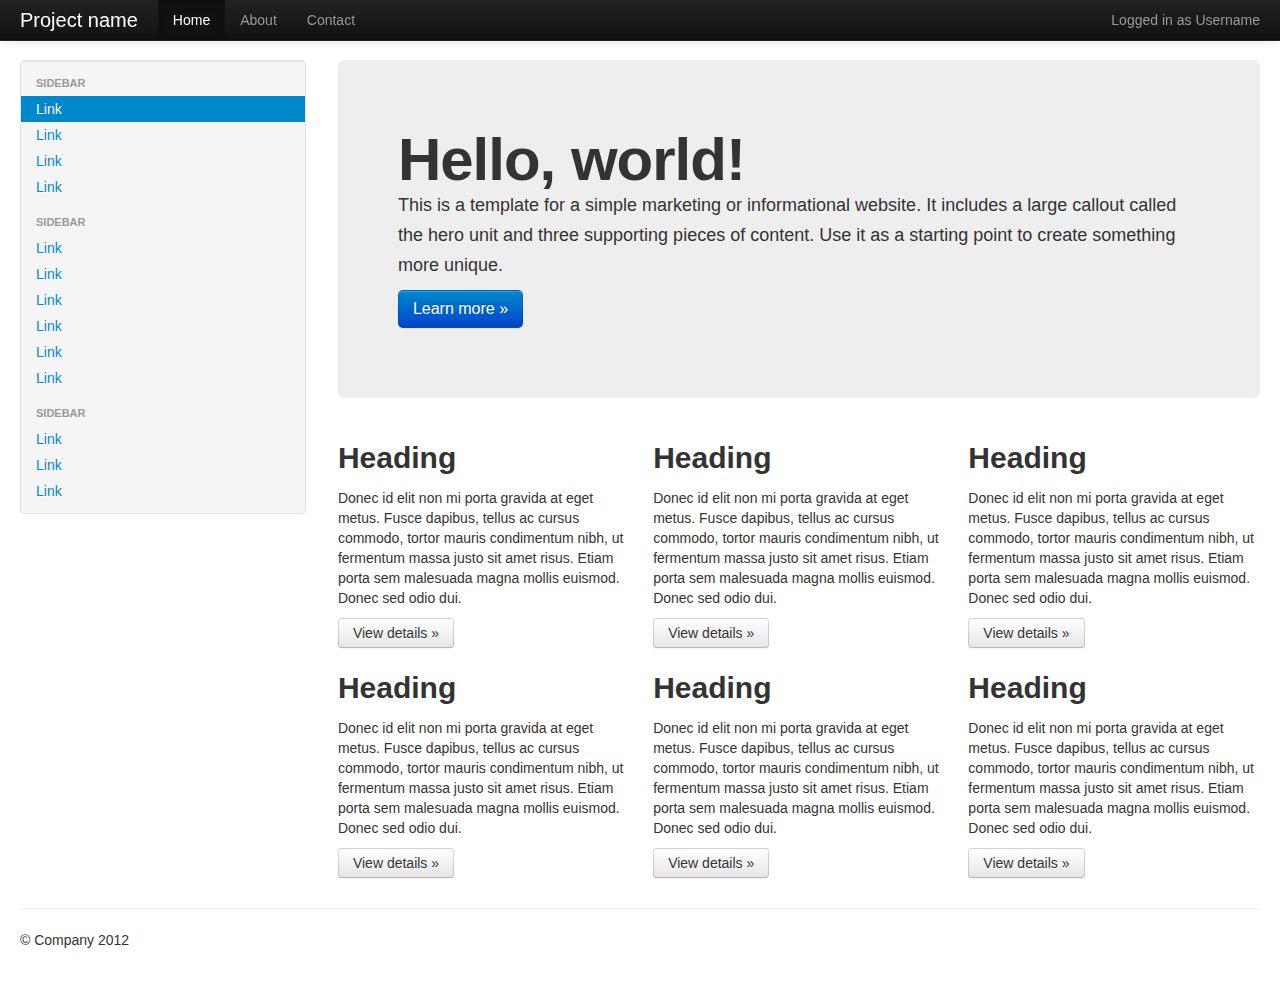
<file: bootstrap/docs/examples/fluid.html>
<!DOCTYPE html>
<html lang="en">
  <head>
    <meta charset="utf-8">
    <title>Bootstrap, from Twitter</title>
    <meta name="viewport" content="width=device-width, initial-scale=1.0">
    <meta name="description" content="">
    <meta name="author" content="">

    <!-- Le styles -->
    <link href="../assets/css/bootstrap.css" rel="stylesheet">
    <style type="text/css">
      body {
        padding-top: 60px;
        padding-bottom: 40px;
      }
      .sidebar-nav {
        padding: 9px 0;
      }
    </style>
    <link href="../assets/css/bootstrap-responsive.css" rel="stylesheet">

    <!-- Le HTML5 shim, for IE6-8 support of HTML5 elements -->
    <!--[if lt IE 9]>
      <script src="http://html5shim.googlecode.com/svn/trunk/html5.js"></script>
    <![endif]-->

    <!-- Le fav and touch icons -->
    <link rel="shortcut icon" href="../assets/ico/favicon.ico">
    <link rel="apple-touch-icon-precomposed" sizes="144x144" href="../assets/ico/apple-touch-icon-144-precomposed.png">
    <link rel="apple-touch-icon-precomposed" sizes="114x114" href="../assets/ico/apple-touch-icon-114-precomposed.png">
    <link rel="apple-touch-icon-precomposed" sizes="72x72" href="../assets/ico/apple-touch-icon-72-precomposed.png">
    <link rel="apple-touch-icon-precomposed" href="../assets/ico/apple-touch-icon-57-precomposed.png">
  </head>

  <body>

    <div class="navbar navbar-inverse navbar-fixed-top">
      <div class="navbar-inner">
        <div class="container-fluid">
          <a class="btn btn-navbar" data-toggle="collapse" data-target=".nav-collapse">
            <span class="icon-bar"></span>
            <span class="icon-bar"></span>
            <span class="icon-bar"></span>
          </a>
          <a class="brand" href="#">Project name</a>
          <div class="nav-collapse collapse">
            <p class="navbar-text pull-right">
              Logged in as <a href="#" class="navbar-link">Username</a>
            </p>
            <ul class="nav">
              <li class="active"><a href="#">Home</a></li>
              <li><a href="#about">About</a></li>
              <li><a href="#contact">Contact</a></li>
            </ul>
          </div><!--/.nav-collapse -->
        </div>
      </div>
    </div>

    <div class="container-fluid">
      <div class="row-fluid">
        <div class="span3">
          <div class="well sidebar-nav">
            <ul class="nav nav-list">
              <li class="nav-header">Sidebar</li>
              <li class="active"><a href="#">Link</a></li>
              <li><a href="#">Link</a></li>
              <li><a href="#">Link</a></li>
              <li><a href="#">Link</a></li>
              <li class="nav-header">Sidebar</li>
              <li><a href="#">Link</a></li>
              <li><a href="#">Link</a></li>
              <li><a href="#">Link</a></li>
              <li><a href="#">Link</a></li>
              <li><a href="#">Link</a></li>
              <li><a href="#">Link</a></li>
              <li class="nav-header">Sidebar</li>
              <li><a href="#">Link</a></li>
              <li><a href="#">Link</a></li>
              <li><a href="#">Link</a></li>
            </ul>
          </div><!--/.well -->
        </div><!--/span-->
        <div class="span9">
          <div class="hero-unit">
            <h1>Hello, world!</h1>
            <p>This is a template for a simple marketing or informational website. It includes a large callout called the hero unit and three supporting pieces of content. Use it as a starting point to create something more unique.</p>
            <p><a class="btn btn-primary btn-large">Learn more &raquo;</a></p>
          </div>
          <div class="row-fluid">
            <div class="span4">
              <h2>Heading</h2>
              <p>Donec id elit non mi porta gravida at eget metus. Fusce dapibus, tellus ac cursus commodo, tortor mauris condimentum nibh, ut fermentum massa justo sit amet risus. Etiam porta sem malesuada magna mollis euismod. Donec sed odio dui. </p>
              <p><a class="btn" href="#">View details &raquo;</a></p>
            </div><!--/span-->
            <div class="span4">
              <h2>Heading</h2>
              <p>Donec id elit non mi porta gravida at eget metus. Fusce dapibus, tellus ac cursus commodo, tortor mauris condimentum nibh, ut fermentum massa justo sit amet risus. Etiam porta sem malesuada magna mollis euismod. Donec sed odio dui. </p>
              <p><a class="btn" href="#">View details &raquo;</a></p>
            </div><!--/span-->
            <div class="span4">
              <h2>Heading</h2>
              <p>Donec id elit non mi porta gravida at eget metus. Fusce dapibus, tellus ac cursus commodo, tortor mauris condimentum nibh, ut fermentum massa justo sit amet risus. Etiam porta sem malesuada magna mollis euismod. Donec sed odio dui. </p>
              <p><a class="btn" href="#">View details &raquo;</a></p>
            </div><!--/span-->
          </div><!--/row-->
          <div class="row-fluid">
            <div class="span4">
              <h2>Heading</h2>
              <p>Donec id elit non mi porta gravida at eget metus. Fusce dapibus, tellus ac cursus commodo, tortor mauris condimentum nibh, ut fermentum massa justo sit amet risus. Etiam porta sem malesuada magna mollis euismod. Donec sed odio dui. </p>
              <p><a class="btn" href="#">View details &raquo;</a></p>
            </div><!--/span-->
            <div class="span4">
              <h2>Heading</h2>
              <p>Donec id elit non mi porta gravida at eget metus. Fusce dapibus, tellus ac cursus commodo, tortor mauris condimentum nibh, ut fermentum massa justo sit amet risus. Etiam porta sem malesuada magna mollis euismod. Donec sed odio dui. </p>
              <p><a class="btn" href="#">View details &raquo;</a></p>
            </div><!--/span-->
            <div class="span4">
              <h2>Heading</h2>
              <p>Donec id elit non mi porta gravida at eget metus. Fusce dapibus, tellus ac cursus commodo, tortor mauris condimentum nibh, ut fermentum massa justo sit amet risus. Etiam porta sem malesuada magna mollis euismod. Donec sed odio dui. </p>
              <p><a class="btn" href="#">View details &raquo;</a></p>
            </div><!--/span-->
          </div><!--/row-->
        </div><!--/span-->
      </div><!--/row-->

      <hr>

      <footer>
        <p>&copy; Company 2012</p>
      </footer>

    </div><!--/.fluid-container-->

    <!-- Le javascript
    ================================================== -->
    <!-- Placed at the end of the document so the pages load faster -->
    <script src="../assets/js/jquery.js"></script>
    <script src="../assets/js/bootstrap-transition.js"></script>
    <script src="../assets/js/bootstrap-alert.js"></script>
    <script src="../assets/js/bootstrap-modal.js"></script>
    <script src="../assets/js/bootstrap-dropdown.js"></script>
    <script src="../assets/js/bootstrap-scrollspy.js"></script>
    <script src="../assets/js/bootstrap-tab.js"></script>
    <script src="../assets/js/bootstrap-tooltip.js"></script>
    <script src="../assets/js/bootstrap-popover.js"></script>
    <script src="../assets/js/bootstrap-button.js"></script>
    <script src="../assets/js/bootstrap-collapse.js"></script>
    <script src="../assets/js/bootstrap-carousel.js"></script>
    <script src="../assets/js/bootstrap-typeahead.js"></script>

  </body>
</html>
</file>
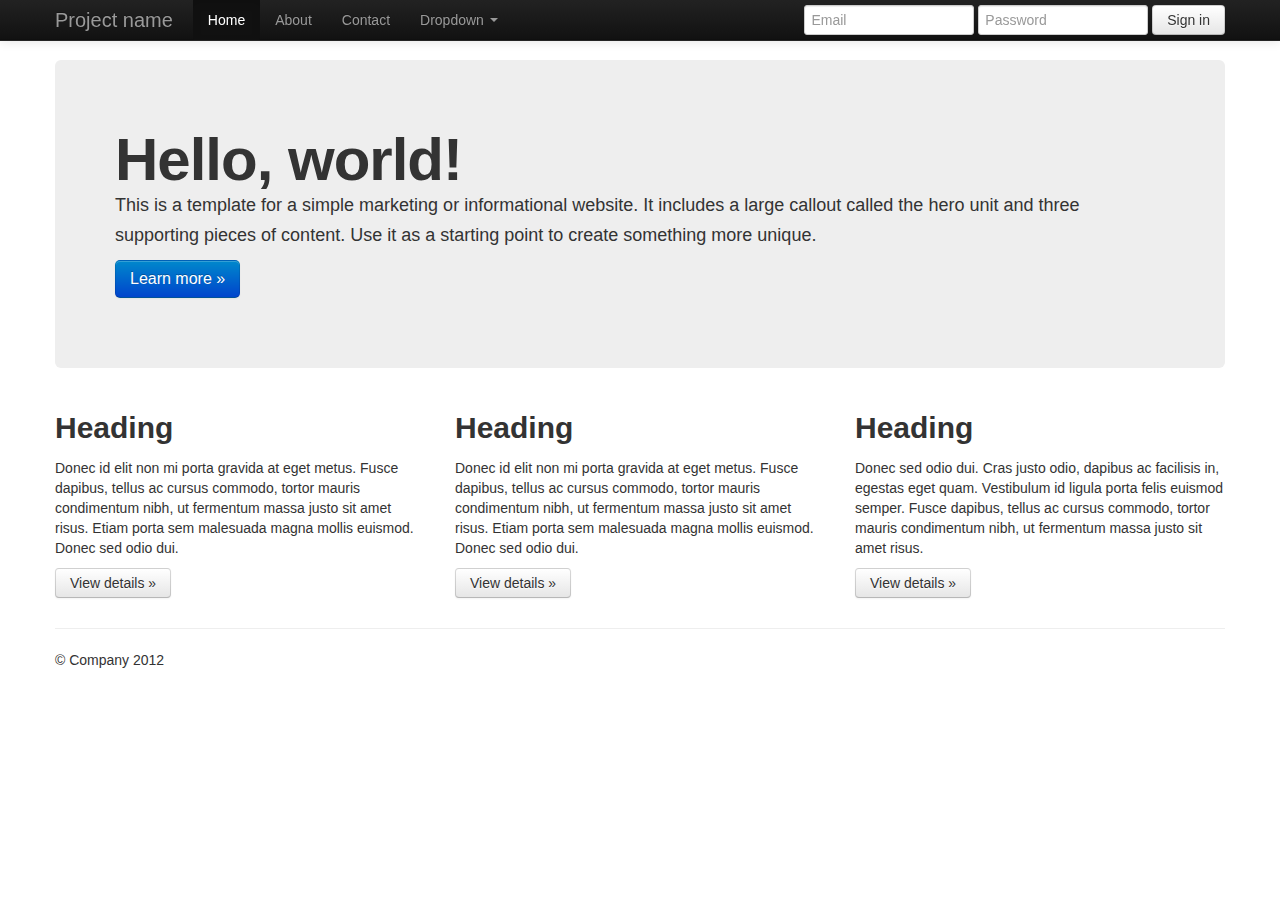
<file: bootstrap/docs/examples/hero.html>
<!DOCTYPE html>
<html lang="en">
  <head>
    <meta charset="utf-8">
    <title>Bootstrap, from Twitter</title>
    <meta name="viewport" content="width=device-width, initial-scale=1.0">
    <meta name="description" content="">
    <meta name="author" content="">

    <!-- Le styles -->
    <link href="../assets/css/bootstrap.css" rel="stylesheet">
    <style type="text/css">
      body {
        padding-top: 60px;
        padding-bottom: 40px;
      }
    </style>
    <link href="../assets/css/bootstrap-responsive.css" rel="stylesheet">

    <!-- Le HTML5 shim, for IE6-8 support of HTML5 elements -->
    <!--[if lt IE 9]>
      <script src="http://html5shim.googlecode.com/svn/trunk/html5.js"></script>
    <![endif]-->

    <!-- Le fav and touch icons -->
    <link rel="shortcut icon" href="../assets/ico/favicon.ico">
    <link rel="apple-touch-icon-precomposed" sizes="144x144" href="../assets/ico/apple-touch-icon-144-precomposed.png">
    <link rel="apple-touch-icon-precomposed" sizes="114x114" href="../assets/ico/apple-touch-icon-114-precomposed.png">
    <link rel="apple-touch-icon-precomposed" sizes="72x72" href="../assets/ico/apple-touch-icon-72-precomposed.png">
    <link rel="apple-touch-icon-precomposed" href="../assets/ico/apple-touch-icon-57-precomposed.png">
  </head>

  <body>

    <div class="navbar navbar-inverse navbar-fixed-top">
      <div class="navbar-inner">
        <div class="container">
          <a class="btn btn-navbar" data-toggle="collapse" data-target=".nav-collapse">
            <span class="icon-bar"></span>
            <span class="icon-bar"></span>
            <span class="icon-bar"></span>
          </a>
          <a class="brand" href="#">Project name</a>
          <div class="nav-collapse collapse">
            <ul class="nav">
              <li class="active"><a href="#">Home</a></li>
              <li><a href="#about">About</a></li>
              <li><a href="#contact">Contact</a></li>
              <li class="dropdown">
                <a href="#" class="dropdown-toggle" data-toggle="dropdown">Dropdown <b class="caret"></b></a>
                <ul class="dropdown-menu">
                  <li><a href="#">Action</a></li>
                  <li><a href="#">Another action</a></li>
                  <li><a href="#">Something else here</a></li>
                  <li class="divider"></li>
                  <li class="nav-header">Nav header</li>
                  <li><a href="#">Separated link</a></li>
                  <li><a href="#">One more separated link</a></li>
                </ul>
              </li>
            </ul>
            <form class="navbar-form pull-right">
              <input class="span2" type="text" placeholder="Email">
              <input class="span2" type="password" placeholder="Password">
              <button type="submit" class="btn">Sign in</button>
            </form>
          </div><!--/.nav-collapse -->
        </div>
      </div>
    </div>

    <div class="container">

      <!-- Main hero unit for a primary marketing message or call to action -->
      <div class="hero-unit">
        <h1>Hello, world!</h1>
        <p>This is a template for a simple marketing or informational website. It includes a large callout called the hero unit and three supporting pieces of content. Use it as a starting point to create something more unique.</p>
        <p><a class="btn btn-primary btn-large">Learn more &raquo;</a></p>
      </div>

      <!-- Example row of columns -->
      <div class="row">
        <div class="span4">
          <h2>Heading</h2>
          <p>Donec id elit non mi porta gravida at eget metus. Fusce dapibus, tellus ac cursus commodo, tortor mauris condimentum nibh, ut fermentum massa justo sit amet risus. Etiam porta sem malesuada magna mollis euismod. Donec sed odio dui. </p>
          <p><a class="btn" href="#">View details &raquo;</a></p>
        </div>
        <div class="span4">
          <h2>Heading</h2>
          <p>Donec id elit non mi porta gravida at eget metus. Fusce dapibus, tellus ac cursus commodo, tortor mauris condimentum nibh, ut fermentum massa justo sit amet risus. Etiam porta sem malesuada magna mollis euismod. Donec sed odio dui. </p>
          <p><a class="btn" href="#">View details &raquo;</a></p>
       </div>
        <div class="span4">
          <h2>Heading</h2>
          <p>Donec sed odio dui. Cras justo odio, dapibus ac facilisis in, egestas eget quam. Vestibulum id ligula porta felis euismod semper. Fusce dapibus, tellus ac cursus commodo, tortor mauris condimentum nibh, ut fermentum massa justo sit amet risus.</p>
          <p><a class="btn" href="#">View details &raquo;</a></p>
        </div>
      </div>

      <hr>

      <footer>
        <p>&copy; Company 2012</p>
      </footer>

    </div> <!-- /container -->

    <!-- Le javascript
    ================================================== -->
    <!-- Placed at the end of the document so the pages load faster -->
    <script src="../assets/js/jquery.js"></script>
    <script src="../assets/js/bootstrap-transition.js"></script>
    <script src="../assets/js/bootstrap-alert.js"></script>
    <script src="../assets/js/bootstrap-modal.js"></script>
    <script src="../assets/js/bootstrap-dropdown.js"></script>
    <script src="../assets/js/bootstrap-scrollspy.js"></script>
    <script src="../assets/js/bootstrap-tab.js"></script>
    <script src="../assets/js/bootstrap-tooltip.js"></script>
    <script src="../assets/js/bootstrap-popover.js"></script>
    <script src="../assets/js/bootstrap-button.js"></script>
    <script src="../assets/js/bootstrap-collapse.js"></script>
    <script src="../assets/js/bootstrap-carousel.js"></script>
    <script src="../assets/js/bootstrap-typeahead.js"></script>

  </body>
</html>
</file>
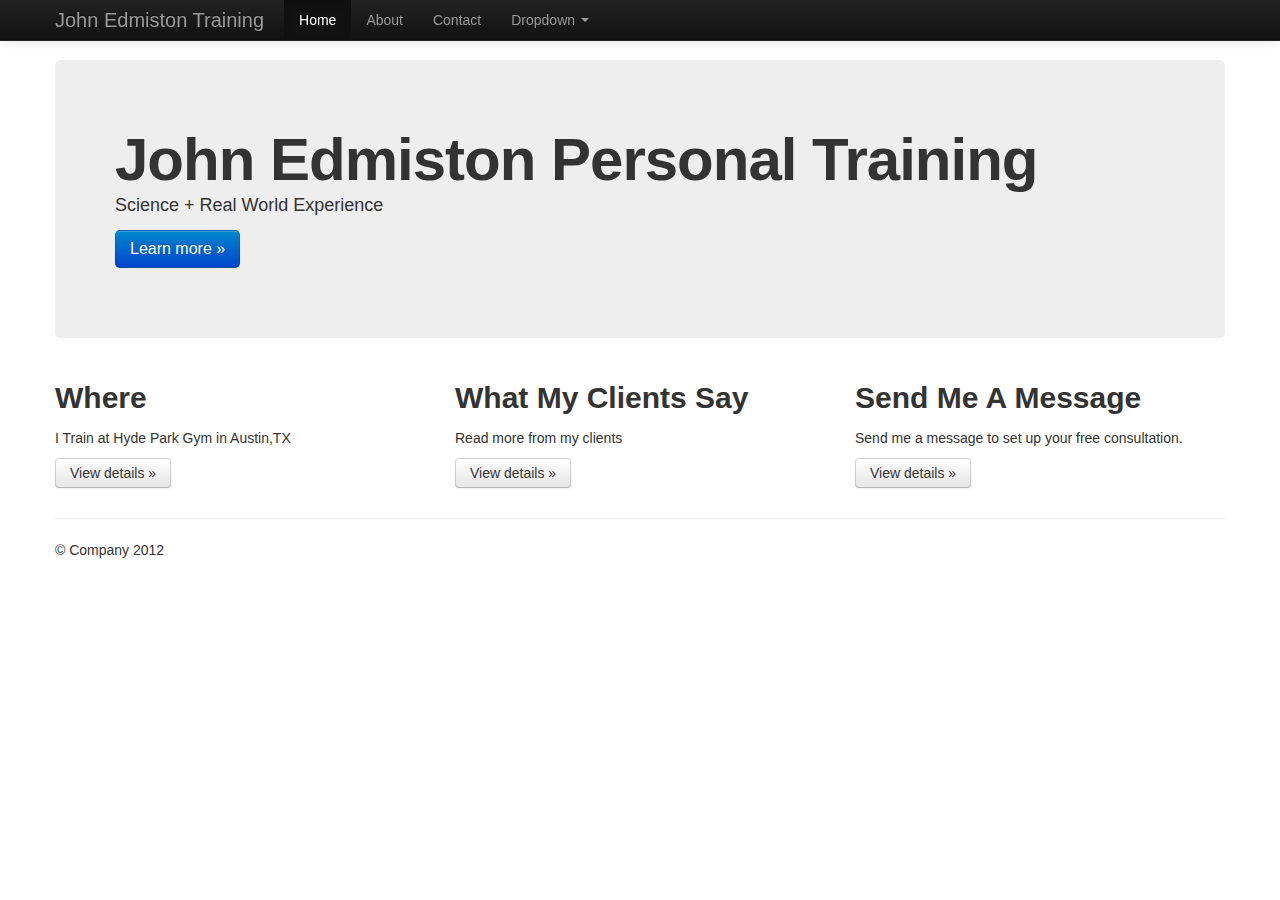
<file: bootstrap/docs/examples/home.html>
<!DOCTYPE html>
<html lang="en">
  <head>
    <meta charset="utf-8">
    <title>John Edmiston Training</title>
    <meta name="viewport" content="width=device-width, initial-scale=1.0">
    <meta name="description" content="">
    <meta name="author" content="">

    <!-- Le styles -->
    <link href="../assets/css/bootstrap.css" rel="stylesheet">
    <style type="text/css">
      body {
        padding-top: 60px;
        padding-bottom: 40px;
      }
    </style>
    <link href="../assets/css/bootstrap-responsive.css" rel="stylesheet">

    <!-- Le HTML5 shim, for IE6-8 support of HTML5 elements -->
    <!--[if lt IE 9]>
      <script src="http://html5shim.googlecode.com/svn/trunk/html5.js"></script>
    <![endif]-->

    <!-- Le fav and touch icons -->
    <link rel="shortcut icon" href="../assets/ico/favicon.ico">
    <link rel="apple-touch-icon-precomposed" sizes="144x144" href="../assets/ico/apple-touch-icon-144-precomposed.png">
    <link rel="apple-touch-icon-precomposed" sizes="114x114" href="../assets/ico/apple-touch-icon-114-precomposed.png">
    <link rel="apple-touch-icon-precomposed" sizes="72x72" href="../assets/ico/apple-touch-icon-72-precomposed.png">
    <link rel="apple-touch-icon-precomposed" href="../assets/ico/apple-touch-icon-57-precomposed.png">
  </head>

  <body>

<!-- NavBar      
	
=================================================================-->
    <div class="navbar navbar-inverse navbar-fixed-top">
      <div class="navbar-inner">
        <div class="container">
          <a class="btn btn-navbar" data-toggle="collapse" data-target=".nav-collapse">
            <span class="icon-bar"></span>
            <span class="icon-bar"></span>
            <span class="icon-bar"></span>
          </a>
          <a class="brand" href="#">John Edmiston Training</a>
          <div class="nav-collapse collapse">
            <ul class="nav">
              <li class="active"><a href="#">Home</a></li>
              <li><a href="#about">About</a></li>
              <li><a href="#contact">Contact</a></li>
              <li class="dropdown">
                <a href="#" class="dropdown-toggle" data-toggle="dropdown">Dropdown <b class="caret"></b></a>
                <ul class="dropdown-menu">
                  <li><a href="#">Testimonials</a></li>
                  <li><a href="#">Another action</a></li>
                  <li><a href="#">Something else here</a></li>
                  <li class="divider"></li>
                  <li class="nav-header">Nav header</li>
                  <li><a href="#">Separated link</a></li>
                  <li><a href="#">One more separated link</a></li>
                </ul>
              </li>
            </ul>
            <!------- <form class="navbar-form pull-right">
              <input class="span2" type="text" placeholder="Email">
              <input class="span2" type="password" placeholder="Password">
              <button type="submit" class="btn">Sign in</button>
            </form> ------>
          </div><!--/.nav-collapse -->
        </div>
      </div>
    </div>

    <div class="container">
<!-- end navbar 
===================================-->

      <!-- Main hero unit for a primary marketing message or call to action -->
      
      <div class="hero-unit">
        <h1>John Edmiston Personal Training</h1>
        <p>Science + Real World Experience</p>
        <p><a class="btn btn-primary btn-large">Learn more &raquo;</a></p>
      </div>


      <!-- Example row of columns -->
      <div class="row">
        <div class="span4">
          <h2>Where</h2>
          <p>I Train at Hyde Park Gym in Austin,TX </p>
          <p><a class="btn" href="#">View details &raquo;</a></p>
        </div>
        <div class="span4">
          <h2>What My Clients Say</h2>
          <p>Read more from my clients </p>
          <p><a class="btn" href="#">View details &raquo;</a></p>
       </div>
        <div class="span4">
          <h2>Send Me A Message</h2>
          <p>Send me a message to set up your free consultation.</p>
          <p><a class="btn" href="#">View details &raquo;</a></p>
        </div>
      </div>

      <hr>

      <footer>
        <p>&copy; Company 2012</p>
      </footer>

    </div> <!-- /container -->

    <!-- Le javascript
    ================================================== -->
    <!-- Placed at the end of the document so the pages load faster -->
    <script src="../assets/js/jquery.js"></script>
    <script src="../assets/js/bootstrap-transition.js"></script>
    <script src="../assets/js/bootstrap-alert.js"></script>
    <script src="../assets/js/bootstrap-modal.js"></script>
    <script src="../assets/js/bootstrap-dropdown.js"></script>
    <script src="../assets/js/bootstrap-scrollspy.js"></script>
    <script src="../assets/js/bootstrap-tab.js"></script>
    <script src="../assets/js/bootstrap-tooltip.js"></script>
    <script src="../assets/js/bootstrap-popover.js"></script>
    <script src="../assets/js/bootstrap-button.js"></script>
    <script src="../assets/js/bootstrap-collapse.js"></script>
    <script src="../assets/js/bootstrap-carousel.js"></script>
    <script src="../assets/js/bootstrap-typeahead.js"></script>

  </body>
</html>
</file>
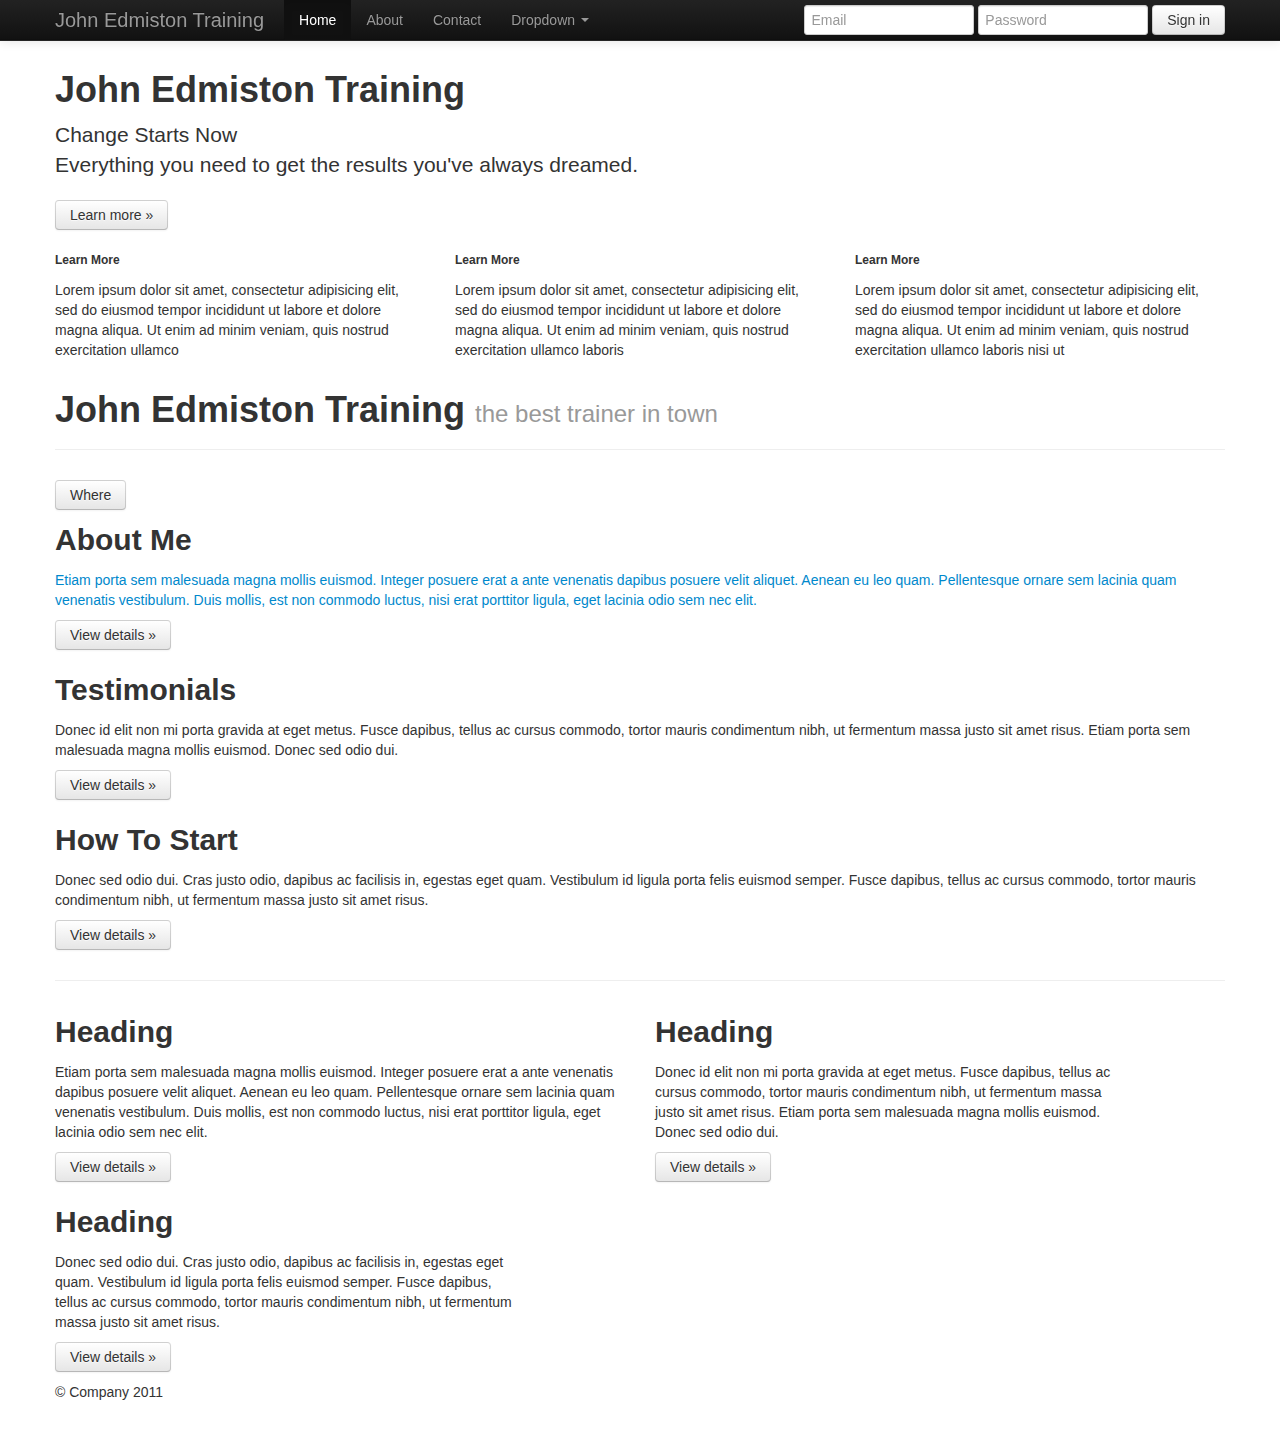
<file: bootstrap/docs/examples/home1.html>
<!DOCTYPE html>
<html lang="en">
  <head>
    <meta charset="utf-8">
    <title>John Edmiston Training</title>
    <meta name="viewport" content="width=device-width, initial-scale=1.0">
    <meta name="description" content="">
    <meta name="author" content="">

    <!-- Le styles -->
    <link href="../assets/css/bootstrap.css" rel="stylesheet">
    <style type="text/css">
      body {
        padding-top: 60px;
        padding-bottom: 40px;
      }
    </style>
    <link href="../assets/css/bootstrap-responsive.css" rel="stylesheet">

    <!-- Le HTML5 shim, for IE6-8 support of HTML5 elements -->
    <!--[if lt IE 9]>
      <script src="http://html5shim.googlecode.com/svn/trunk/html5.js"></script>
    <![endif]-->

    <!-- Le fav and touch icons -->
    <link rel="shortcut icon" href="../assets/ico/favicon.ico">
    <link rel="apple-touch-icon-precomposed" sizes="144x144" href="../assets/ico/apple-touch-icon-144-precomposed.png">
    <link rel="apple-touch-icon-precomposed" sizes="114x114" href="../assets/ico/apple-touch-icon-114-precomposed.png">
    <link rel="apple-touch-icon-precomposed" sizes="72x72" href="../assets/ico/apple-touch-icon-72-precomposed.png">
    <link rel="apple-touch-icon-precomposed" href="../assets/ico/apple-touch-icon-57-precomposed.png">
  </head>


  
<body>
    
	<!-- NavBar      
	
=================================================================-->
    <div class="navbar navbar-inverse navbar-fixed-top">
      <div class="navbar-inner">
        <div class="container">
          <a class="btn btn-navbar" data-toggle="collapse" data-target=".nav-collapse">
            <span class="icon-bar"></span>
            <span class="icon-bar"></span>
            <span class="icon-bar"></span>
          </a>
          <a class="brand" href="#">John Edmiston Training</a>
          <div class="nav-collapse collapse">
            <ul class="nav">
              <li class="active"><a href="#">Home</a></li>
              <li><a href="#about">About</a></li>
              <li><a href="#contact">Contact</a></li>
              <li class="dropdown">
                <a href="#" class="dropdown-toggle" data-toggle="dropdown">Dropdown <b class="caret"></b></a>
                <ul class="dropdown-menu">
                  <li><a href="#">Testimonials</a></li>
                  <li><a href="#">Another action</a></li>
                  <li><a href="#">Something else here</a></li>
                  <li class="divider"></li>
                  <li class="nav-header">Nav header</li>
                  <li><a href="#">Separated link</a></li>
                  <li><a href="#">One more separated link</a></li>
                </ul>
              </li>
            </ul>
            <form class="navbar-form pull-right">
              <input class="span2" type="text" placeholder="Email">
              <input class="span2" type="password" placeholder="Password">
              <button type="submit" class="btn">Sign in</button>
            </form>
          </div><!--/.nav-collapse -->
        </div>
      </div>
    </div>

    <div class="container">
<!-- end navbar 
===================================-->

 <!-- Masthead (blueprinty thing)
    ================================================== -->
	<header class="jumbotron masthead" id="overview">
    <div class="inner">
      <div class="container">
        <h1>John Edmiston Training</h1>
        <p class="lead">
          Change Starts Now<br />
          Everything you need to get the results you've always dreamed.<br />
        </p>
        <p><a class="btn primary large" href="#aboutMe">Learn more &raquo; </a></p>
      </div><!-- /container -->
    </div>
  </header>

	<div class="container">
 <!-- SideBar
 	================================================= 
	<div class="sidebar">
        <div class="well">
          <h5>Information</h5>
          <ul>
            <li><a href="#">When</a></li>
            <li><a href="#">Where</a></li>
            <li><a href="#">Price</a></li>
            <li><a href="#">More Info</a></li>
          </ul>
          <h5>Sidebar</h5>
          <ul>
            <li><a href="#">Link</a></li>
            <li><a href="#">Link</a></li>
            <li><a href="#">Link</a></li>
            <li><a href="#">Link</a></li>
            <li><a href="#">Link</a></li>
            <li><a href="#">Link</a></li>
          </ul>
          <h5>Sidebar</h5>
          <ul>
            <li><a href="#">Link</a></li>
            <li><a href="#">Link</a></li>
          </ul>
        </div>
    </div>
 -->
     
  <!-- Content
	 	================================================= -->
        <!-- Main hero unit for a primary marketing message or call to action -->
        
		<!-- Not in Use
		<div class="hero-unit">
          <h1>John Edmiston</h1>
          <p>The First Step To Change</p>
          <p><a class="btn primary large" href="#aboutMe">Learn more &raquo; </a></p>
        </div>
		-->
	<!-- quickstart
	   ========================================================== -->
	<div class="quickstart">
		<div class="row">
				<div class="span4">
					<h6>Learn More</h6>
					<p>Lorem ipsum dolor sit amet, consectetur adipisicing elit, sed do eiusmod tempor incididunt ut labore et dolore magna aliqua. Ut enim ad minim veniam, quis nostrud exercitation ullamco
					</p> 
				</div>
				
				<div class="span4">
					<h6>Learn More</h6>
					<p>Lorem ipsum dolor sit amet, consectetur adipisicing elit, sed do eiusmod tempor incididunt ut labore et dolore magna aliqua. Ut enim ad minim veniam, quis nostrud exercitation ullamco laboris  
					</p>
				</div>
				
				<div class="span4">
					<h6>Learn More</h6>
					<p>Lorem ipsum dolor sit amet, consectetur adipisicing elit, sed do eiusmod tempor incididunt ut labore et dolore magna aliqua. Ut enim ad minim veniam, quis nostrud exercitation ullamco laboris nisi ut     
					</p> 
				</div>
		</div>
	</div>	
	
	
	<!-- SECTION
	========================================== -->
	<section id="about">
		<div class="page-header">
			<h1>
				John Edmiston Training
				<small>the best trainer in town</small>
			</h1>	
		</div>
		
		
		<!-- WHERE ---- -->
		
		<div class="row">
			<div class="span-one-third">
<!-- modal content -->			
<!-- class= modal hide fade and style set to "display:none" to hide on page load until clicked -->
	<div id="my-modal" class="modal hide fade" style="display: none;">
		<div class="modal-header">
			<a href="#" class="close">&times;</a>
			<h3>Hyde Park Gym</h3>
		</div>
		<div class="modal-body">
		<!-- google map to hyde park gym -->
			<iframe width="425" height="350" frameborder="0" scrolling="no" marginheight="0" marginwidth="0" src="http://maps.google.com/maps?f=q&amp;source=s_q&amp;hl=en&amp;geocode=&amp;q=hyde+park+gym&amp;aq=&amp;sll=37.0625,-95.677068&amp;sspn=43.848534,60.732422&amp;vpsrc=0&amp;ie=UTF8&amp;hq=hyde+park+gym&amp;hnear=&amp;t=m&amp;ll=30.306448,-97.735668&amp;spn=0.071946,0.071946&amp;output=embed"></iframe><br /><small><a href="http://maps.google.com/maps?f=q&amp;source=embed&amp;hl=en&amp;geocode=&amp;q=hyde+park+gym&amp;aq=&amp;sll=37.0625,-95.677068&amp;sspn=43.848534,60.732422&amp;vpsrc=0&amp;ie=UTF8&amp;hq=hyde+park+gym&amp;hnear=&amp;t=m&amp;ll=30.306448,-97.735668&amp;spn=0.071946,0.071946" style="color:#0000FF;text-align:left">View Larger Map</a></small>>
		</div>
		<div class="modal-footer">
			<a href="#" class="btn primary">Primary</a>
			<a href="#" class="btn secondary">Secondary</a>
		</div>
	</div>
	
	<button class="btn" data-controls-modal="my-modal" data-backdrop="true" data-keyboard="true">Where</button>
</div>
</div> 
	</section>		
	
	
  <!-- Example row of columns 
		================================================== -->
        <div class="row">
          <div class="span-one-third">
            <h2>About Me</h2>
            <p><a name="aboutMe">Etiam porta sem malesuada magna mollis euismod. Integer posuere erat a ante venenatis dapibus posuere velit aliquet. Aenean eu leo quam. Pellentesque ornare sem lacinia quam venenatis vestibulum. Duis mollis, est non commodo luctus, nisi erat porttitor ligula, eget lacinia odio sem nec elit.</p>
            <p><a class="btn" href="#">View details &raquo;</a></p>
          </div>
        <div class="span-one-third">
            <h2>Testimonials</h2>
             <p>Donec id elit non mi porta gravida at eget metus. Fusce dapibus, tellus ac cursus commodo, tortor mauris condimentum nibh, ut fermentum massa justo sit amet risus. Etiam porta sem malesuada magna mollis euismod. Donec sed odio dui. </p>
            <p><a class="btn" href="testimonials_fluid">View details &raquo;</a></p>
        </div>
          <div class="span-one-third">
            <h2>How To Start</h2>
            <p>Donec sed odio dui. Cras justo odio, dapibus ac facilisis in, egestas eget quam. Vestibulum id ligula porta felis euismod semper. Fusce dapibus, tellus ac cursus commodo, tortor mauris condimentum nibh, ut fermentum massa justo sit amet risus.</p>
            <p><a class="btn" href="#">View details &raquo;</a></p>
          </div>
        </div>

        <hr>

        <!-- Example row of columns -->
        <div class="row">
          <div class="span6">
            <h2>Heading</h2>
            <p>Etiam porta sem malesuada magna mollis euismod. Integer posuere erat a ante venenatis dapibus posuere velit aliquet. Aenean eu leo quam. Pellentesque ornare sem lacinia quam venenatis vestibulum. Duis mollis, est non commodo luctus, nisi erat porttitor ligula, eget lacinia odio sem nec elit.</p>
            <p><a class="btn" href="#">View details &raquo;</a></p>
          </div>
          <div class="span5">
            <h2>Heading</h2>
             <p>Donec id elit non mi porta gravida at eget metus. Fusce dapibus, tellus ac cursus commodo, tortor mauris condimentum nibh, ut fermentum massa justo sit amet risus. Etiam porta sem malesuada magna mollis euismod. Donec sed odio dui. </p>
            <p><a class="btn" href="#">View details &raquo;</a></p>
         </div>
          <div class="span5">
            <h2>Heading</h2>
            <p>Donec sed odio dui. Cras justo odio, dapibus ac facilisis in, egestas eget quam. Vestibulum id ligula porta felis euismod semper. Fusce dapibus, tellus ac cursus commodo, tortor mauris condimentum nibh, ut fermentum massa justo sit amet risus.</p>
            <p><a class="btn" href="#">View details &raquo;</a></p>
          </div>
        </div>

        <footer>
          <p>&copy; Company 2011</p>
        </footer>
      </div>
<!-- -------------MODAL CONTENT ----------------------------------> 
<!-- <div id="my-modal" class="modal hide fade" style="display: none;">	<div class="modal-header">
		<a class="close" href="#">×</a>
		<h3>Modal Heading</h3>
	</div>
	<div class="modal-body">
		<p>One fine body…</p>
	</div>
	<div class="modal-footer">
		<a class="btn primary" href="#">Primary</a>
		<a class="btn secondary" href="#">Secondary</a>
	</div>
</div> -->
<!-- ---------end MODAL Content------------- -->
 <!-- Le javascript
    ================================================== -->
    <!-- Placed at the end of the document so the pages load faster -->
    <script src="../assets/js/jquery.js"></script>
    <script src="../assets/js/bootstrap-transition.js"></script>
    <script src="../assets/js/bootstrap-alert.js"></script>
    <script src="../assets/js/bootstrap-modal.js"></script>
    <script src="../assets/js/bootstrap-dropdown.js"></script>
    <script src="../assets/js/bootstrap-scrollspy.js"></script>
    <script src="../assets/js/bootstrap-tab.js"></script>
    <script src="../assets/js/bootstrap-tooltip.js"></script>
    <script src="../assets/js/bootstrap-popover.js"></script>
    <script src="../assets/js/bootstrap-button.js"></script>
    <script src="../assets/js/bootstrap-collapse.js"></script>
    <script src="../assets/js/bootstrap-carousel.js"></script>
    <script src="../assets/js/bootstrap-typeahead.js"></script>

    
  </body>
</html>
</file>
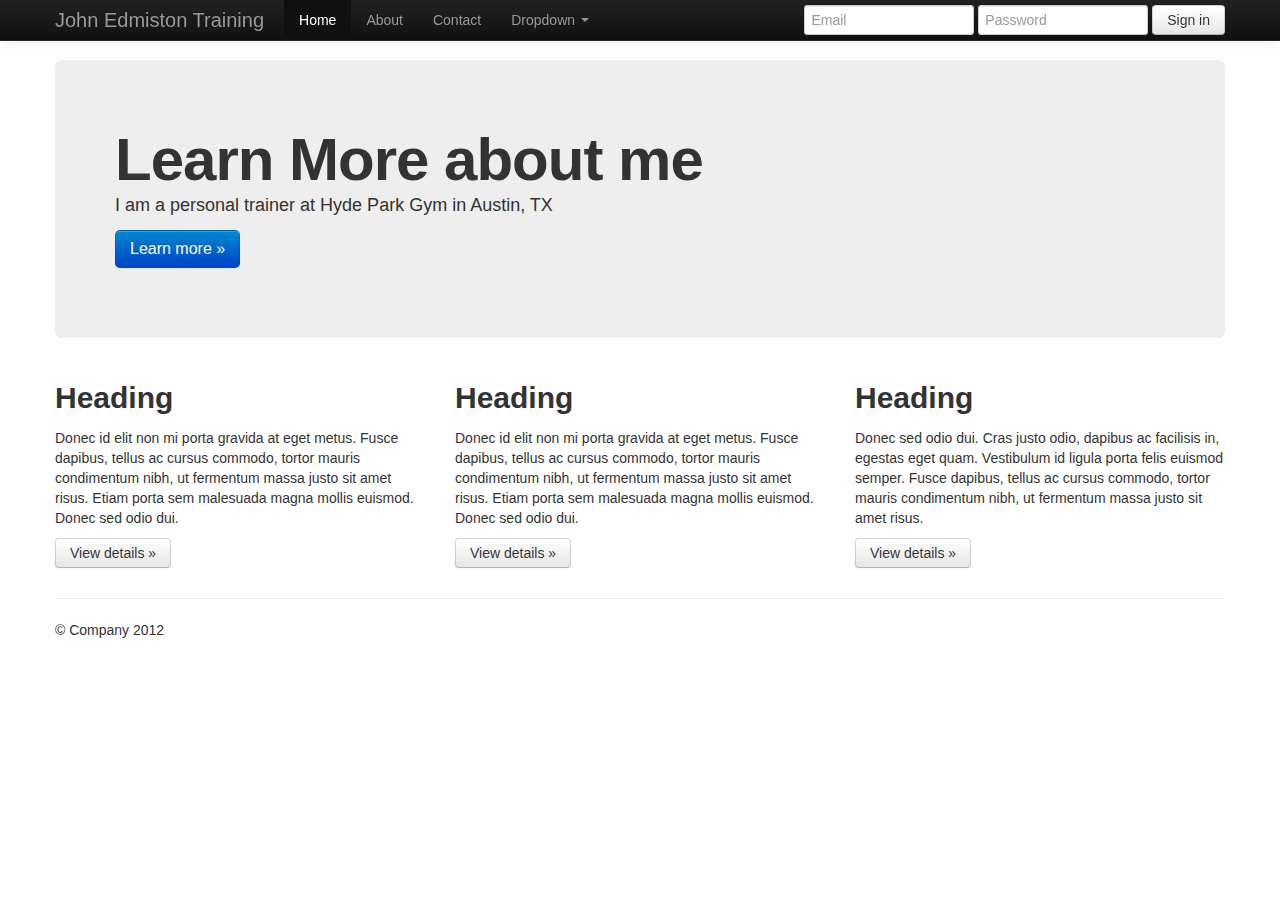
<file: bootstrap/docs/examples/John Edmiston Training.html>
<!DOCTYPE html>
<html lang="en">
  <head>
    <meta charset="utf-8">
    <title>John Edmiston Training</title>
    <meta name="viewport" content="width=device-width, initial-scale=1.0">
    <meta name="description" content="">
    <meta name="author" content="">

    <!-- Le styles -->
    <link href="../assets/css/bootstrap.css" rel="stylesheet">
    <style type="text/css">
      body {
        padding-top: 60px;
        padding-bottom: 40px;
      }
    </style>
    <link href="../assets/css/bootstrap-responsive.css" rel="stylesheet">

    <!-- Le HTML5 shim, for IE6-8 support of HTML5 elements -->
    <!--[if lt IE 9]>
      <script src="http://html5shim.googlecode.com/svn/trunk/html5.js"></script>
    <![endif]-->

    <!-- Le fav and touch icons -->
    <link rel="shortcut icon" href="../assets/ico/favicon.ico">
    <link rel="apple-touch-icon-precomposed" sizes="144x144" href="../assets/ico/apple-touch-icon-144-precomposed.png">
    <link rel="apple-touch-icon-precomposed" sizes="114x114" href="../assets/ico/apple-touch-icon-114-precomposed.png">
    <link rel="apple-touch-icon-precomposed" sizes="72x72" href="../assets/ico/apple-touch-icon-72-precomposed.png">
    <link rel="apple-touch-icon-precomposed" href="../assets/ico/apple-touch-icon-57-precomposed.png">
  </head>

  <body>

<!-- NavBar      
	
=================================================================-->
    <div class="navbar navbar-inverse navbar-fixed-top">
      <div class="navbar-inner">
        <div class="container">
          <a class="btn btn-navbar" data-toggle="collapse" data-target=".nav-collapse">
            <span class="icon-bar"></span>
            <span class="icon-bar"></span>
            <span class="icon-bar"></span>
          </a>
          <a class="brand" href="#">John Edmiston Training</a>
          <div class="nav-collapse collapse">
            <ul class="nav">
              <li class="active"><a href="#">Home</a></li>
              <li><a href="#about">About</a></li>
              <li><a href="#contact">Contact</a></li>
              <li class="dropdown">
                <a href="#" class="dropdown-toggle" data-toggle="dropdown">Dropdown <b class="caret"></b></a>
                <ul class="dropdown-menu">
                  <li><a href="#">Testimonials</a></li>
                  <li><a href="#">Another action</a></li>
                  <li><a href="#">Something else here</a></li>
                  <li class="divider"></li>
                  <li class="nav-header">Nav header</li>
                  <li><a href="#">Separated link</a></li>
                  <li><a href="#">One more separated link</a></li>
                </ul>
              </li>
            </ul>
            <form class="navbar-form pull-right">
              <input class="span2" type="text" placeholder="Email">
              <input class="span2" type="password" placeholder="Password">
              <button type="submit" class="btn">Sign in</button>
            </form>
          </div><!--/.nav-collapse -->
        </div>
      </div>
    </div>

    <div class="container">
<!-- end navbar 
===================================-->

      <!-- Main hero unit for a primary marketing message or call to action -->
      <div class="hero-unit">
        <h1>Learn More about me</h1>
        <p>I am a personal trainer at Hyde Park Gym in Austin, TX</p>
        <p><a class="btn btn-primary btn-large">Learn more &raquo;</a></p>
      </div>

      <!-- Example row of columns -->
      <div class="row">
        <div class="span4">
          <h2>Heading</h2>
          <p>Donec id elit non mi porta gravida at eget metus. Fusce dapibus, tellus ac cursus commodo, tortor mauris condimentum nibh, ut fermentum massa justo sit amet risus. Etiam porta sem malesuada magna mollis euismod. Donec sed odio dui. </p>
          <p><a class="btn" href="#">View details &raquo;</a></p>
        </div>
        <div class="span4">
          <h2>Heading</h2>
          <p>Donec id elit non mi porta gravida at eget metus. Fusce dapibus, tellus ac cursus commodo, tortor mauris condimentum nibh, ut fermentum massa justo sit amet risus. Etiam porta sem malesuada magna mollis euismod. Donec sed odio dui. </p>
          <p><a class="btn" href="#">View details &raquo;</a></p>
       </div>
        <div class="span4">
          <h2>Heading</h2>
          <p>Donec sed odio dui. Cras justo odio, dapibus ac facilisis in, egestas eget quam. Vestibulum id ligula porta felis euismod semper. Fusce dapibus, tellus ac cursus commodo, tortor mauris condimentum nibh, ut fermentum massa justo sit amet risus.</p>
          <p><a class="btn" href="#">View details &raquo;</a></p>
        </div>
      </div>

      <hr>

      <footer>
        <p>&copy; Company 2012</p>
      </footer>

    </div> <!-- /container -->

    <!-- Le javascript
    ================================================== -->
    <!-- Placed at the end of the document so the pages load faster -->
    <script src="../assets/js/jquery.js"></script>
    <script src="../assets/js/bootstrap-transition.js"></script>
    <script src="../assets/js/bootstrap-alert.js"></script>
    <script src="../assets/js/bootstrap-modal.js"></script>
    <script src="../assets/js/bootstrap-dropdown.js"></script>
    <script src="../assets/js/bootstrap-scrollspy.js"></script>
    <script src="../assets/js/bootstrap-tab.js"></script>
    <script src="../assets/js/bootstrap-tooltip.js"></script>
    <script src="../assets/js/bootstrap-popover.js"></script>
    <script src="../assets/js/bootstrap-button.js"></script>
    <script src="../assets/js/bootstrap-collapse.js"></script>
    <script src="../assets/js/bootstrap-carousel.js"></script>
    <script src="../assets/js/bootstrap-typeahead.js"></script>

  </body>
</html>
</file>
<file: bootstrap/docs/assets/js/google-code-prettify/prettify.css>
.com { color: #93a1a1; }
.lit { color: #195f91; }
.pun, .opn, .clo { color: #93a1a1; }
.fun { color: #dc322f; }
.str, .atv { color: #D14; }
.kwd, .prettyprint .tag { color: #1e347b; }
.typ, .atn, .dec, .var { color: teal; }
.pln { color: #48484c; }

.prettyprint {
  padding: 8px;
  background-color: #f7f7f9;
  border: 1px solid #e1e1e8;
}
.prettyprint.linenums {
  -webkit-box-shadow: inset 40px 0 0 #fbfbfc, inset 41px 0 0 #ececf0;
     -moz-box-shadow: inset 40px 0 0 #fbfbfc, inset 41px 0 0 #ececf0;
          box-shadow: inset 40px 0 0 #fbfbfc, inset 41px 0 0 #ececf0;
}

/* Specify class=linenums on a pre to get line numbering */
ol.linenums {
  margin: 0 0 0 33px; /* IE indents via margin-left */
}
ol.linenums li {
  padding-left: 12px;
  color: #bebec5;
  line-height: 20px;
  text-shadow: 0 1px 0 #fff;
}
</file>
<file: bootstrap/docs/assets/css/docs.css>
/* Add additional stylesheets below
-------------------------------------------------- */
/*
  Bootstrap's documentation styles
  Special styles for presenting Bootstrap's documentation and examples
*/



/* Body and structure
-------------------------------------------------- */

body {
  position: relative;
  padding-top: 40px;
}

/* Code in headings */
h3 code {
  font-size: 14px;
  font-weight: normal;
}



/* Tweak navbar brand link to be super sleek
-------------------------------------------------- */

body > .navbar {
  font-size: 13px;
}

/* Change the docs' brand */
body > .navbar .brand {
  padding-right: 0;
  padding-left: 0;
  margin-left: 20px;
  float: right;
  font-weight: bold;
  color: #000;
  text-shadow: 0 1px 0 rgba(255,255,255,.1), 0 0 30px rgba(255,255,255,.125);
  -webkit-transition: all .2s linear;
     -moz-transition: all .2s linear;
          transition: all .2s linear;
}
body > .navbar .brand:hover {
  text-decoration: none;
  text-shadow: 0 1px 0 rgba(255,255,255,.1), 0 0 30px rgba(255,255,255,.4);
}


/* Sections
-------------------------------------------------- */

/* padding for in-page bookmarks and fixed navbar */
section {
  padding-top: 30px;
}
section > .page-header,
section > .lead {
  color: #5a5a5a;
}
section > ul li {
  margin-bottom: 5px;
}

/* Separators (hr) */
.bs-docs-separator {
  margin: 40px 0 39px;
}

/* Faded out hr */
hr.soften {
  height: 1px;
  margin: 70px 0;
  background-image: -webkit-linear-gradient(left, rgba(0,0,0,0), rgba(0,0,0,.1), rgba(0,0,0,0));
  background-image:    -moz-linear-gradient(left, rgba(0,0,0,0), rgba(0,0,0,.1), rgba(0,0,0,0));
  background-image:     -ms-linear-gradient(left, rgba(0,0,0,0), rgba(0,0,0,.1), rgba(0,0,0,0));
  background-image:      -o-linear-gradient(left, rgba(0,0,0,0), rgba(0,0,0,.1), rgba(0,0,0,0));
  border: 0;
}



/* Jumbotrons
-------------------------------------------------- */

/* Base class
------------------------- */
.jumbotron {
  position: relative;
  padding: 40px 0;
  color: #fff;
  text-align: center;
  text-shadow: 0 1px 3px rgba(0,0,0,.4), 0 0 30px rgba(0,0,0,.075);
  background: #020031; /* Old browsers */
  background: -moz-linear-gradient(45deg,  #020031 0%, #6d3353 100%); /* FF3.6+ */
  background: -webkit-gradient(linear, left bottom, right top, color-stop(0%,#020031), color-stop(100%,#6d3353)); /* Chrome,Safari4+ */
  background: -webkit-linear-gradient(45deg,  #020031 0%,#6d3353 100%); /* Chrome10+,Safari5.1+ */
  background: -o-linear-gradient(45deg,  #020031 0%,#6d3353 100%); /* Opera 11.10+ */
  background: -ms-linear-gradient(45deg,  #020031 0%,#6d3353 100%); /* IE10+ */
  background: linear-gradient(45deg,  #020031 0%,#6d3353 100%); /* W3C */
  filter: progid:DXImageTransform.Microsoft.gradient( startColorstr='#020031', endColorstr='#6d3353',GradientType=1 ); /* IE6-9 fallback on horizontal gradient */
  -webkit-box-shadow: inset 0 3px 7px rgba(0,0,0,.2), inset 0 -3px 7px rgba(0,0,0,.2);
     -moz-box-shadow: inset 0 3px 7px rgba(0,0,0,.2), inset 0 -3px 7px rgba(0,0,0,.2);
          box-shadow: inset 0 3px 7px rgba(0,0,0,.2), inset 0 -3px 7px rgba(0,0,0,.2);
}
.jumbotron h1 {
  font-size: 20px;
  font-weight: bold;
  letter-spacing: -1px;
  line-height: 1;
}
.jumbotron p {
  font-size: 24px;
  font-weight: 300;
  line-height: 30px;
  margin-bottom: 30px;
}

/* Link styles (used on .masthead-links as well) */
.jumbotron a {
  color: #fff;
  color: rgba(255,255,255,.5);
  -webkit-transition: all .2s ease-in-out;
     -moz-transition: all .2s ease-in-out;
          transition: all .2s ease-in-out;
}
.jumbotron a:hover {
  color: #fff;
  text-shadow: 0 0 10px rgba(255,255,255,.25);
}

/* Download button */
.masthead .btn {
  padding: 14px 24px;
  font-size: 24px;
  font-weight: 200;
  color: #fff; /* redeclare to override the `.jumbotron a` */
  border: 0;
  -webkit-border-radius: 6px;
     -moz-border-radius: 6px;
          border-radius: 6px;
  -webkit-box-shadow: inset 0 1px 0 rgba(255,255,255,.1), 0 1px 5px rgba(0,0,0,.25);
     -moz-box-shadow: inset 0 1px 0 rgba(255,255,255,.1), 0 1px 5px rgba(0,0,0,.25);
          box-shadow: inset 0 1px 0 rgba(255,255,255,.1), 0 1px 5px rgba(0,0,0,.25);
  -webkit-transition: none;
     -moz-transition: none;
          transition: none;
}
.masthead .btn:hover {
  -webkit-box-shadow: inset 0 1px 0 rgba(255,255,255,.1), 0 1px 5px rgba(0,0,0,.25);
     -moz-box-shadow: inset 0 1px 0 rgba(255,255,255,.1), 0 1px 5px rgba(0,0,0,.25);
          box-shadow: inset 0 1px 0 rgba(255,255,255,.1), 0 1px 5px rgba(0,0,0,.25);
}
.masthead .btn:active {
  -webkit-box-shadow: inset 0 2px 4px rgba(0,0,0,.1), 0 1px 0 rgba(255,255,255,.1);
     -moz-box-shadow: inset 0 2px 4px rgba(0,0,0,.1), 0 1px 0 rgba(255,255,255,.1);
          box-shadow: inset 0 2px 4px rgba(0,0,0,.1), 0 1px 0 rgba(255,255,255,.1);
}


/* Pattern overlay
------------------------- */
.jumbotron .container {
  position: relative;
  z-index: 2;
}
.jumbotron:after {
  content: '';
  display: block;
  position: absolute;
  top: 0;
  right: 0;
  bottom: 0;
  left: 0;
  background: url(../img/bs-docs-masthead-pattern.png) repeat center center;
  opacity: .4;
}

/* Masthead (docs home)
------------------------- */
.masthead {
  padding: 70px 0 80px;
  margin-bottom: 0;
  color: #fff;
}
.masthead h1 {
  font-size: 70px;
  line-height: 1;
  letter-spacing: -2px;
}
.masthead p {
  font-size: 40px;
  font-weight: 200;
  line-height: 1.25;
}

/* Textual links in masthead */
.masthead-links {
  margin: 0;
  list-style: none;
}
.masthead-links li {
  display: inline;
  padding: 0 10px;
  color: rgba(255,255,255,.25);
}

/* Social proof buttons from GitHub & Twitter */
.bs-docs-social {
  padding: 15px 0;
  text-align: center;
  background-color: #f5f5f5;
  border-top: 1px solid #fff;
  border-bottom: 1px solid #ddd;
}

/* Quick links on Home */
.bs-docs-social-buttons {
  margin-left: 0;
  margin-bottom: 0;
  padding-left: 0;
  list-style: none;
}
.bs-docs-social-buttons li {
  display: inline-block;
  padding: 5px 8px;
  line-height: 1;
  *display: inline;
  *zoom: 1;
}

/* Subhead (other pages)
------------------------- */
.subhead {
  text-align: left;
  border-bottom: 1px solid #ddd;
}
.subhead h1 {
  font-size: 60px;
}
.subhead p {
  margin-bottom: 20px;
}
.subhead .navbar {
  display: none;
}



/* Marketing section of Overview
-------------------------------------------------- */

.marketing {
  text-align: center;
  color: #5a5a5a;
}
.marketing h1 {
  margin: 60px 0 10px;
  font-size: 60px;
  font-weight: 200;
  line-height: 1;
  letter-spacing: -1px;
}
.marketing h2 {
  font-weight: 200;
  margin-bottom: 5px;
}
.marketing p {
  font-size: 16px;
  line-height: 1.5;
}
.marketing .marketing-byline {
  margin-bottom: 40px;
  font-size: 20px;
  font-weight: 300;
  line-height: 25px;
  color: #999;
}
.marketing img {
  display: block;
  margin: 0 auto 30px;
}



/* Footer
-------------------------------------------------- */

.footer {
  padding: 70px 0;
  margin-top: 70px;
  border-top: 1px solid #e5e5e5;
  background-color: #f5f5f5;
}
.footer p {
  margin-bottom: 0;
  color: #777;
}
.footer-links {
  margin: 10px 0;
}
.footer-links li {
  display: inline;
  margin-right: 10px;
}



/* Special grid styles
-------------------------------------------------- */

.show-grid {
  margin-top: 10px;
  margin-bottom: 20px;
}
.show-grid [class*="span"] {
  background-color: #eee;
  text-align: center;
  -webkit-border-radius: 3px;
     -moz-border-radius: 3px;
          border-radius: 3px;
  min-height: 40px;
  line-height: 40px;
}
.show-grid:hover [class*="span"] {
  background: #ddd;
}
.show-grid .show-grid {
  margin-top: 0;
  margin-bottom: 0;
}
.show-grid .show-grid [class*="span"] {
  background-color: #ccc;
}



/* Mini layout previews
-------------------------------------------------- */
.mini-layout {
  border: 1px solid #ddd;
  -webkit-border-radius: 6px;
     -moz-border-radius: 6px;
          border-radius: 6px;
  -webkit-box-shadow: 0 1px 2px rgba(0,0,0,.075);
     -moz-box-shadow: 0 1px 2px rgba(0,0,0,.075);
          box-shadow: 0 1px 2px rgba(0,0,0,.075);
}
.mini-layout,
.mini-layout .mini-layout-body,
.mini-layout.fluid .mini-layout-sidebar {
  height: 300px;
}
.mini-layout {
  margin-bottom: 20px;
  padding: 9px;
}
.mini-layout div {
  -webkit-border-radius: 3px;
     -moz-border-radius: 3px;
          border-radius: 3px;
}
.mini-layout .mini-layout-body {
  background-color: #dceaf4;
  margin: 0 auto;
  width: 70%;
}
.mini-layout.fluid .mini-layout-sidebar,
.mini-layout.fluid .mini-layout-header,
.mini-layout.fluid .mini-layout-body {
  float: left;
}
.mini-layout.fluid .mini-layout-sidebar {
  background-color: #bbd8e9;
  width: 20%;
}
.mini-layout.fluid .mini-layout-body {
  width: 77.5%;
  margin-left: 2.5%;
}



/* Download page
-------------------------------------------------- */

.download .page-header {
  margin-top: 36px;
}
.page-header .toggle-all {
  margin-top: 5px;
}

/* Space out h3s when following a section */
.download h3 {
  margin-bottom: 5px;
}
.download-builder input + h3,
.download-builder .checkbox + h3 {
  margin-top: 9px;
}

/* Fields for variables */
.download-builder input[type=text] {
  margin-bottom: 9px;
  font-family: Menlo, Monaco, "Courier New", monospace;
  font-size: 12px;
  color: #d14;
}
.download-builder input[type=text]:focus {
  background-color: #fff;
}

/* Custom, larger checkbox labels */
.download .checkbox {
  padding: 6px 10px 6px 25px;
  font-size: 13px;
  line-height: 18px;
  color: #555;
  background-color: #f9f9f9;
  -webkit-border-radius: 3px;
     -moz-border-radius: 3px;
          border-radius: 3px;
  cursor: pointer;
}
.download .checkbox:hover {
  color: #333;
  background-color: #f5f5f5;
}
.download .checkbox small {
  font-size: 12px;
  color: #777;
}

/* Variables section */
#variables label {
  margin-bottom: 0;
}

/* Giant download button */
.download-btn {
  margin: 36px 0 108px;
}
#download p,
#download h4 {
  max-width: 50%;
  margin: 0 auto;
  color: #999;
  text-align: center;
}
#download h4 {
  margin-bottom: 0;
}
#download p {
  margin-bottom: 18px;
}
.download-btn .btn {
  display: block;
  width: auto;
  padding: 19px 24px;
  margin-bottom: 27px;
  font-size: 30px;
  line-height: 1;
  text-align: center;
  -webkit-border-radius: 6px;
     -moz-border-radius: 6px;
          border-radius: 6px;
}



/* Misc
-------------------------------------------------- */

/* Make tables spaced out a bit more */
h2 + table,
h3 + table,
h4 + table,
h2 + .row {
  margin-top: 5px;
}

/* Example sites showcase */
.example-sites {
  xmargin-left: 20px;
}
.example-sites img {
  max-width: 100%;
  margin: 0 auto;
}

.scrollspy-example {
  height: 200px;
  overflow: auto;
  position: relative;
}


/* Fake the :focus state to demo it */
.focused {
  border-color: rgba(82,168,236,.8);
  -webkit-box-shadow: inset 0 1px 3px rgba(0,0,0,.1), 0 0 8px rgba(82,168,236,.6);
     -moz-box-shadow: inset 0 1px 3px rgba(0,0,0,.1), 0 0 8px rgba(82,168,236,.6);
          box-shadow: inset 0 1px 3px rgba(0,0,0,.1), 0 0 8px rgba(82,168,236,.6);
  outline: 0;
}

/* For input sizes, make them display block */
.docs-input-sizes select,
.docs-input-sizes input[type=text] {
  display: block;
  margin-bottom: 9px;
}

/* Icons
------------------------- */
.the-icons {
  margin-left: 0;
  list-style: none;
}
.the-icons li {
  float: left;
  width: 25%;
  line-height: 25px;
}
.the-icons i:hover {
  background-color: rgba(255,0,0,.25);
}

/* Example page
------------------------- */
.bootstrap-examples p {
  font-size: 13px;
  line-height: 18px;
}
.bootstrap-examples .thumbnail {
  margin-bottom: 9px;
  background-color: #fff;
}



/* Bootstrap code examples
-------------------------------------------------- */

/* Base class */
.bs-docs-example {
  position: relative;
  margin: 15px 0;
  padding: 39px 19px 14px;
  *padding-top: 19px;
  background-color: #fff;
  border: 1px solid #ddd;
  -webkit-border-radius: 4px;
     -moz-border-radius: 4px;
          border-radius: 4px;
}

/* Echo out a label for the example */
.bs-docs-example:after {
  content: "Example";
  position: absolute;
  top: -1px;
  left: -1px;
  padding: 3px 7px;
  font-size: 12px;
  font-weight: bold;
  background-color: #f5f5f5;
  border: 1px solid #ddd;
  color: #9da0a4;
  -webkit-border-radius: 4px 0 4px 0;
     -moz-border-radius: 4px 0 4px 0;
          border-radius: 4px 0 4px 0;
}

/* Remove spacing between an example and it's code */
.bs-docs-example + .prettyprint {
  margin-top: -20px;
  padding-top: 15px;
}

/* Tweak examples
------------------------- */
.bs-docs-example > p:last-child {
  margin-bottom: 0;
}
.bs-docs-example .table,
.bs-docs-example .progress,
.bs-docs-example .well,
.bs-docs-example .alert,
.bs-docs-example .hero-unit,
.bs-docs-example .pagination,
.bs-docs-example .navbar,
.bs-docs-example > .nav,
.bs-docs-example blockquote {
  margin-bottom: 5px;
}
.bs-docs-example .pagination {
  margin-top: 0;
}
.bs-navbar-top-example,
.bs-navbar-bottom-example {
  z-index: 1;
  padding: 0;
  height: 90px;
  overflow: hidden; /* cut the drop shadows off */
}
.bs-navbar-top-example .navbar-fixed-top,
.bs-navbar-bottom-example .navbar-fixed-bottom {
  margin-left: 0;
  margin-right: 0;
}
.bs-navbar-top-example {
  -webkit-border-radius: 0 0 4px 4px;
     -moz-border-radius: 0 0 4px 4px;
          border-radius: 0 0 4px 4px;
}
.bs-navbar-top-example:after {
  top: auto;
  bottom: -1px;
  -webkit-border-radius: 0 4px 0 4px;
     -moz-border-radius: 0 4px 0 4px;
          border-radius: 0 4px 0 4px;
}
.bs-navbar-bottom-example {
  -webkit-border-radius: 4px 4px 0 0;
     -moz-border-radius: 4px 4px 0 0;
          border-radius: 4px 4px 0 0;
}
.bs-navbar-bottom-example .navbar {
  margin-bottom: 0;
}
form.bs-docs-example {
  padding-bottom: 19px;
}

/* Images */
.bs-docs-example-images img {
  margin: 10px;
  display: inline-block;
}

/* Tooltips */
.bs-docs-tooltip-examples {
  text-align: center;
  margin: 0 0 10px;
  list-style: none;
}
.bs-docs-tooltip-examples li {
  display: inline;
  padding: 0 10px;
}

/* Popovers */
.bs-docs-example-popover {
  padding-bottom: 24px;
  background-color: #f9f9f9;
}
.bs-docs-example-popover .popover {
  position: relative;
  display: block;
  float: left;
  width: 260px;
  margin: 20px;
}



/* Responsive docs
-------------------------------------------------- */

/* Utility classes table
------------------------- */
.responsive-utilities th small {
  display: block;
  font-weight: normal;
  color: #999;
}
.responsive-utilities tbody th {
  font-weight: normal;
}
.responsive-utilities td {
  text-align: center;
}
.responsive-utilities td.is-visible {
  color: #468847;
  background-color: #dff0d8 !important;
}
.responsive-utilities td.is-hidden {
  color: #ccc;
  background-color: #f9f9f9 !important;
}

/* Responsive tests
------------------------- */
.responsive-utilities-test {
  margin-top: 5px;
  margin-left: 0;
  list-style: none;
  overflow: hidden; /* clear floats */
}
.responsive-utilities-test li {
  position: relative;
  float: left;
  width: 25%;
  height: 43px;
  font-size: 14px;
  font-weight: bold;
  line-height: 43px;
  color: #999;
  text-align: center;
  border: 1px solid #ddd;
  -webkit-border-radius: 4px;
     -moz-border-radius: 4px;
          border-radius: 4px;
}
.responsive-utilities-test li + li {
  margin-left: 10px;
}
.responsive-utilities-test span {
  position: absolute;
  top:    -1px;
  left:   -1px;
  right:  -1px;
  bottom: -1px;
  -webkit-border-radius: 4px;
     -moz-border-radius: 4px;
          border-radius: 4px;
}
.responsive-utilities-test span {
  color: #468847;
  background-color: #dff0d8;
  border: 1px solid #d6e9c6;
}



/* Sidenav for Docs
-------------------------------------------------- */

.bs-docs-sidenav {
  width: 228px;
  margin: 30px 0 0;
  padding: 0;
  background-color: #fff;
  -webkit-border-radius: 6px;
     -moz-border-radius: 6px;
          border-radius: 6px;
  -webkit-box-shadow: 0 1px 4px rgba(0,0,0,.065);
     -moz-box-shadow: 0 1px 4px rgba(0,0,0,.065);
          box-shadow: 0 1px 4px rgba(0,0,0,.065);
}
.bs-docs-sidenav > li > a {
  display: block;
  *width: 190px;
  margin: 0 0 -1px;
  padding: 8px 14px;
  border: 1px solid #e5e5e5;
}
.bs-docs-sidenav > li:first-child > a {
  -webkit-border-radius: 6px 6px 0 0;
     -moz-border-radius: 6px 6px 0 0;
          border-radius: 6px 6px 0 0;
}
.bs-docs-sidenav > li:last-child > a {
  -webkit-border-radius: 0 0 6px 6px;
     -moz-border-radius: 0 0 6px 6px;
          border-radius: 0 0 6px 6px;
}
.bs-docs-sidenav > .active > a {
  position: relative;
  z-index: 2;
  padding: 9px 15px;
  border: 0;
  text-shadow: 0 1px 0 rgba(0,0,0,.15);
  -webkit-box-shadow: inset 1px 0 0 rgba(0,0,0,.1), inset -1px 0 0 rgba(0,0,0,.1);
     -moz-box-shadow: inset 1px 0 0 rgba(0,0,0,.1), inset -1px 0 0 rgba(0,0,0,.1);
          box-shadow: inset 1px 0 0 rgba(0,0,0,.1), inset -1px 0 0 rgba(0,0,0,.1);
}
/* Chevrons */
.bs-docs-sidenav .icon-chevron-right {
  float: right;
  margin-top: 2px;
  margin-right: -6px;
  opacity: .25;
}
.bs-docs-sidenav > li > a:hover {
  background-color: #f5f5f5;
}
.bs-docs-sidenav a:hover .icon-chevron-right {
  opacity: .5;
}
.bs-docs-sidenav .active .icon-chevron-right,
.bs-docs-sidenav .active a:hover .icon-chevron-right {
  background-image: url(../img/glyphicons-halflings-white.png);
  opacity: 1;
}
.bs-docs-sidenav.affix {
  top: 40px;
}
.bs-docs-sidenav.affix-bottom {
  position: absolute;
  top: auto;
  bottom: 270px;
}




/* Responsive
-------------------------------------------------- */

/* Desktop large
------------------------- */
@media (min-width: 1200px) {
  .bs-docs-container {
    max-width: 970px;
  }
  .bs-docs-sidenav {
    width: 258px;
  }
}

/* Desktop
------------------------- */
@media (max-width: 980px) {
  /* Unfloat brand */
  body > .navbar-fixed-top .brand {
    float: left;
    margin-left: 0;
    padding-left: 10px;
    padding-right: 10px;
  }

  /* Inline-block quick links for more spacing */
  .quick-links li {
    display: inline-block;
    margin: 5px;
  }

  /* When affixed, space properly */
  .bs-docs-sidenav {
    top: 0;
    margin-top: 30px;
    margin-right: 0;
  }
}

/* Tablet to desktop
------------------------- */
@media (min-width: 768px) and (max-width: 980px) {
  /* Remove any padding from the body */
  body {
    padding-top: 0;
  }
  /* Widen masthead and social buttons to fill body padding */
  .jumbotron {
    margin-top: -20px; /* Offset bottom margin on .navbar */
  }
  /* Adjust sidenav width */
  .bs-docs-sidenav {
    width: 166px;
    margin-top: 20px;
  }
  .bs-docs-sidenav.affix {
    top: 0;
  }
}

/* Tablet
------------------------- */
@media (max-width: 767px) {
  /* Remove any padding from the body */
  body {
    padding-top: 0;
  }

  /* Widen masthead and social buttons to fill body padding */
  .jumbotron {
    padding: 40px 20px;
    margin-top:   -20px; /* Offset bottom margin on .navbar */
    margin-right: -20px;
    margin-left:  -20px;
  }
  .masthead h1 {
    font-size: 90px;
  }
  .masthead p,
  .masthead .btn {
    font-size: 24px;
  }
  .marketing .span4 {
    margin-bottom: 40px;
  }
  .bs-docs-social {
    margin: 0 -20px;
  }

  /* Space out the show-grid examples */
  .show-grid [class*="span"] {
    margin-bottom: 5px;
  }

  /* Sidenav */
  .bs-docs-sidenav {
    width: auto;
    margin-bottom: 20px;
  }
  .bs-docs-sidenav.affix {
    position: static;
    width: auto;
    top: 0;
  }

  /* Unfloat the back to top link in footer */
  .footer {
    margin-left: -20px;
    margin-right: -20px;
    padding-left: 20px;
    padding-right: 20px;
  }
  .footer p {
    margin-bottom: 9px;
  }
}

/* Landscape phones
------------------------- */
@media (max-width: 480px) {
  /* Remove padding above jumbotron */
  body {
    padding-top: 0;
  }

  /* Change up some type stuff */
  h2 small {
    display: block;
  }

  /* Downsize the jumbotrons */
  .jumbotron h1 {
    font-size: 60px;
  }
  .jumbotron p,
  .jumbotron .btn {
    font-size: 20px;
  }
  .jumbotron .btn {
    display: block;
    margin: 0 auto;
  }

  /* center align subhead text like the masthead */
  .subhead h1,
  .subhead p {
    text-align: center;
  }

  /* Marketing on home */
  .marketing h1 {
    font-size: 40px;
  }

  /* center example sites */
  .example-sites {
    margin-left: 0;
  }
  .example-sites > li {
    float: none;
    display: block;
    max-width: 280px;
    margin: 0 auto 18px;
    text-align: center;
  }
  .example-sites .thumbnail > img {
    max-width: 270px;
  }

  /* Do our best to make tables work in narrow viewports */
  table code {
    white-space: normal;
    word-wrap: break-word;
    word-break: break-all;
  }

  /* Modal example */
  .modal-example .modal {
    position: relative;
    top: auto;
    right: auto;
    bottom: auto;
    left: auto;
  }

  /* Unfloat the back to top in footer to prevent odd text wrapping */
  .footer .pull-right {
    float: none;
  }
}
</file>
